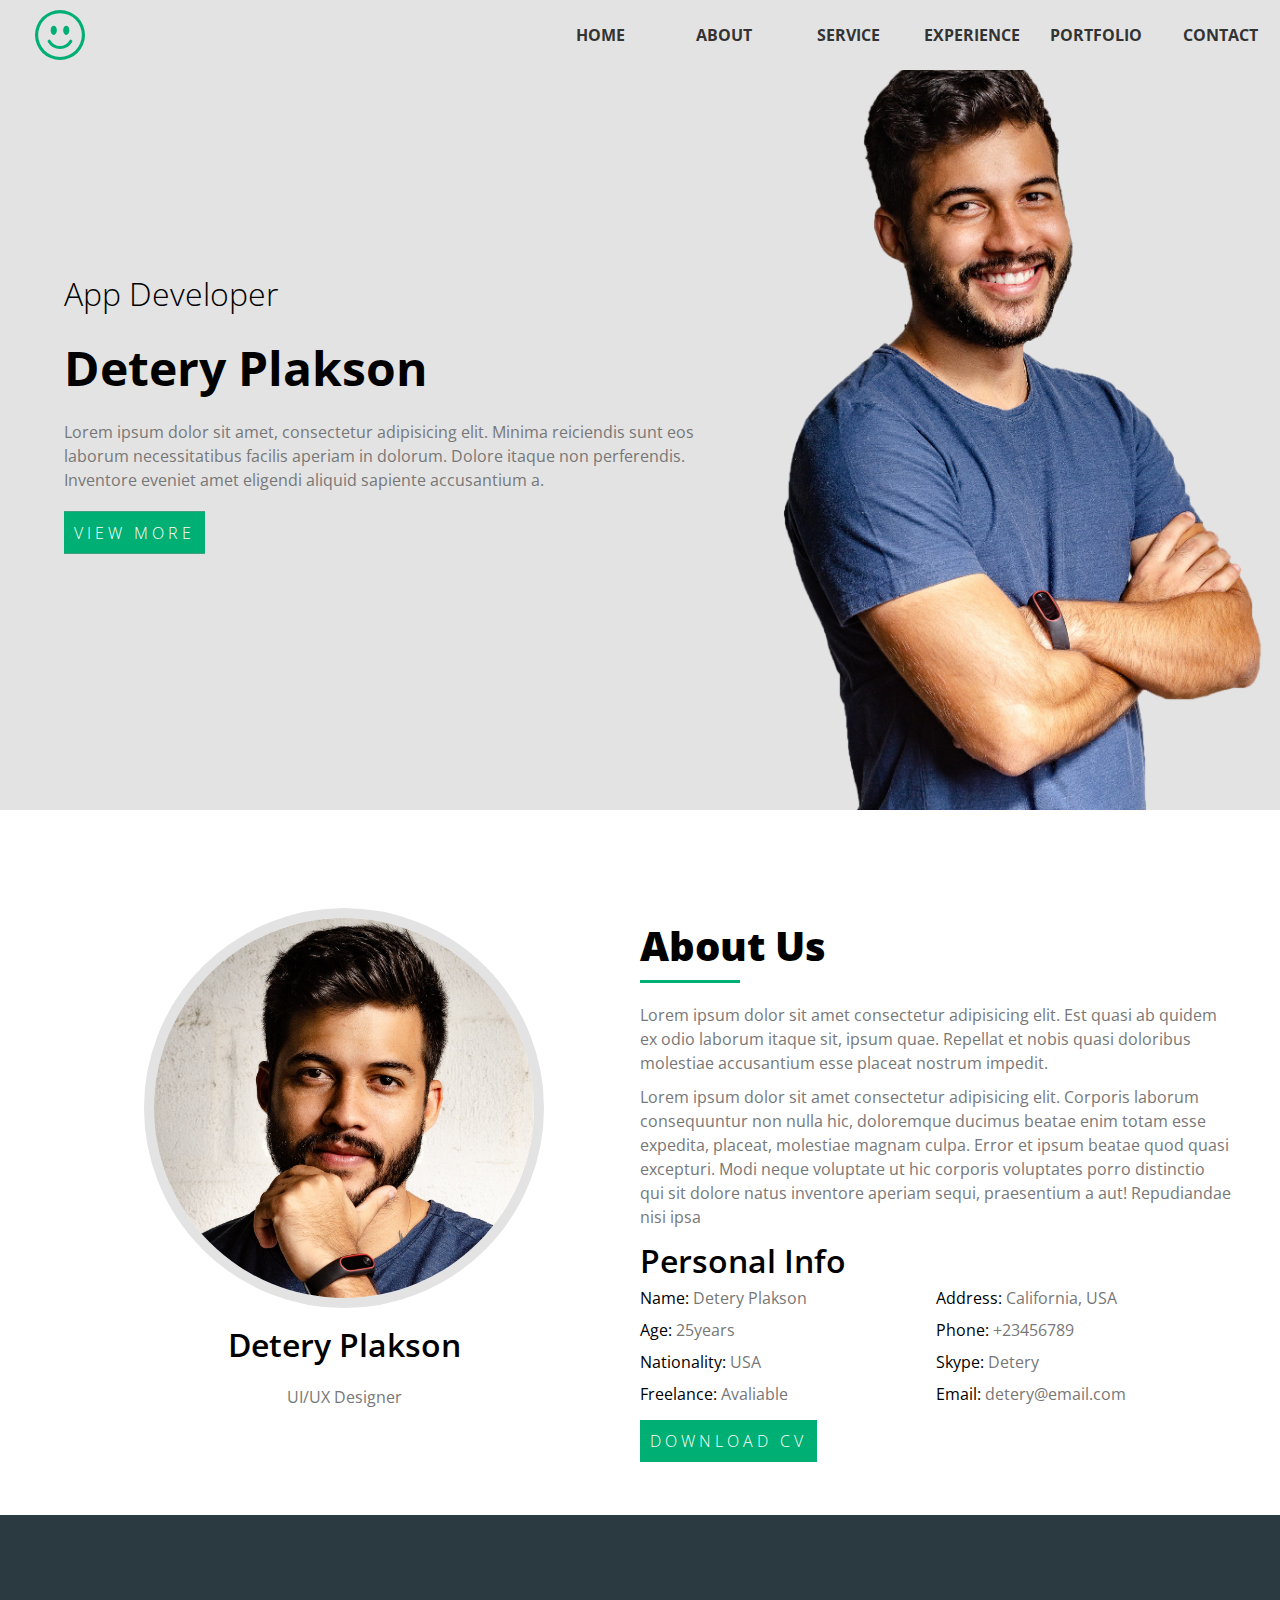
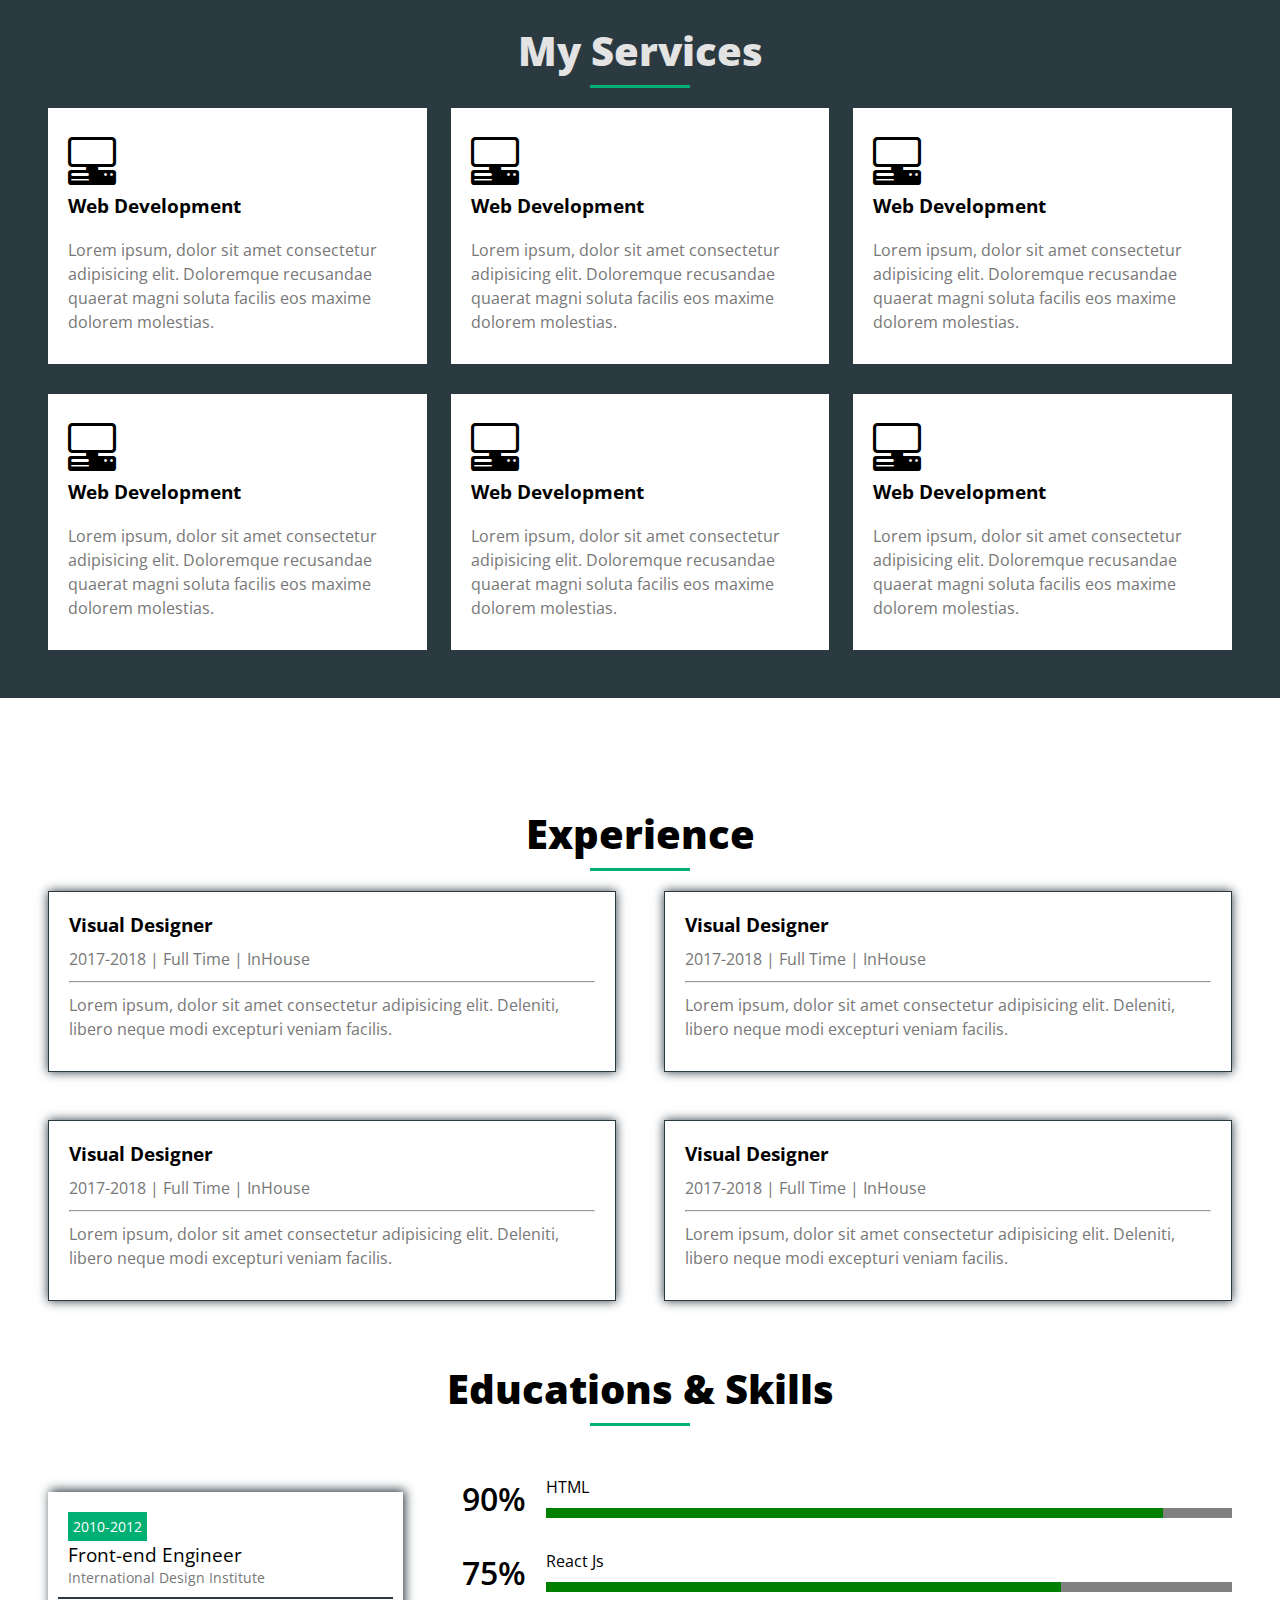
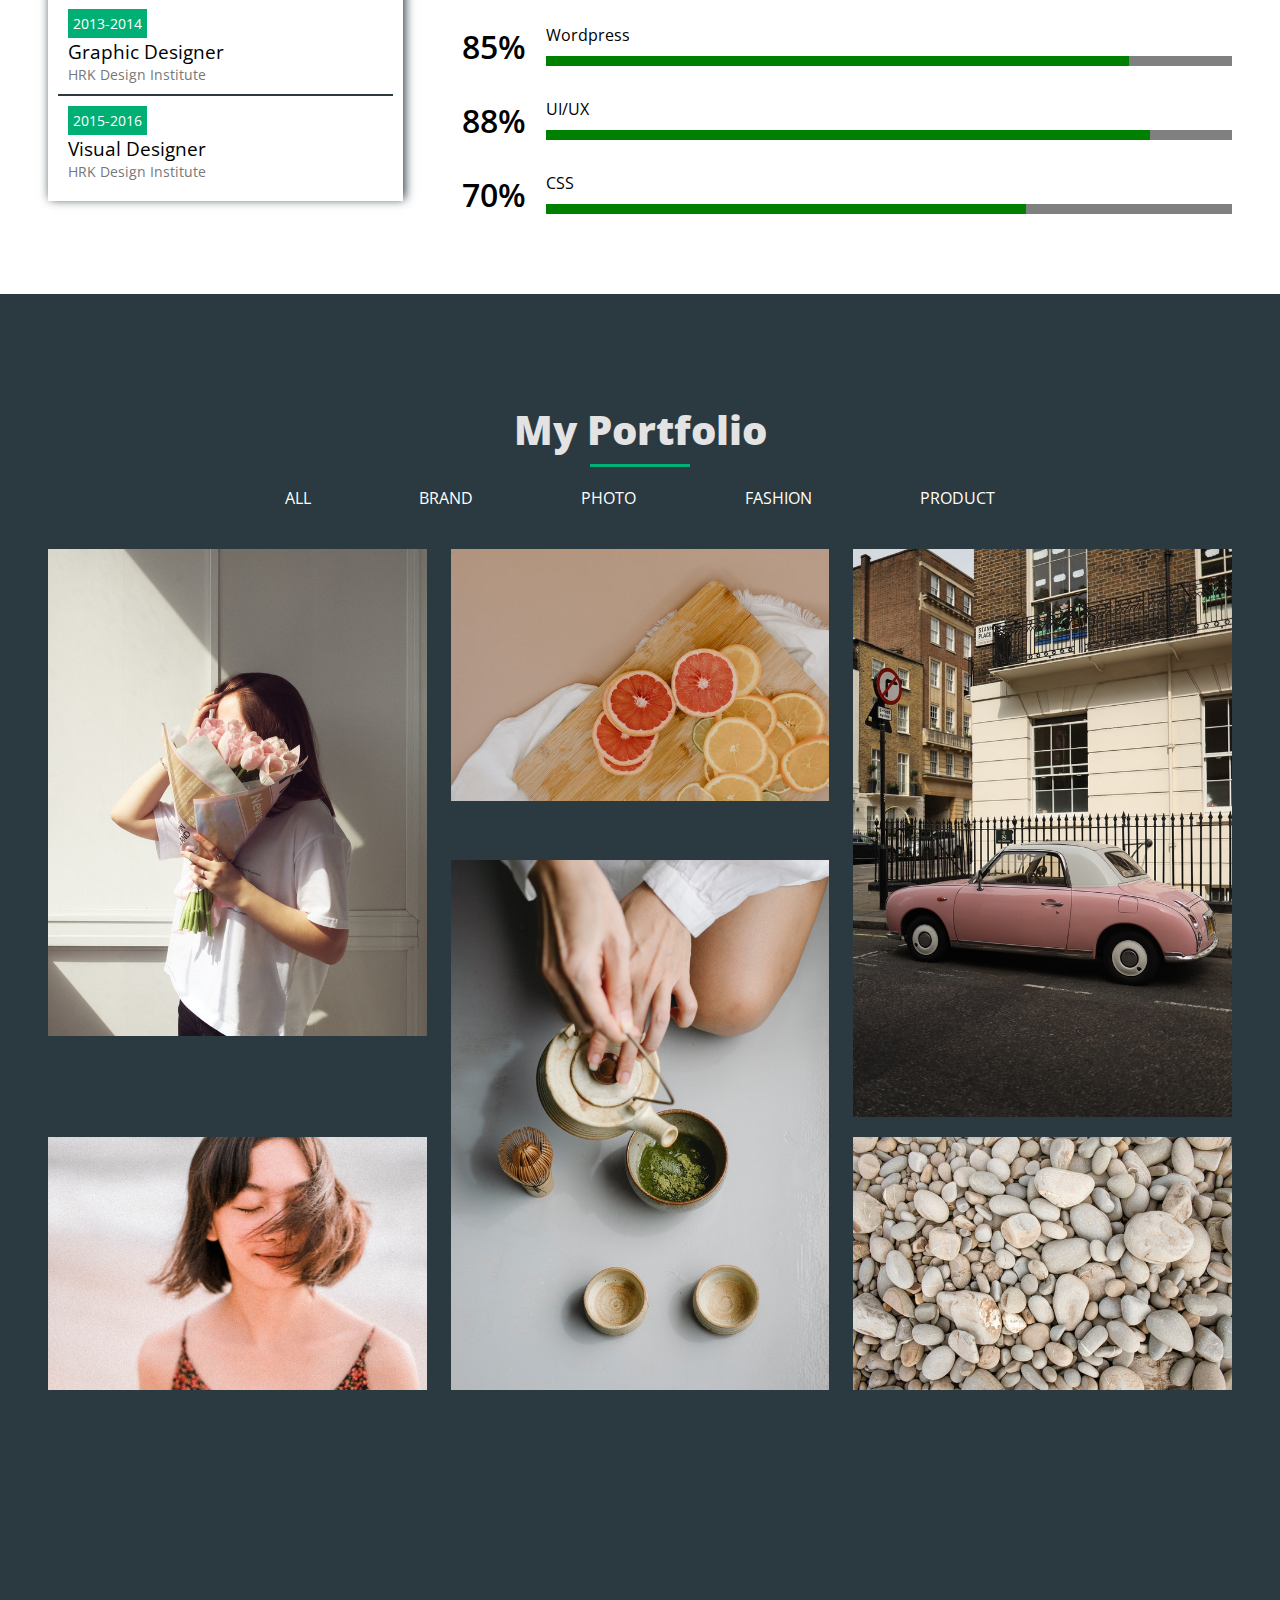
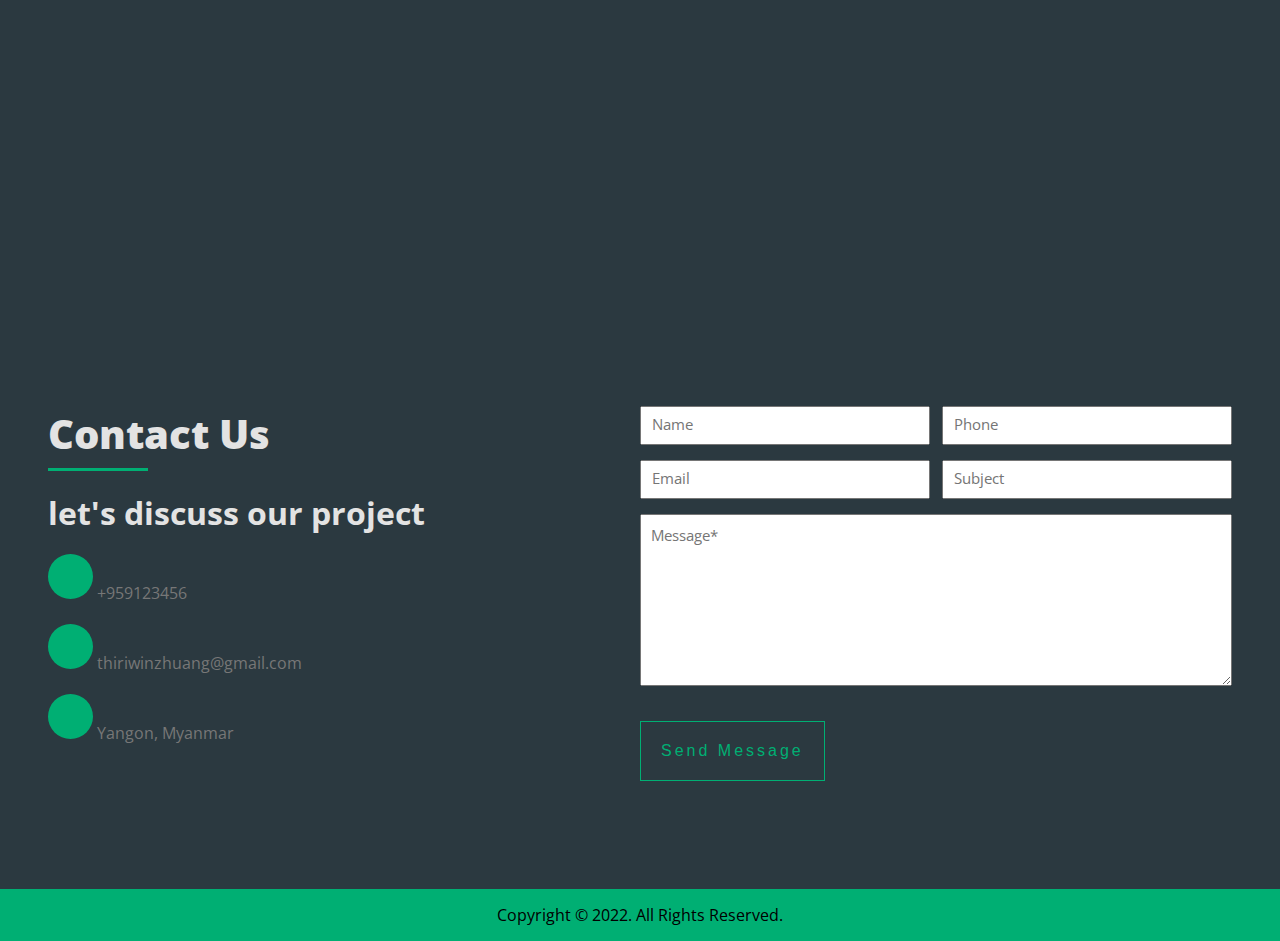
<file: sample-2/index.html>
<!DOCTYPE html>
<html lang="en">

<head>
    <meta charset="UTF-8">
    <meta http-equiv="X-UA-Compatible" content="IE=edge">
    <meta name="viewport" content="width=device-width, initial-scale=1.0">
    <title>Sample 2</title>
    <!-- fontaweome cdn -->
    <link rel="stylesheet" href="https://cdnjs.cloudflare.com/ajax/libs/font-awesome/6.1.1/css/all.min.css" integrity="sha512-KfkfwYDsLkIlwQp6LFnl8zNdLGxu9YAA1QvwINks4PhcElQSvqcyVLLD9aMhXd13uQjoXtEKNosOWaZqXgel0g==" crossorigin="anonymous" referrerpolicy="no-referrer" />
    <!-- site css -->
    <link rel="stylesheet" href="style.css">
</head>

<body>
    <header>
        <nav>
            <a href="#" class="navbar-logo">
                <svg xmlns="http://www.w3.org/2000/svg" width="16" height="16" fill="currentColor"
                    class="bi bi-emoji-smile" viewBox="0 0 16 16">
                    <path d="M8 15A7 7 0 1 1 8 1a7 7 0 0 1 0 14zm0 1A8 8 0 1 0 8 0a8 8 0 0 0 0 16z" />
                    <path
                        d="M4.285 9.567a.5.5 0 0 1 .683.183A3.498 3.498 0 0 0 8 11.5a3.498 3.498 0 0 0 3.032-1.75.5.5 0 1 1 .866.5A4.498 4.498 0 0 1 8 12.5a4.498 4.498 0 0 1-3.898-2.25.5.5 0 0 1 .183-.683zM7 6.5C7 7.328 6.552 8 6 8s-1-.672-1-1.5S5.448 5 6 5s1 .672 1 1.5zm4 0c0 .828-.448 1.5-1 1.5s-1-.672-1-1.5S9.448 5 10 5s1 .672 1 1.5z" />
                </svg>
            </a>
            <button class="toggle">
                <i class="fa-solid fa-burger"></i>
            </button>
            <ul class="navbar-menu">
                <li><a href="#home">home</a></li>
                <li><a href="#about">about</a></li>
                <li><a href="#service">service</a></li>
                <li><a href="#experience">experience</a></li>
                <li><a href="#portfolio">portfolio</a></li>
                <li><a href="#contact">contact</a></li>
            </ul>
        </nav>
        <div class="banner" id="home">
            <div class="banner-content">
                <h1>App Developer</h1>
                <p class="name">Detery Plakson</p>
                <p class="para">Lorem ipsum dolor sit amet, consectetur adipisicing elit. Minima reiciendis sunt eos
                    laborum necessitatibus facilis aperiam in dolorum. Dolore itaque non perferendis. Inventore eveniet
                    amet eligendi aliquid sapiente accusantium a.</p>
                <a href="#" class="btn">view more</a>
            </div>
        </div>
    </header>

    <!-- About -->
    <section class="about" id="about">
        <div class="about-img">
            <img src="img/pexels-italo-melo-2379003.jpg" alt="">
            <p>Detery Plakson</p>
            <p>UI/UX Designer</p>
        </div>
        <div class="about-content">
            <h1 class="title">About Us</h1>
            <p class="para">
                Lorem ipsum dolor sit amet consectetur adipisicing elit. Est quasi ab quidem ex odio laborum itaque sit,
                ipsum quae. Repellat et nobis quasi doloribus molestiae accusantium esse placeat nostrum impedit.
            </p>
            <p class="para">
                Lorem ipsum dolor sit amet consectetur adipisicing elit. Corporis laborum consequuntur non nulla hic,
                doloremque ducimus beatae enim totam esse expedita, placeat, molestiae magnam culpa. Error et ipsum
                beatae quod quasi excepturi. Modi neque voluptate ut hic corporis voluptates porro distinctio qui sit
                dolore natus inventore aperiam sequi, praesentium a aut! Repudiandae nisi ipsa
            </p>
            <h2 class="sub-title">Personal Info</h2>
            <div class="personal-info">
                <div>
                    <label for="name">Name:</label>
                    <span>Detery Plakson</span>
                </div>
                <div>
                    <label for="address">Address:</label>
                    <span>California, USA</span>
                </div>
                <div>
                    <label for="address">Age:</label>
                    <span>25years</span>
                </div>
                <div>
                    <label for="address">Phone:</label>
                    <span>+23456789</span>
                </div>
                <div>
                    <label for="">Nationality:</label>
                    <span>USA</span>
                </div>
                <div>
                    <label for="">Skype:</label>
                    <span>Detery</span>
                </div>
                <div>
                    <label for="">Freelance:</label>
                    <span>Avaliable</span>
                </div>
                <div>
                    <label for="">Email:</label>
                    <span>detery@email.com</span>
                </div>
            </div>
            <a href="#" class="btn">Download cv</a>
        </div>
    </section>

    <!-- service -->
    <section class="service bg-dark" id="service">
        <h1 class="title text-white">my services</h1>
        <div class="service-content">
            <div class="box bg-white">
                <i class="bi bi-pc-display-horizontal"></i>
                <h3 class="box-title">web development</h3>
                <p class="para">
                    Lorem ipsum, dolor sit amet consectetur adipisicing elit. Doloremque recusandae quaerat magni soluta
                    facilis eos maxime dolorem molestias.
                </p>
            </div>
            <div class="box bg-white">
                <i class="bi bi-pc-display-horizontal"></i>
                <h3 class="box-title">web development</h3>
                <p class="para">
                    Lorem ipsum, dolor sit amet consectetur adipisicing elit. Doloremque recusandae quaerat magni soluta
                    facilis eos maxime dolorem molestias.
                </p>
            </div>
            <div class="box bg-white">
                <i class="bi bi-pc-display-horizontal"></i>
                <h3 class="box-title">web development</h3>
                <p class="para">
                    Lorem ipsum, dolor sit amet consectetur adipisicing elit. Doloremque recusandae quaerat magni soluta
                    facilis eos maxime dolorem molestias.
                </p>
            </div>
            <div class="box bg-white">
                <i class="bi bi-pc-display-horizontal"></i>
                <h3 class="box-title">web development</h3>
                <p class="para">
                    Lorem ipsum, dolor sit amet consectetur adipisicing elit. Doloremque recusandae quaerat magni soluta
                    facilis eos maxime dolorem molestias.
                </p>
            </div>
            <div class="box bg-white">
                <i class="bi bi-pc-display-horizontal"></i>
                <h3 class="box-title">web development</h3>
                <p class="para">
                    Lorem ipsum, dolor sit amet consectetur adipisicing elit. Doloremque recusandae quaerat magni soluta
                    facilis eos maxime dolorem molestias.
                </p>
            </div>
            <div class="box bg-white">
                <i class="bi bi-pc-display-horizontal"></i>
                <h3 class="box-title">web development</h3>
                <p class="para">
                    Lorem ipsum, dolor sit amet consectetur adipisicing elit. Doloremque recusandae quaerat magni soluta
                    facilis eos maxime dolorem molestias.
                </p>
            </div>
        </div>
    </section>

    <section class="experience" id="experience">
        <h1 class="title">Experience</h1>
        <div class="experience-content">
            <div class="box">
                <h3>visual Designer</h3>
                <p class="para">2017-2018 | Full Time | InHouse</p>
                <hr>
                <p class="para">Lorem ipsum, dolor sit amet consectetur adipisicing elit. Deleniti, libero neque modi
                    excepturi veniam facilis.</p>
            </div>
            <div class="box">
                <h3>visual Designer</h3>
                <p class="para">2017-2018 | Full Time | InHouse</p>
                <hr>
                <p class="para">Lorem ipsum, dolor sit amet consectetur adipisicing elit. Deleniti, libero neque modi
                    excepturi veniam facilis.</p>
            </div>
            <div class="box">
                <h3>visual Designer</h3>
                <p class="para">2017-2018 | Full Time | InHouse</p>
                <hr>
                <p class="para">Lorem ipsum, dolor sit amet consectetur adipisicing elit. Deleniti, libero neque modi
                    excepturi veniam facilis.</p>
            </div>
            <div class="box">
                <h3>visual Designer</h3>
                <p class="para">2017-2018 | Full Time | InHouse</p>
                <hr>
                <p class="para">Lorem ipsum, dolor sit amet consectetur adipisicing elit. Deleniti, libero neque modi
                    excepturi veniam facilis.</p>
            </div>
        </div>
        <h1 class="title">educations & skills</h1>
        <div class="edu-skill">
            <div class="education">
                <ul>
                    <li>
                        <p class="year">2010-2012</p>
                        <p class="edu-title">Front-end Engineer</p>
                        <p class="edu-class">International Design Institute</p>
                    </li>
                    <li>
                        <p class="year">2013-2014</p>
                        <p class="edu-title">Graphic Designer</p>
                        <p class="edu-class">HRK Design Institute</p>
                    </li>
                    <li>
                        <p class="year">2015-2016</p>
                        <p class="edu-title">Visual Designer</p>
                        <p class="edu-class">HRK Design Institute</p>
                    </li>
                </ul>
            </div>
            <div class="skill">
                <div class="progress">
                    <label for="" class="percent">90%</label>
                    <div class="progress-bar">
                        <span>HTML</span>
                        <progress max="100" value="90"></progress>
                    </div>
                </div>
                <div class="progress">
                    <label for="" class="percent">75%</label>
                    <div class="progress-bar">
                        <span>React Js</span>
                        <progress max="100" value="75"></progress>
                    </div>
                </div>
                <div class="progress">
                    <label for="" class="percent">85%</label>
                    <div class="progress-bar">
                        <span>Wordpress</span>
                        <progress max="100" value="85"></progress>
                    </div>
                </div>
                <div class="progress">
                    <label for="" class="percent">88%</label>
                    <div class="progress-bar">
                        <span>UI/UX</span>
                        <progress max="100" value="88"></progress>
                    </div>
                </div>
                <div class="progress">
                    <label for="" class="percent">70%</label>
                    <div class="progress-bar">
                        <span>CSS</span>
                        <progress max="100" value="70"></progress>
                    </div>
                </div>
            </div>
        </div>
    </section>

    <section class="portfolio bg-dark text-white" id="portfolio">
        <h1 class="title">my portfolio</h1>
        <ul class="section-nav">
            <li><a href="#">All</a></li>
            <li><a href="#">Brand</a></li>
            <li><a href="#">Photo</a></li>
            <li><a href="#">Fashion</a></li>
            <li><a href="#">Product</a></li>
        </ul>
        <div class="portfolio-content">
            <div class="row">
                <img src="img/1.jpg" alt="">
                <img src="img/2.jpg" alt="">
            </div>
            <div class="row">
                <img src="img/3.jpg" alt="">
                <img src="img/4.jpg" alt="">
            </div>
            <div class="row">
                <img src="img/6.jpg" alt="">
                <img src="img/5.jpg" alt="">
            </div>
        </div>
    </section>

    <section class="contact bg-dark text-white" id="contact">
        <iframe src="https://www.google.com/maps/embed?pb=!1m23!1m12!1m3!1d13490.837007344973!2d96.11883059599037!3d16.819197447164886!2m3!1f0!2f0!3f0!3m2!1i1024!2i768!4f13.1!4m8!3e6!4m0!4m5!1s0x30c1eb3208718157%3A0xdcc0ac24b8b4e4eb!2sYangon!3m2!1d16.816188999999998!2d96.1209974!5e0!3m2!1sen!2smm!4v1654169146264!5m2!1sen!2smm" width="100%" height="450" style="border:0;" allowfullscreen="" loading="lazy" referrerpolicy="no-referrer-when-downgrade"></iframe>
        <div class="contact-content">
            <h1 class="title">contact us</h1>
            <h1>let's discuss our project</h1>
            <p class="text-gray">
                <i class="fa-brands fa-facebook-f"></i>
                +959123456
            </p>
            <p class="text-gray">
                <i class="fa-solid fa-envelope"></i>
                thiriwinzhuang@gmail.com
            </p>
            <p class="text-gray">
                <i class="fa-solid fa-location-dot"></i>
                Yangon, Myanmar
            </p>
        </div>
        <div class="contact-form">
            <form action="">
                <input type="text" placeholder="Name">
                <input type="number" placeholder="Phone">
                <input type="email" placeholder="Email">
                <input type="text" placeholder="Subject">
                <textarea name="message" id="" cols="30" rows="10" placeholder="Message*"></textarea>
                <button type="submit">Send Message</button>
            </form>
        </div>
    </section>

    <!-- footer -->
    <footer>
        <p>Copyright &copy; 2022. All Rights Reserved.</p>
    </footer>

    <!-- up -->
    <div id="up">
        <i class="fa-solid fa-arrow-up"></i>
    </div>
    <script src="script.js"></script>
</body>

</html>
</file>
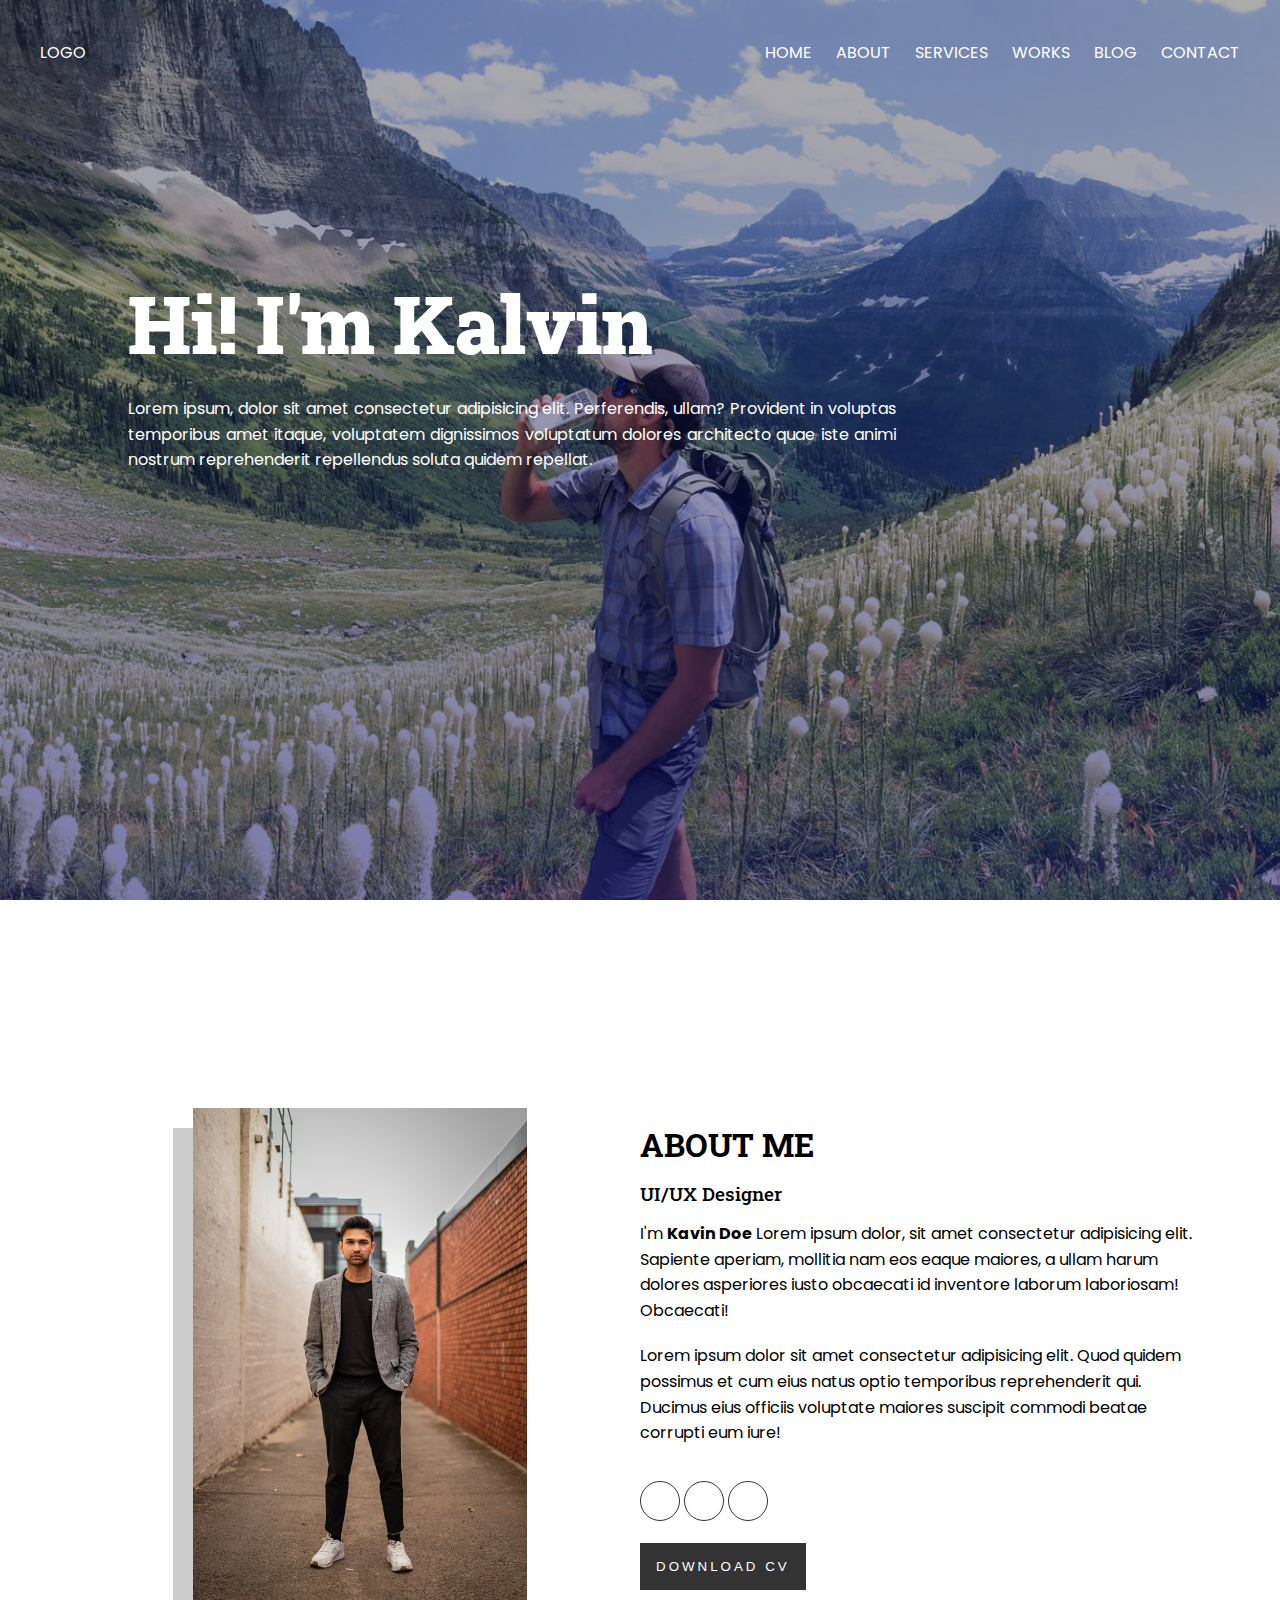
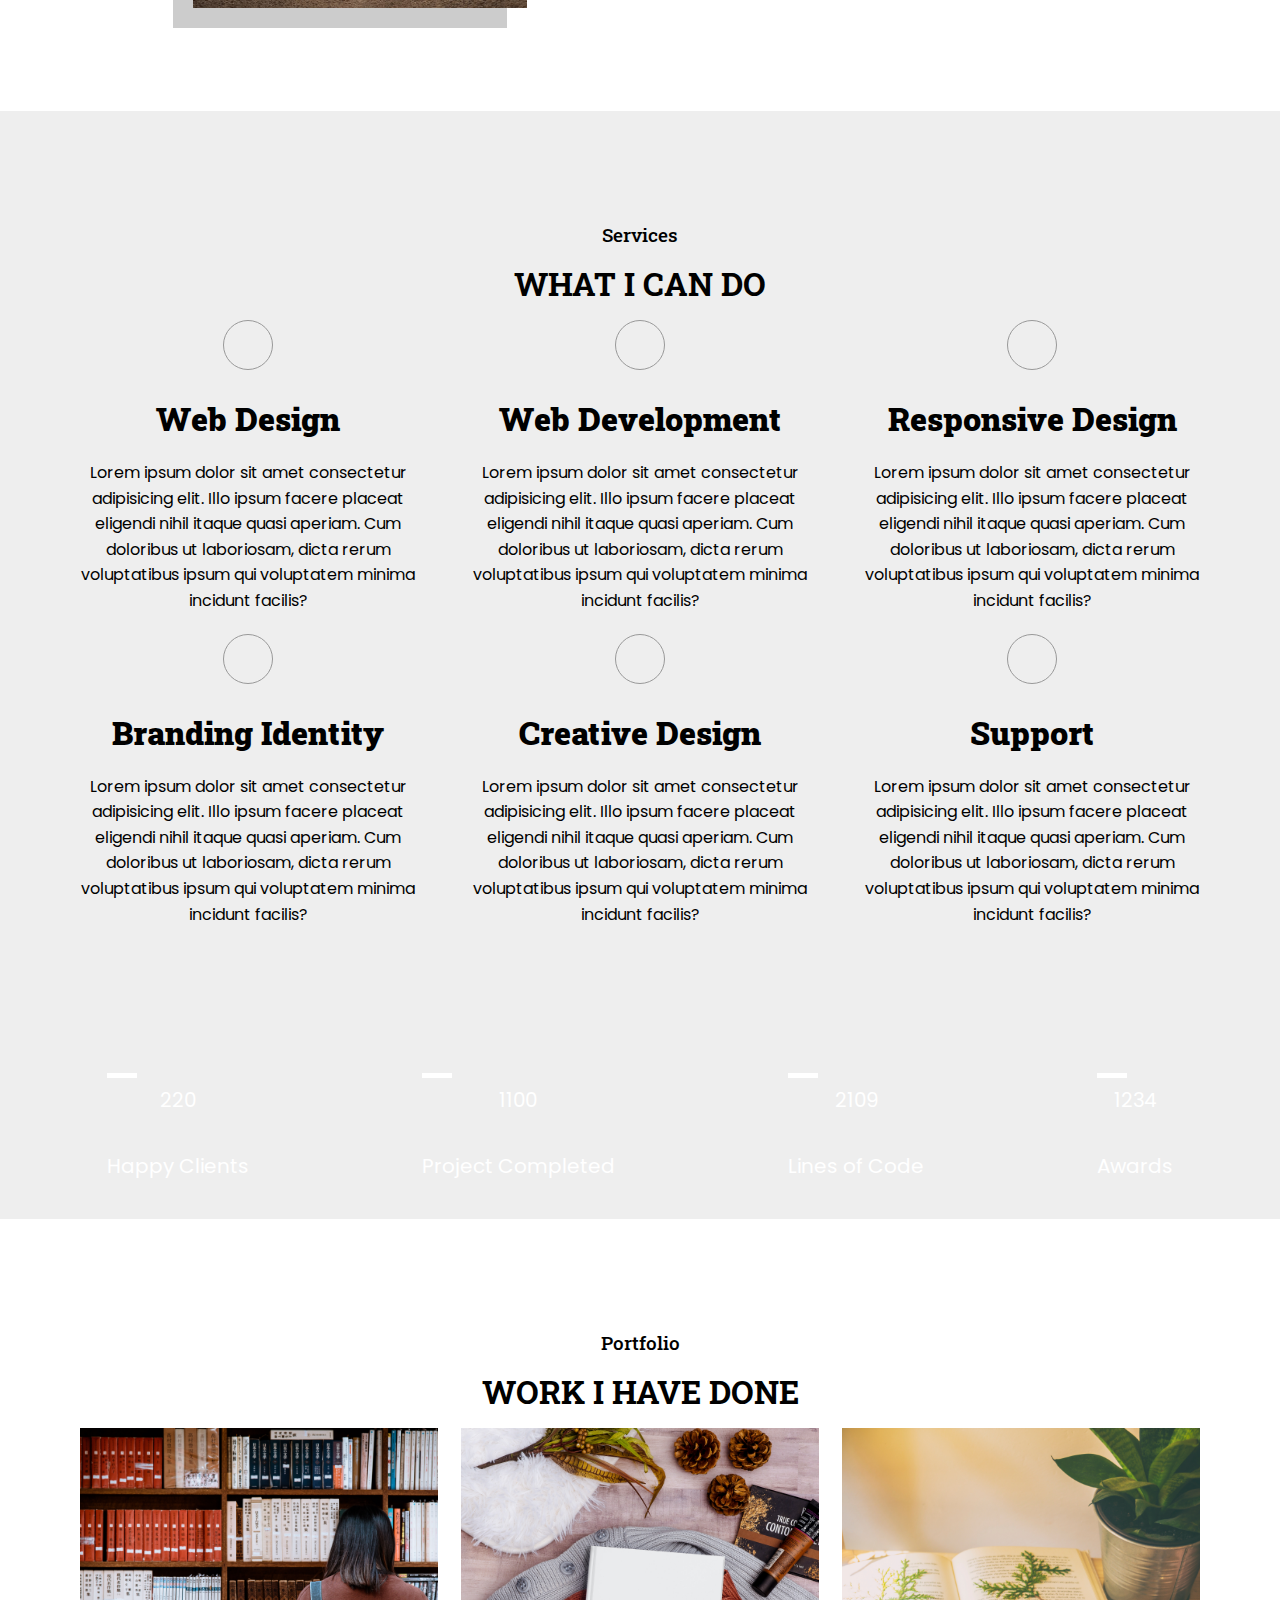
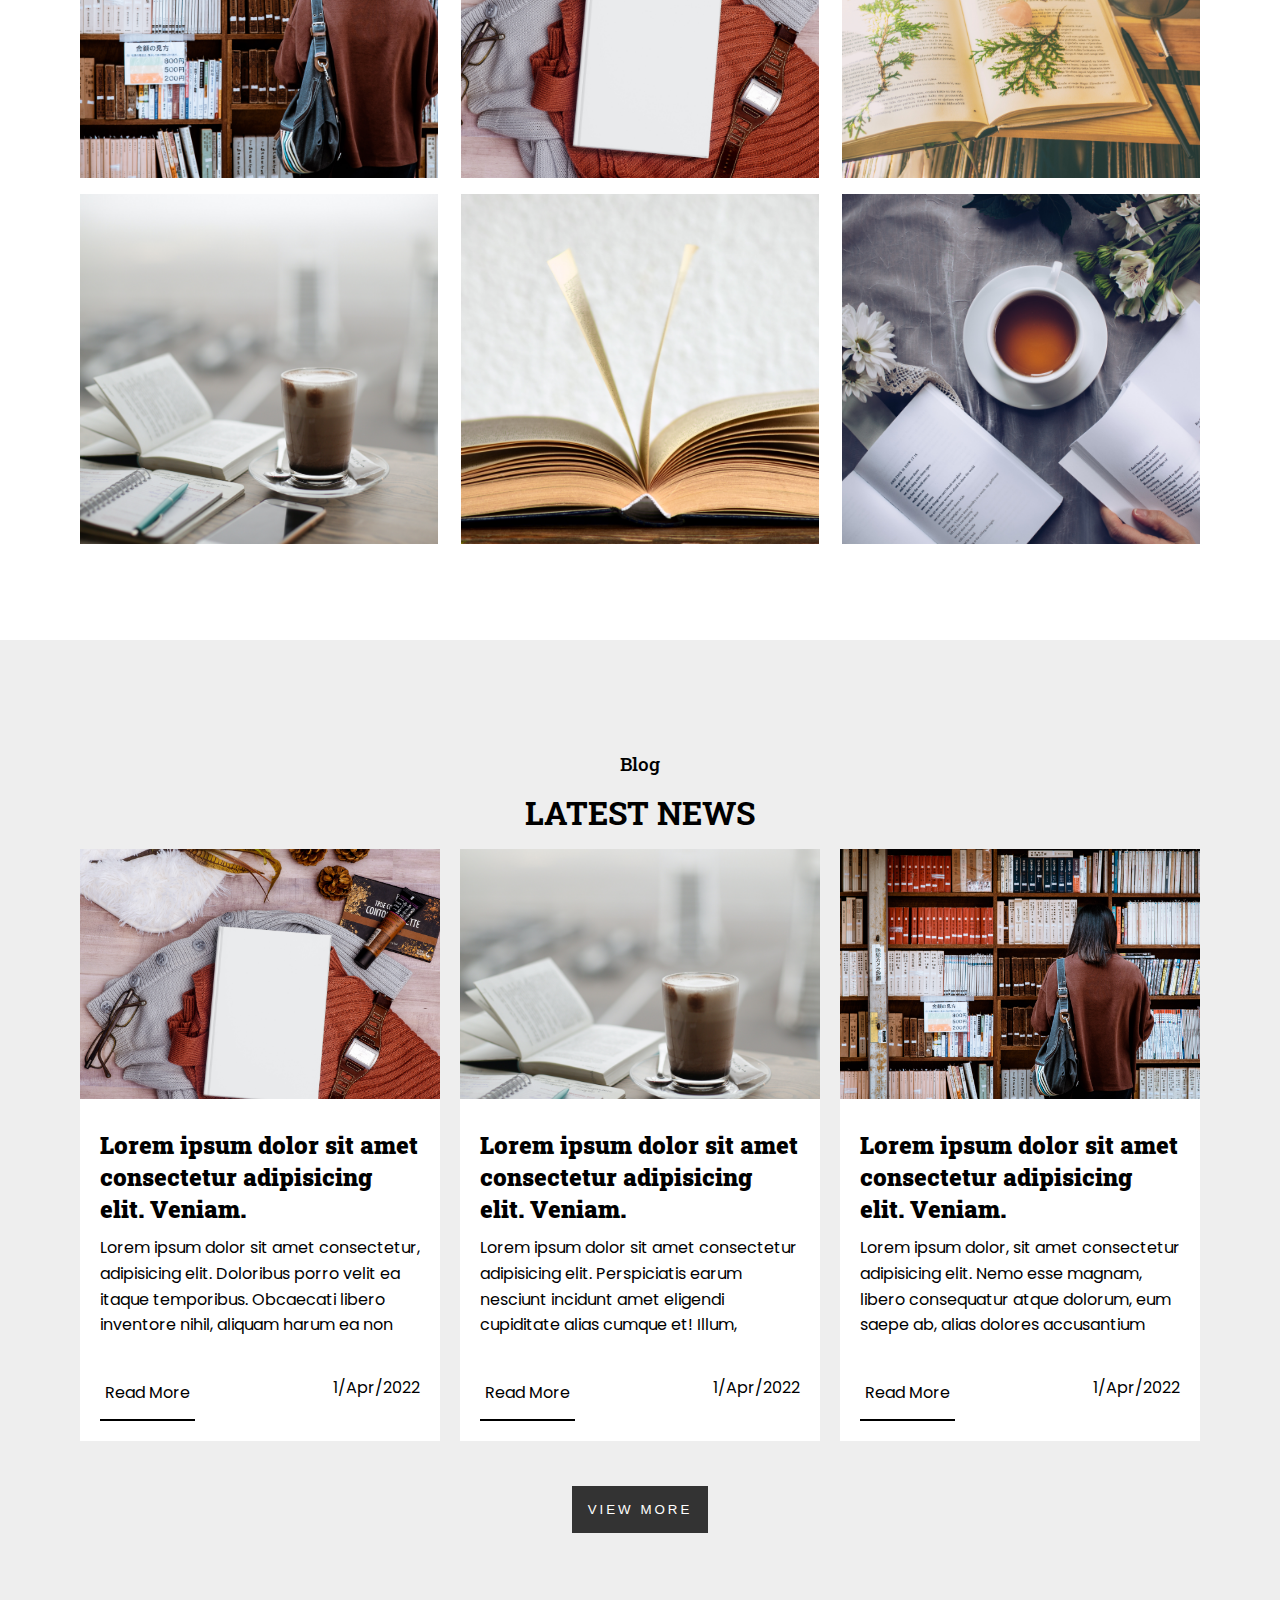
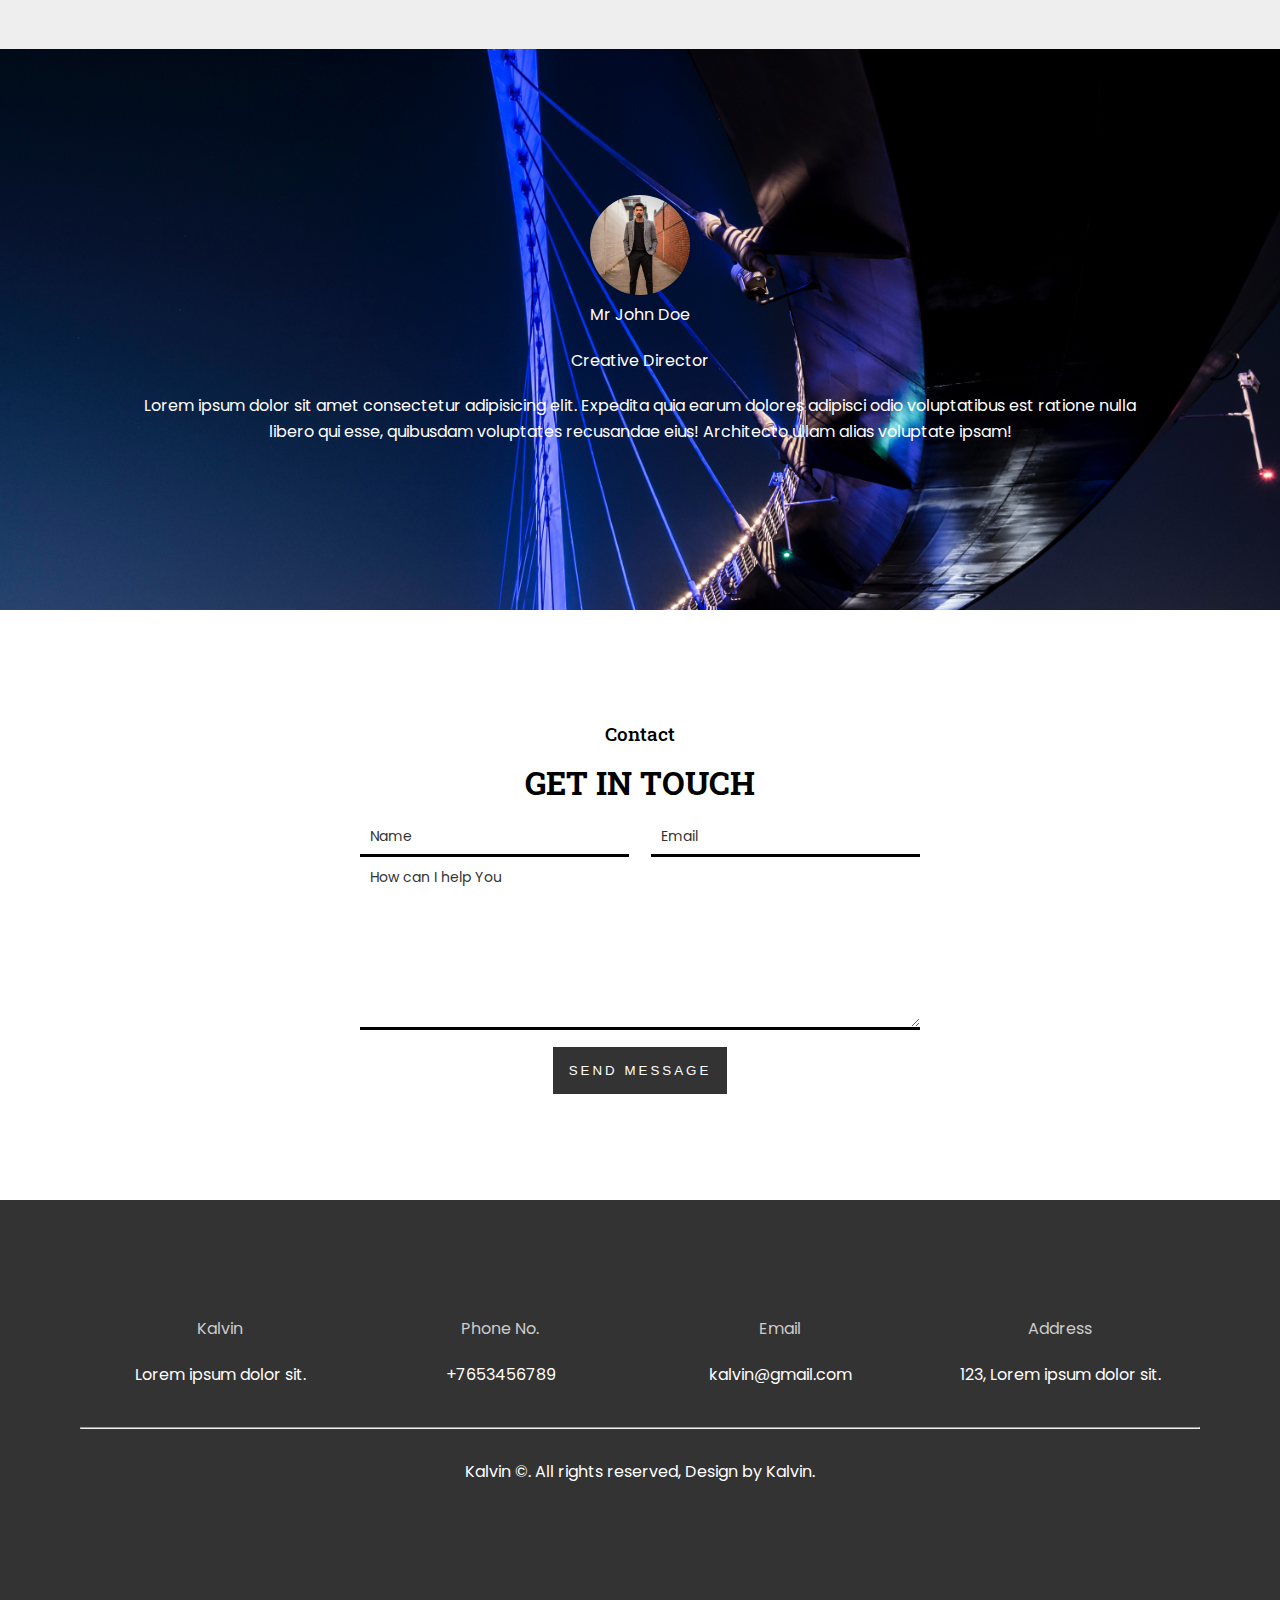
<file: sample-3/index.html>
<!DOCTYPE html>
<html lang="en">

<head>
    <meta charset="UTF-8">
    <meta http-equiv="X-UA-Compatible" content="IE=edge">
    <meta name="viewport" content="width=device-width, initial-scale=1.0">
    <title>Portfolio</title>
    <link rel="shortcut icon" href="#" type="image/x-icon">
    <!-- Fontawesome css -->
    <link rel="stylesheet" href="https://cdnjs.cloudflare.com/ajax/libs/font-awesome/6.1.1/css/all.min.css"
        integrity="sha512-KfkfwYDsLkIlwQp6LFnl8zNdLGxu9YAA1QvwINks4PhcElQSvqcyVLLD9aMhXd13uQjoXtEKNosOWaZqXgel0g=="
        crossorigin="anonymous" referrerpolicy="no-referrer" />

    <!-- owl carousel css -->
    <link rel="stylesheet" href="https://cdnjs.cloudflare.com/ajax/libs/OwlCarousel2/2.3.4/assets/owl.carousel.min.css"
        integrity="sha512-tS3S5qG0BlhnQROyJXvNjeEM4UpMXHrQfTGmbQ1gKmelCxlSEBUaxhRBj/EFTzpbP4RVSrpEikbmdJobCvhE3g=="
        crossorigin="anonymous" referrerpolicy="no-referrer" />
    <link rel="stylesheet"
        href="https://cdnjs.cloudflare.com/ajax/libs/OwlCarousel2/2.3.4/assets/owl.theme.default.min.css"
        integrity="sha512-sMXtMNL1zRzolHYKEujM2AqCLUR9F2C4/05cdbxjjLSRvMQIciEPCQZo++nk7go3BtSuK9kfa/s+a4f4i5pLkw=="
        crossorigin="anonymous" referrerpolicy="no-referrer" />

    <!-- Custom css -->
    <link rel="stylesheet" href="css/style.css">
</head>

<body>
    <header id="home">
        <!-- Navbar -->
        <nav class="navbar">
            <a href="#" class="navbar-logo">Logo</a>
            <button class="toggle">
                <i class="fa-solid fa-bars"></i>
            </button>
            <ul class="navbar-menu">
                <li>
                    <a href="#home">Home</a>
                </li>
                <li>
                    <a href="#about">About</a>
                </li>
                <li>
                    <a href="#service">services</a>
                </li>
                <li>
                    <a href="#work">works</a>
                </li>
                <li>
                    <a href="#blog">blog</a>
                </li>
                <li>
                    <a href="#contact">contact</a>
                </li>
            </ul>
        </nav>
        <!-- Banner -->
        <div class="banner">
            <h1 class="banner-title">Hi! I'm Kalvin</h1>
            <p class="banner-para">
                Lorem ipsum, dolor sit amet consectetur adipisicing elit. Perferendis, ullam? Provident in voluptas
                temporibus amet itaque, voluptatem dignissimos voluptatum dolores architecto quae iste animi nostrum
                reprehenderit repellendus soluta quidem repellat.
            </p>
        </div>
    </header>

    <!-- about -->
    <div class="container">
        <section class="about" id="about">
            <div class="about-img">
                <img src="img/mitchell-luo-ymo_yC_N_2o-unsplash.jpg" alt="">
            </div>
            <div class="about-content">
                <h1 class="title">About Me</h1>
                <h1 class="sub-title">UI/UX Designer</h1>
                <p>
                    I'm
                    <strong>Kavin Doe</strong>
                    Lorem ipsum dolor, sit amet consectetur adipisicing elit. Sapiente aperiam, mollitia nam eos eaque
                    maiores, a ullam harum dolores asperiores iusto obcaecati id inventore laborum laboriosam!
                    Obcaecati!
                </p>
                <p>
                    Lorem ipsum dolor sit amet consectetur adipisicing elit. Quod quidem possimus et cum eius natus
                    optio temporibus reprehenderit qui. Ducimus eius officiis voluptate maiores suscipit commodi beatae
                    corrupti eum iure!
                </p>
                <div class="about-social">
                    <i class="fa-brands fa-facebook-f"></i>
                    <i class="fa-brands fa-twitter"></i>
                    <i class="fa-brands fa-google"></i>
                </div>
                <button class="btn">Download CV</button>
            </div>
        </section>
    </div>

    <!-- service -->
    <section class="service bg-gray" id="service">
        <div class="container">
            <h1 class="sub-title">Services</h1>
            <h1 class="title">What i can do</h1>
            <div class="service-content">
                <div class="box">
                    <i class="fa-solid fa-laptop"></i>
                    <h1 class="box-title">Web Design</h1>
                    <p>
                        Lorem ipsum dolor sit amet consectetur adipisicing elit. Illo ipsum facere placeat eligendi
                        nihil itaque quasi aperiam. Cum doloribus ut laboriosam, dicta rerum voluptatibus ipsum qui
                        voluptatem minima incidunt facilis?
                    </p>
                </div>
                <div class="box">
                    <i class="fa-solid fa-gears"></i>
                    <h1 class="box-title">Web Development</h1>
                    <p>
                        Lorem ipsum dolor sit amet consectetur adipisicing elit. Illo ipsum facere placeat eligendi
                        nihil itaque quasi aperiam. Cum doloribus ut laboriosam, dicta rerum voluptatibus ipsum qui
                        voluptatem minima incidunt facilis?
                    </p>
                </div>
                <div class="box">
                    <i class="fa-solid fa-mobile-screen"></i>
                    <h1 class="box-title">Responsive Design</h1>
                    <p>
                        Lorem ipsum dolor sit amet consectetur adipisicing elit. Illo ipsum facere placeat eligendi
                        nihil itaque quasi aperiam. Cum doloribus ut laboriosam, dicta rerum voluptatibus ipsum qui
                        voluptatem minima incidunt facilis?
                    </p>
                </div>
                <div class="box">
                    <i class="fa-solid fa-plane"></i>
                    <h1 class="box-title">Branding Identity</h1>
                    <p>
                        Lorem ipsum dolor sit amet consectetur adipisicing elit. Illo ipsum facere placeat eligendi
                        nihil itaque quasi aperiam. Cum doloribus ut laboriosam, dicta rerum voluptatibus ipsum qui
                        voluptatem minima incidunt facilis?
                    </p>
                </div>
                <div class="box">
                    <i class="fa-solid fa-pen"></i>
                    <h1 class="box-title">Creative Design</h1>
                    <p>
                        Lorem ipsum dolor sit amet consectetur adipisicing elit. Illo ipsum facere placeat eligendi
                        nihil itaque quasi aperiam. Cum doloribus ut laboriosam, dicta rerum voluptatibus ipsum qui
                        voluptatem minima incidunt facilis?
                    </p>
                </div>
                <div class="box">
                    <i class="fa-solid fa-circle-notch"></i>
                    <h1 class="box-title">Support</h1>
                    <p>
                        Lorem ipsum dolor sit amet consectetur adipisicing elit. Illo ipsum facere placeat eligendi
                        nihil itaque quasi aperiam. Cum doloribus ut laboriosam, dicta rerum voluptatibus ipsum qui
                        voluptatem minima incidunt facilis?
                    </p>
                </div>
            </div>
        </div>

        <div class="service-complete">
            <div class="box">
                <i class="fa-solid fa-user-group"></i>
                <p>220</p>
                <p>Happy Clients</p>
            </div>
            <div class="box">
                <i class="fa-solid fa-diagram-project"></i>
                <p>1100</p>
                <p>Project Completed</p>
            </div>
            <div class="box">
                <i class="fa-solid fa-code"></i>
                <p>2109</p>
                <p>Lines of Code</p>
            </div>
            <div class="box">
                <i class="fa-solid fa-medal"></i>
                <p>1234</p>
                <p>Awards</p>
            </div>
        </div>
    </section>

    <!-- work -->
    <section class="work" id="work">
        <div class="container">
            <h1 class="sub-title">Portfolio</h1>
            <h1 class="title">Work I have done</h1>
            <div class="work-content">
                <div class="box">
                    <img src="img/pexels-abby-chung-1106468.jpg" alt="">
                    <div class="box-overlay">
                        <p>Application</p>
                        <i class="fa-solid fa-magnifying-glass"></i>
                    </div>
                </div>
                <div class="box">
                    <img src="img/pexels-adrienne-andersen-2237801.jpg" alt="">
                    <div class="box-overlay">
                        <p>Web design</p>
                        <i class="fa-solid fa-magnifying-glass"></i>
                    </div>
                </div>
                <div class="box">
                    <img src="img/pexels-alina-vilchenko-2099266.jpg" alt="">
                    <div class="box-overlay">
                        <p>Application</p>
                        <i class="fa-solid fa-magnifying-glass"></i>
                    </div>
                </div>
                <div class="box">
                    <img src="img/pexels-daria-obymaha-1684151.jpg" alt="">
                    <div class="box-overlay">
                        <p>Application</p>
                        <i class="fa-solid fa-magnifying-glass"></i>
                    </div>
                </div>
                <div class="box">
                    <img src="img/pexels-pixabay-415071.jpg" alt="">
                    <div class="box-overlay">
                        <p>Application</p>
                        <i class="fa-solid fa-magnifying-glass"></i>
                    </div>
                </div>
                <div class="box">
                    <img src="img/pexels-thought-catalog-904616.jpg" alt="">
                    <div class="box-overlay">
                        <p>Application</p>
                        <i class="fa-solid fa-magnifying-glass"></i>
                    </div>
                </div>
            </div>
        </div>
    </section>

    <!-- blog -->
    <section class="blog bg-gray" id="blog">
        <div class="container">
            <h1 class="sub-title">blog</h1>
            <h1 class="title">latest news</h1>
            <div class="blog-content">
                <div class="owl-carousel">
                    <div class="card">
                        <div class="card-img">
                            <img src="img/pexels-adrienne-andersen-2237801.jpg" alt="">
                        </div>
                        <div class="card-body">
                            <h2 class="card-title">Lorem ipsum dolor sit amet consectetur adipisicing elit. Veniam.</h2>
                            <p class="card-text">Lorem ipsum dolor sit amet consectetur, adipisicing elit. Doloribus
                                porro
                                velit ea itaque temporibus. Obcaecati libero inventore nihil, aliquam harum ea non
                                eligendi!
                                Nulla ab iusto culpa eaque harum consequatur!</p>
                        </div>
                        <div class="card-footer">
                            <a href="#">Read More</a>
                            <p>1/Apr/2022</p>
                        </div>
                    </div>
                    <div class="card">
                        <div class="card-img">
                            <img src="img/pexels-daria-obymaha-1684151.jpg" alt="">
                        </div>
                        <div class="card-body">
                            <h2 class="card-title">Lorem ipsum dolor sit amet consectetur adipisicing elit. Veniam.</h2>
                            <p class="card-text">Lorem ipsum dolor sit amet consectetur adipisicing elit. Perspiciatis
                                earum
                                nesciunt incidunt amet eligendi cupiditate alias cumque et! Illum, doloremque nesciunt.
                                Earum qui exercitationem quae?</p>
                        </div>
                        <div class="card-footer">
                            <a href="#">Read More</a>
                            <p>1/Apr/2022</p>
                        </div>
                    </div>
                    <div class="card">
                        <div class="card-img">
                            <img src="img/pexels-abby-chung-1106468.jpg" alt="">
                        </div>
                        <div class="card-body">
                            <h2 class="card-title">Lorem ipsum dolor sit amet consectetur adipisicing elit. Veniam.</h2>
                            <p class="card-text">Lorem ipsum dolor, sit amet consectetur adipisicing elit. Nemo esse
                                magnam,
                                libero consequatur atque dolorum, eum saepe ab, alias dolores accusantium sequi itaque
                                ex
                                repellendus! Consequatur minus perferendis magnam distinctio rem aliquid non et eos.
                                Repellat, provident maiores?</p>
                        </div>
                        <div class="card-footer">
                            <a href="#">Read More</a>
                            <p>1/Apr/2022</p>
                        </div>
                    </div>
                    <div class="card">
                        <div class="card-img">
                            <img src="img/pexels-adrienne-andersen-2237801.jpg" alt="">
                        </div>
                        <div class="card-body">
                            <h2 class="card-title">Lorem ipsum dolor sit amet consectetur adipisicing elit. Veniam.</h2>
                            <p class="card-text">Lorem ipsum dolor sit amet consectetur, adipisicing elit. Doloribus
                                porro
                                velit ea itaque temporibus. Obcaecati libero inventore nihil, aliquam harum ea non
                                eligendi!
                                Nulla ab iusto culpa eaque harum consequatur!</p>
                        </div>
                        <div class="card-footer">
                            <a href="#">Read More</a>
                            <p>1/Apr/2022</p>
                        </div>
                    </div>
                    <div class="card">
                        <div class="card-img">
                            <img src="img/pexels-daria-obymaha-1684151.jpg" alt="">
                        </div>
                        <div class="card-body">
                            <h2 class="card-title">Lorem ipsum dolor sit amet consectetur adipisicing elit. Veniam.</h2>
                            <p class="card-text">Lorem ipsum dolor sit amet consectetur adipisicing elit. Perspiciatis
                                earum
                                nesciunt incidunt amet eligendi cupiditate alias cumque et! Illum, doloremque nesciunt.
                                Earum qui exercitationem quae?</p>
                        </div>
                        <div class="card-footer">
                            <a href="#">Read More</a>
                            <p>1/Apr/2022</p>
                        </div>
                    </div>
                    <div class="card">
                        <div class="card-img">
                            <img src="img/pexels-abby-chung-1106468.jpg" alt="">
                        </div>
                        <div class="card-body">
                            <h2 class="card-title">Lorem ipsum dolor sit amet consectetur adipisicing elit. Veniam.</h2>
                            <p class="card-text">Lorem ipsum dolor, sit amet consectetur adipisicing elit. Nemo esse
                                magnam,
                                libero consequatur atque dolorum, eum saepe ab, alias dolores accusantium sequi itaque
                                ex
                                repellendus! Consequatur minus perferendis magnam distinctio rem aliquid non et eos.
                                Repellat, provident maiores?</p>
                        </div>
                        <div class="card-footer">
                            <a href="#">Read More</a>
                            <p>1/Apr/2022</p>
                        </div>
                    </div>
                </div>
            </div>
            <button class="btn">view more</button>
        </div>

        <div class="blog-client">
            <div class="container">
                <img src="img/mitchell-luo-ymo_yC_N_2o-unsplash.jpg" alt="">
                <p>Mr John Doe</p>
                <p>Creative Director</p>
                <p>Lorem ipsum dolor sit amet consectetur adipisicing elit. Expedita quia earum dolores adipisci
                    odio voluptatibus est ratione nulla libero qui esse, quibusdam voluptates recusandae eius!
                    Architecto ullam alias voluptate ipsam!</p>

            </div>
        </div>
    </section>

    <section class="contact" id="contact">
        <div class="container">
            <h1 class="sub-title">contact</h1>
            <h1 class="title">get in touch</h1>
            <form action="">
                <div class="form-input">
                    <input type="text" placeholder="Name">
                    <input type="email" placeholder="Email">
                </div>
                <div>
                    <textarea cols="30" rows="10" placeholder="How can I help You"></textarea>
                </div>
                <div style="text-align: center; margin-top:10px;">
                    <button class="btn">send message</button>
                </div>
            </form>
        </div>
    </section>

    <footer>
        <div class="container">
            <div class="info">
                <div class="box">
                    <p>Kalvin</p>
                    <p>Lorem ipsum dolor sit.</p>
                </div>
                <div class="box">
                    <p>Phone No.</p>
                    <p>+7653456789</p>
                </div>
                <div class="box">
                    <p>Email</p>
                    <p>kalvin@gmail.com</p>
                </div>
                <div class="box">
                    <p>Address</p>
                    <p>123, Lorem ipsum dolor sit.</p>
                </div>
            </div>
            <hr>
            <div class="copyright">
                Kalvin &copy;. All rights reserved, Design by Kalvin.
            </div>
        </div>
    </footer>
    <!-- <div class="owl-carousel">
        <div> Your Content 1</div>
        <div> Your Content 2</div>
        <div> Your Content 3</div>
        <div> Your Content 4</div>
        <div> Your Content 5</div>
        <div> Your Content 6</div>
        <div> Your Content 7</div>
      </div> -->

    <div id="up">
        <i class="fa-solid fa-arrow-up"></i>
    </div>

    <script src="js/script.js"></script>
    <!-- jquery -->
    <script src="https://code.jquery.com/jquery-3.6.0.min.js"
        integrity="sha256-/xUj+3OJU5yExlq6GSYGSHk7tPXikynS7ogEvDej/m4=" crossorigin="anonymous"></script>
    <!-- owl carousel -->
    <script src="https://cdnjs.cloudflare.com/ajax/libs/OwlCarousel2/2.3.4/owl.carousel.min.js"
        integrity="sha512-bPs7Ae6pVvhOSiIcyUClR7/q2OAsRiovw4vAkX+zJbw3ShAeeqezq50RIIcIURq7Oa20rW2n2q+fyXBNcU9lrw=="
        crossorigin="anonymous" referrerpolicy="no-referrer"></script>

    <script>
        $(document).ready(function () {
            $(".owl-carousel").owlCarousel({
                items: 3,
                margin: 20,
                loop: true,
                autoplay: true,
                autoplayTimeout: 3000,
                responsive: {
                    0: {
                        items:1,
                    },
                    768: {
                        items:2,
                    },
                    992: {
                        items:3
                    }
                }
            });
        });
    </script>
</body>

</html>
</file>
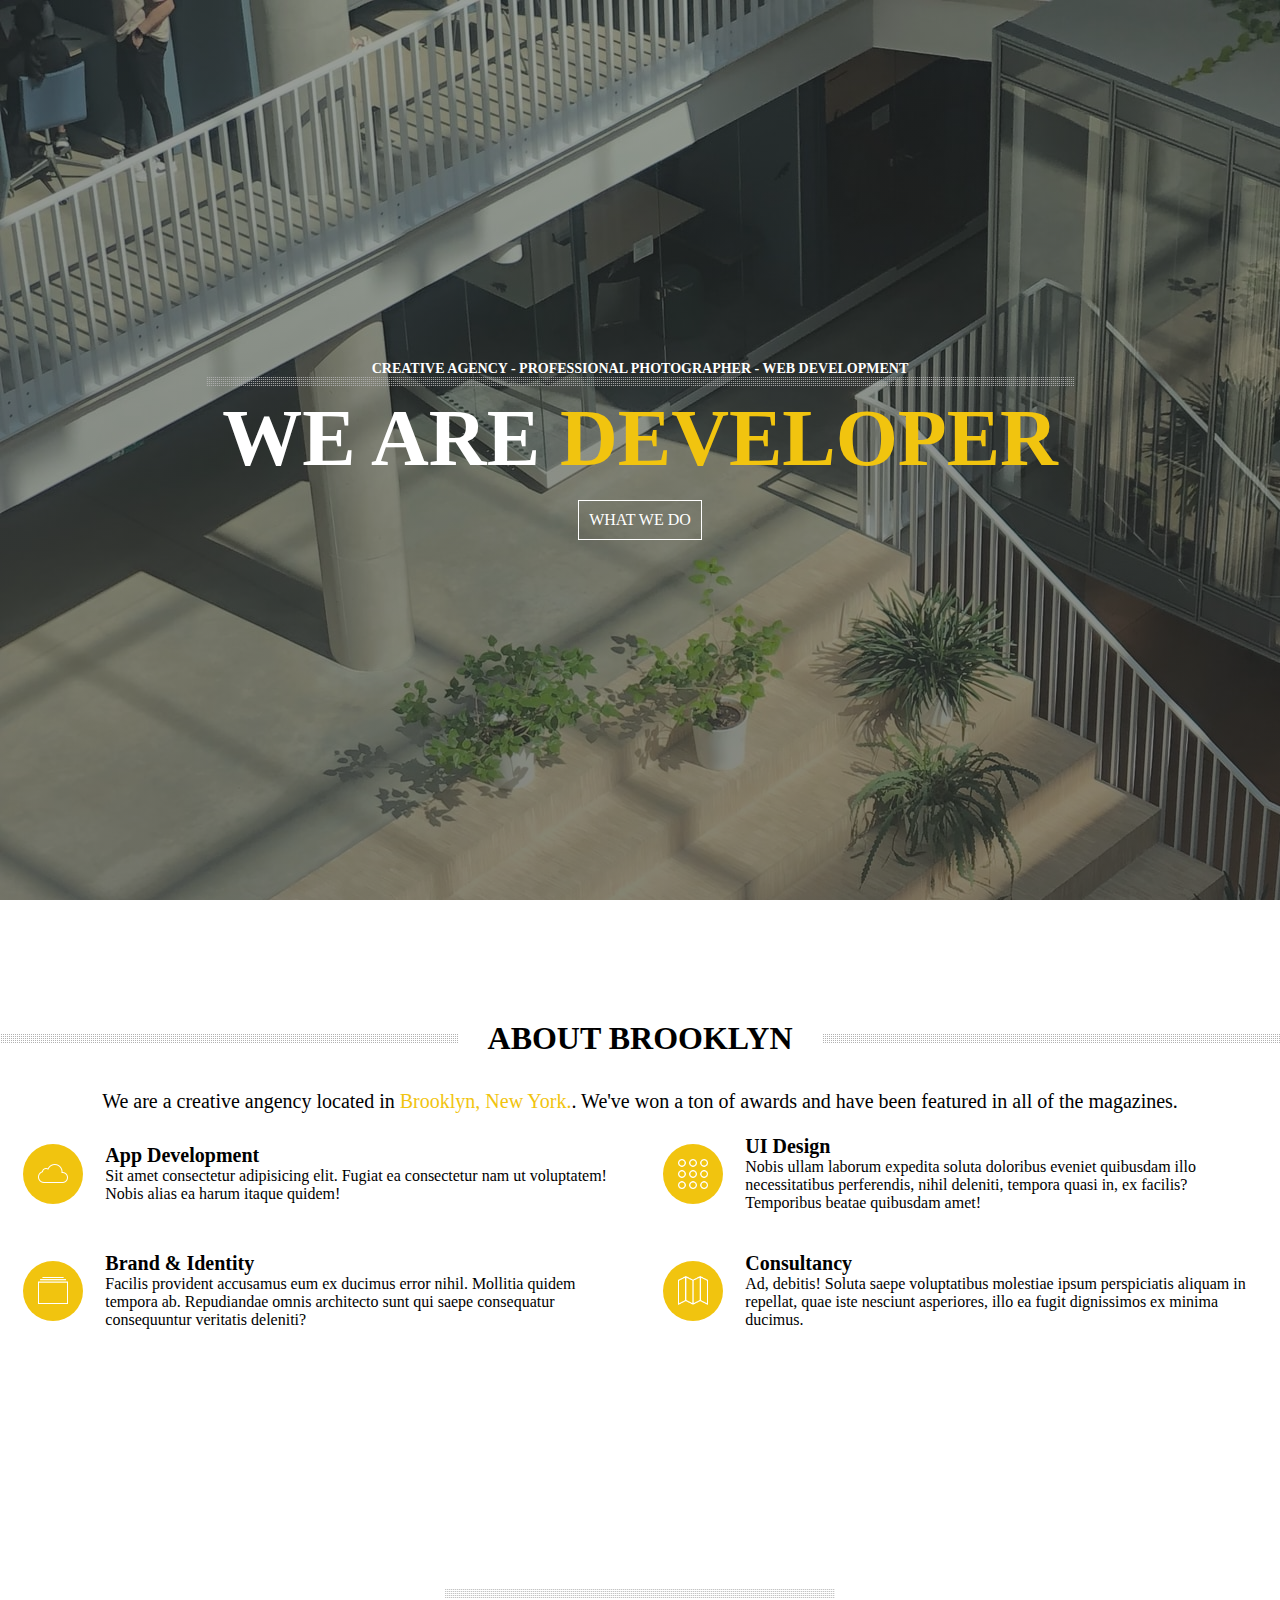
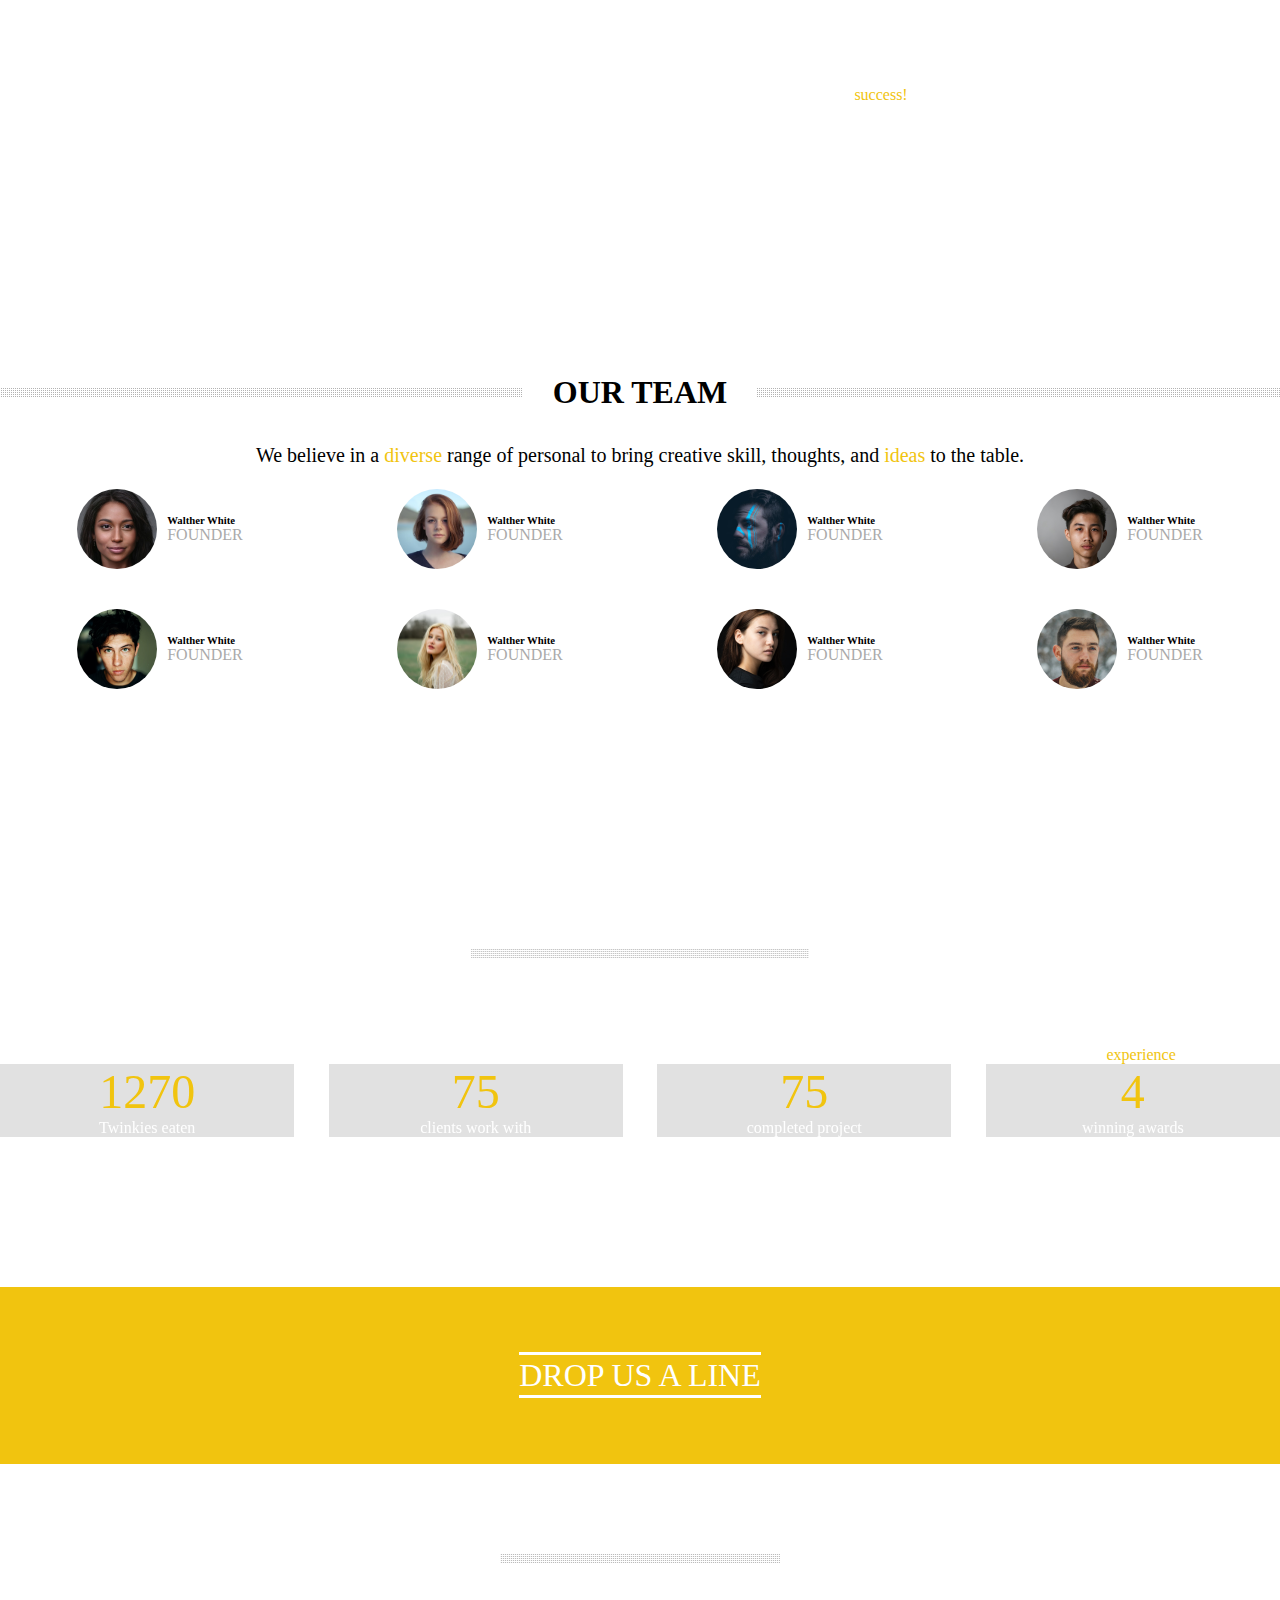
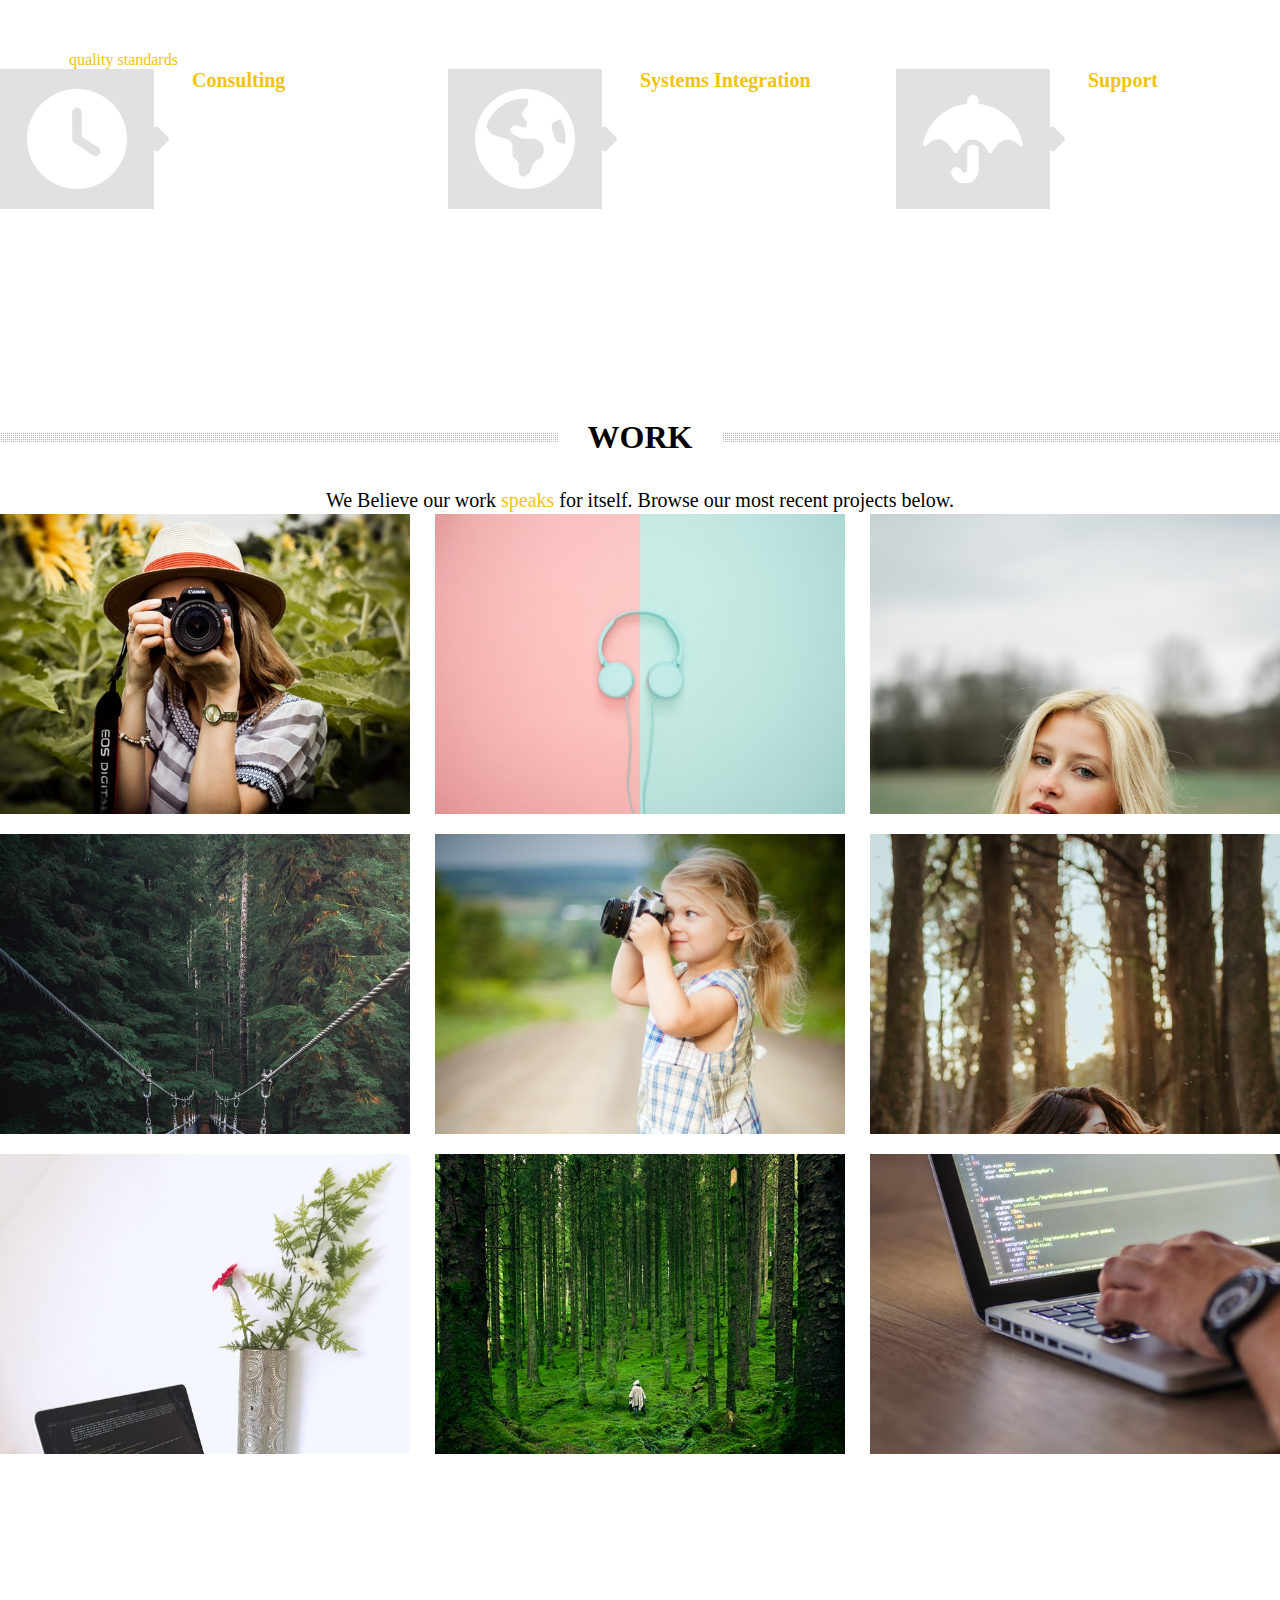
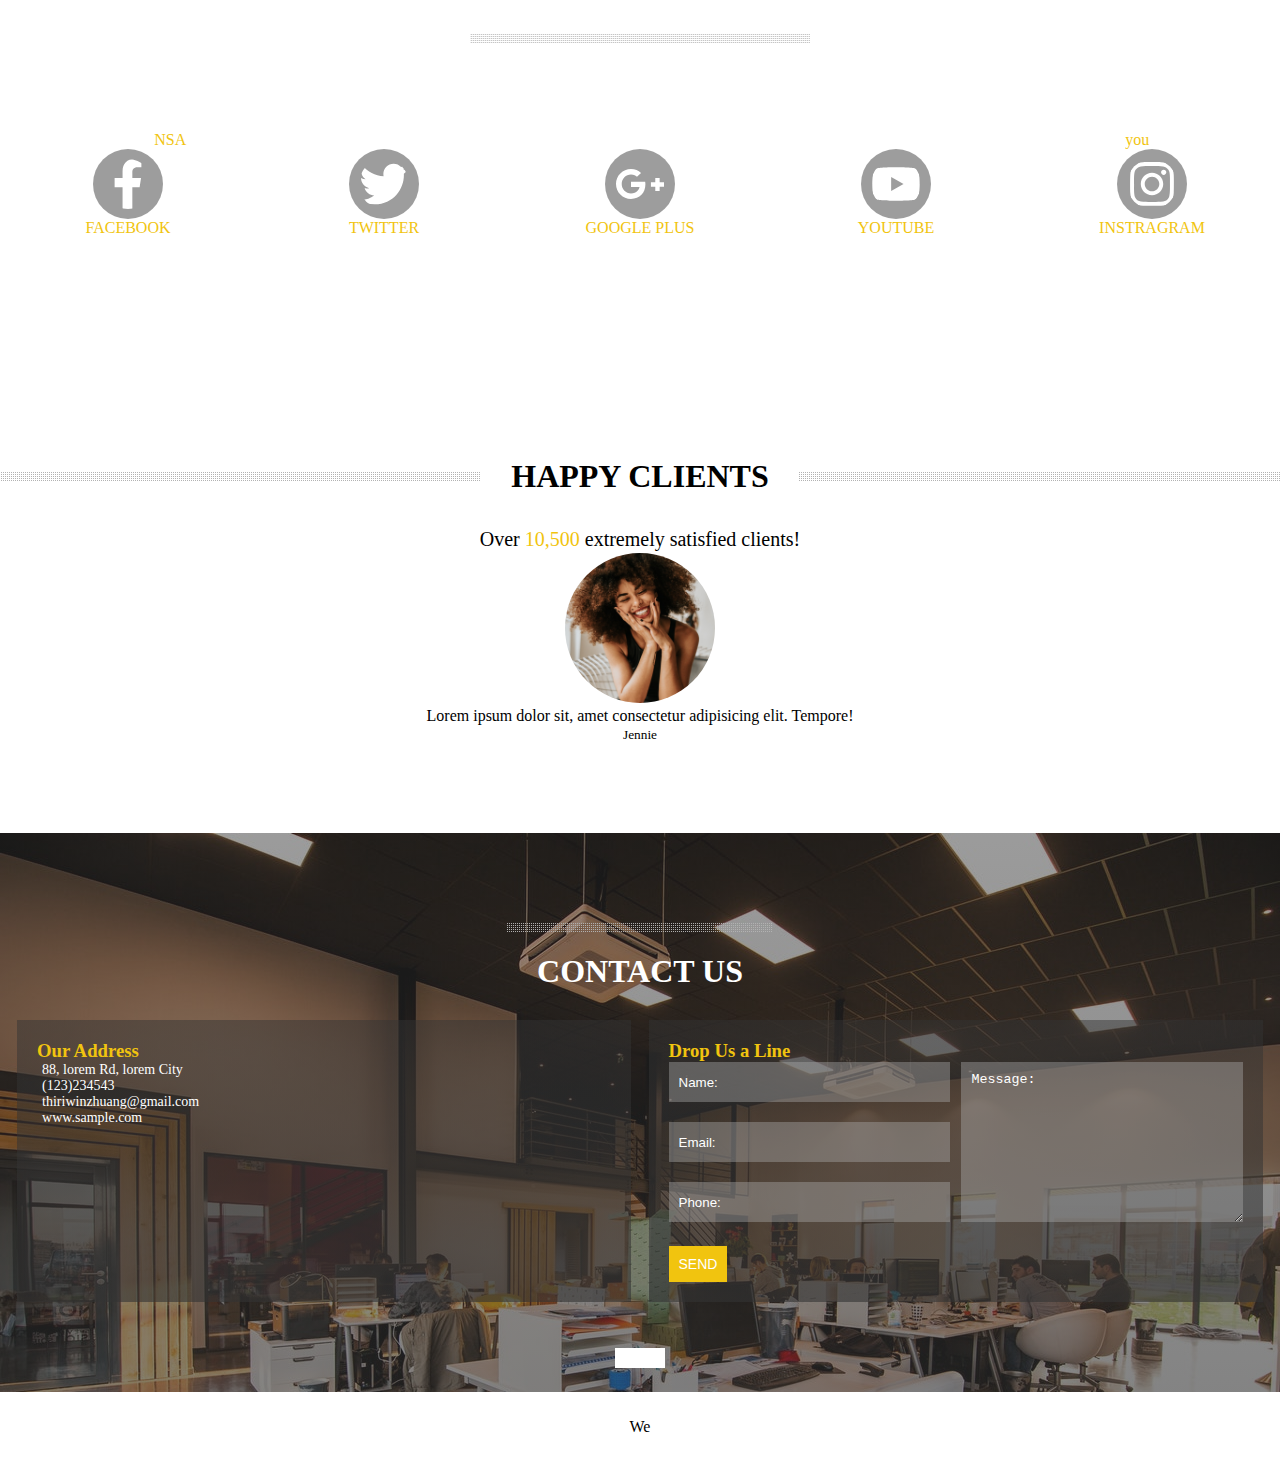
<file: sample-4/index.html>
<!DOCTYPE html>
<html lang="en">
    <head>
        <meta charset="UTF-8">
        <meta http-equiv="X-UA-Compatible" content="IE=edge">
        <meta name="viewport" content="width=device-width, initial-scale=1.0">
        <title>Sample 4</title>
        <!-- CSS only -->
        <link
        href="https://cdn.jsdelivr.net/npm/bootstrap@5.1.3/dist/css/bootstrap.min.css" rel="stylesheet" integrity="sha384-1BmE4kWBq78iYhFldvKuhfTAU6auU8tT94WrHftjDbrCEXSU1oBoqyl2QvZ6jIW3" crossorigin="anonymous">
        <!-- Fontawesome CDN -->
        <link rel="stylesheet" href="https://cdnjs.cloudflare.com/ajax/libs/font-awesome/6.1.1/css/all.min.css" integrity="sha512-KfkfwYDsLkIlwQp6LFnl8zNdLGxu9YAA1QvwINks4PhcElQSvqcyVLLD9aMhXd13uQjoXtEKNosOWaZqXgel0g==" crossorigin="anonymous" referrerpolicy="no-referrer"/>

        <link rel="stylesheet" href="style.css">
    </head>
    <body>
        <!-- header -->
        <section id="home">
            <header>
                <nav class="navbar">
                    <a href="#" class="navbar-logo">
                        <svg xmlns="http://www.w3.org/2000/svg" viewbox="0 0 512 512"><path d="M0 256C0 114.6 114.6 0 256 0C397.4 0 512 114.6 512 256C512 397.4 397.4 512 256 512C114.6 512 0 397.4 0 256zM164.1 325.5C158.3 318.8 148.2 318.1 141.5 323.9C134.8 329.7 134.1 339.8 139.9 346.5C162.1 372.1 200.9 400 255.1 400C311.1 400 349.8 372.1 372.1 346.5C377.9 339.8 377.2 329.7 370.5 323.9C363.8 318.1 353.7 318.8 347.9 325.5C329.9 346.2 299.4 368 255.1 368C212.6 368 182 346.2 164.1 325.5H164.1zM176.4 176C158.7 176 144.4 190.3 144.4 208C144.4 225.7 158.7 240 176.4 240C194 240 208.4 225.7 208.4 208C208.4 190.3 194 176 176.4 176zM336.4 240C354 240 368.4 225.7 368.4 208C368.4 190.3 354 176 336.4 176C318.7 176 304.4 190.3 304.4 208C304.4 225.7 318.7 240 336.4 240z"/></svg>
                    </a>
                    <div class="navbar-menu">
                        <ul>
                            <li><a class="selected" href="#home">home</a></li>
                            <li><a href="#about">about</a></li>
                            <li><a href="#team">team</a></li>
                            <li><a href="#service">service</a></li>
                            <li><a href="#work">work</a></li>
                            <li><a href="#client">clients</a></li>
                            <li><a href="#contact">contact</a></li>
                        </ul>
                    </div>
                </nav>
                <div class="banner">
                    <div class="banner-content">
                        <h1 class="banner-title">creative agency - professional photographer - web development</h1>
                        <div class="banner-text">
                            <h1 class="active">we are
                                <span class="site-color">Developer</span>
                            </h1>
                            <h1>we love to
                                <span class="site-color">design</span>
                            </h1>
                            <h1>we love
                                <span class="site-color">coding</span>
                            </h1>
                        </div>
                        <a href="#">What we do</a>
                    </div>
                </div>
            </header>
        </section>

        <!-- About -->
        <section class="about" id="about">
            <div class="container">
                <h1 class="section-title">
                    <span>about brooklyn</span>
                </h1>
                <p>
                    We are a creative angency located in
                    <span class="site-color">Brooklyn, New York.</span>. We've won a ton of awards and have been featured in all of the magazines.
                </p>
                <div class="about-content">
                    <div class="box">
                        <div class="box-img">
                            <img src="img/app-development.png" alt="">
                        </div>
                        <div class="box-content">
                            <h1 class="content-title">App development</h1>
                            <p>Sit amet consectetur adipisicing elit. Fugiat ea consectetur nam ut voluptatem! Nobis alias ea harum itaque quidem!</p>
                        </div>
                    </div>
                    <div class="box">
                        <div class="box-img">
                            <img src="img/ui-design.png" alt="">
                        </div>
                        <div class="box-content">
                            <h1 class="content-title">UI design</h1>
                            <p>Nobis ullam laborum expedita soluta doloribus eveniet quibusdam illo necessitatibus perferendis, nihil deleniti, tempora quasi in, ex facilis? Temporibus beatae quibusdam amet!</p>
                        </div>
                    </div>
                    <div class="box">
                        <div class="box-img">
                            <img src="img/brand-identity.png" alt="">
                        </div>
                        <div class="box-content">
                            <h1 class="content-title">Brand & Identity</h1>
                            <p>Facilis provident accusamus eum ex ducimus error nihil. Mollitia quidem tempora ab. Repudiandae omnis architecto sunt qui saepe consequatur consequuntur veritatis deleniti?</p>
                        </div>
                    </div>
                    <div class="box">
                        <div class="box-img">
                            <img src="img/consultancy.png" alt="">
                        </div>
                        <div class="box-content">
                            <h1 class="content-title">Consultancy</h1>
                            <p>Ad, debitis! Soluta saepe voluptatibus molestiae ipsum perspiciatis aliquam in repellat, quae iste nesciunt asperiores, illo ea fugit dignissimos ex minima ducimus.</p>
                        </div>
                    </div>
                </div>
            </div>
            <div class="about-philosophy">
                <h1 class="title">
                    <span>our philosophy is</span>
                </h1>
                <p>Passion leads to design, design leads to performance, performance leads to
                    <span class="site-color">success!</span>
                </p>
            </div>
        </section>

        <!-- team -->
        <section class="team" id="team">
            <div class="container">
                <h1 class="section-title">
                    <span>our team</span>
                </h1>
                <p>We believe in a
                    <span class="site-color">diverse</span>
                    range of personal to bring creative skill, thoughts, and
                    <span class="site-color">ideas</span>
                    to the table.</p>
                <div class="team-box">
                    <div class="team-box-item">
                        <div class="team-box-img">
                            <img src="img/art-hauntington-jzY0KRJopEI-unsplash.jpg" alt="">
                        </div>
                        <div class="team-box-info">
                            <h6>Walther White</h6>
                            <p>Founder</p>
                        </div>
                    </div>
                    <div class="team-box-item">
                        <div class="team-box-img">
                            <img src="img/christopher-campbell-rDEOVtE7vOs-unsplash.jpg" alt="">
                        </div>
                        <div class="team-box-info">
                            <h6>Walther White</h6>
                            <p>Founder</p>
                        </div>
                    </div>
                    <div class="team-box-item">
                        <div class="team-box-img">
                            <img src="img/daniel-lincoln-NR705beN_CU-unsplash.jpg" alt="">
                        </div>
                        <div class="team-box-info">
                            <h6>Walther White</h6>
                            <p>Founder</p>
                        </div>
                    </div>
                    <div class="team-box-item">
                        <div class="team-box-img">
                            <img src="img/imansyah-muhamad-putera-n4KewLKFOZw-unsplash.jpg" alt="">
                        </div>
                        <div class="team-box-info">
                            <h6>Walther White</h6>
                            <p>Founder</p>
                        </div>
                    </div>
                    <div class="team-box-item">
                        <div class="team-box-img">
                            <img src="img/erik-lucatero-d2MSDujJl2g-unsplash.jpg" alt="">
                        </div>
                        <div class="team-box-info">
                            <h6>Walther White</h6>
                            <p>Founder</p>
                        </div>
                    </div>
                    <div class="team-box-item">
                        <div class="team-box-img">
                            <img src="img/jeffery-erhunse-Z9lbmEjyYjU-unsplash.jpg" alt="">
                        </div>
                        <div class="team-box-info">
                            <h6>Walther White</h6>
                            <p>Founder</p>
                        </div>
                    </div>
                    <div class="team-box-item">
                        <div class="team-box-img">
                            <img src="img/ospan-ali-6xv4A1VA1rU-unsplash.jpg" alt="">
                        </div>
                        <div class="team-box-info">
                            <h6>Walther White</h6>
                            <p>Founder</p>
                        </div>
                    </div>
                    <div class="team-box-item">
                        <div class="team-box-img">
                            <img src="img/radu-florin-JyVcAIUAcPM-unsplash.jpg" alt="">
                        </div>
                        <div class="team-box-info">
                            <h6>Walther White</h6>
                            <p>Founder</p>
                        </div>
                    </div>
                </div>
            </div>
        </section>

        <!-- fact -->
        <div class="fact">
            <div class="container">
                <h1 class="title">
                    <span>some fun facts</span>
                </h1>
                <p>
                    Each completed project makes us even more hungry, hungry for more disign, more code and at least some more twinkies. As a result we deliver a better web
                    <span class="site-color">experience</span>.
                </p>
                <div class="fact-numbers">
                    <div class="fact-box">
                        <p class="site-color">1270</p>
                        <p>Twinkies eaten</p>
                    </div>
                    <div class="fact-box">
                        <p class="site-color">75</p>
                        <p>clients work with</p>
                    </div>
                    <div class="fact-box">
                        <p class="site-color">75</p>
                        <p>completed project</p>
                    </div>
                    <div class="fact-box">
                        <p class="site-color">4</p>
                        <p>winning awards</p>
                    </div>
                </div>
            </div>
        </div>

        <!-- line -->
        <div class="line">
            <a href="#">drop us a line</a>
        </div>

        <!-- service -->
        <section class="service" id="service">
            <div class="container">
                <h1 class="title">
                    <span>Our service</span>
                </h1>
                <p>Our
                    <span class="site-color">quality standards</span>apply also in terms of service, technical expertise and advice. Our dedicated employees are happy to assist you with know-how and experience in your daily business.</p>
                <div class="service-content">
                    <div class="service-box">
                        <div class="service-img">
                            <svg xmlns="http://www.w3.org/2000/svg" viewbox="0 0 512 512"><!--! Font Awesome Pro 6.1.1 by @fontawesome - https://fontawesome.com License - https://fontawesome.com/license (Commercial License) Copyright 2022 Fonticons, Inc. --><path d="M256 512C114.6 512 0 397.4 0 256C0 114.6 114.6 0 256 0C397.4 0 512 114.6 512 256C512 397.4 397.4 512 256 512zM232 256C232 264 236 271.5 242.7 275.1L338.7 339.1C349.7 347.3 364.6 344.3 371.1 333.3C379.3 322.3 376.3 307.4 365.3 300L280 243.2V120C280 106.7 269.3 96 255.1 96C242.7 96 231.1 106.7 231.1 120L232 256z"/></svg>
                            <svg xmlns="http://www.w3.org/2000/svg" viewbox="0 0 256 512"><!--! Font Awesome Pro 6.1.1 by @fontawesome - https://fontawesome.com License - https://fontawesome.com/license (Commercial License) Copyright 2022 Fonticons, Inc. --><path d="M118.6 105.4l128 127.1C252.9 239.6 256 247.8 256 255.1s-3.125 16.38-9.375 22.63l-128 127.1c-9.156 9.156-22.91 11.9-34.88 6.943S64 396.9 64 383.1V128c0-12.94 7.781-24.62 19.75-29.58S109.5 96.23 118.6 105.4z"/></svg>
                        </div>
                        <div class="service-info">
                            <h1 class="content-title site-color">Consulting</h1>
                            <p>Lorem ipsum dolor, sit amet consectetur adipisicing elit. Exercitationem dolore accusantium cumque.</p>
                        </div>
                    </div>
                    <div class="service-box">
                        <div class="service-img">
                            <svg xmlns="http://www.w3.org/2000/svg" viewbox="0 0 512 512"><!--! Font Awesome Pro 6.1.1 by @fontawesome - https://fontawesome.com License - https://fontawesome.com/license (Commercial License) Copyright 2022 Fonticons, Inc. --><path d="M512 256C512 397.4 397.4 512 256 512C114.6 512 0 397.4 0 256C0 114.6 114.6 0 256 0C397.4 0 512 114.6 512 256zM57.71 192.1L67.07 209.4C75.36 223.9 88.99 234.6 105.1 239.2L162.1 255.7C180.2 260.6 192 276.3 192 294.2V334.1C192 345.1 198.2 355.1 208 359.1C217.8 364.9 224 374.9 224 385.9V424.9C224 440.5 238.9 451.7 253.9 447.4C270.1 442.8 282.5 429.1 286.6 413.7L289.4 402.5C293.6 385.6 304.6 371.1 319.7 362.4L327.8 357.8C342.8 349.3 352 333.4 352 316.1V307.9C352 295.1 346.9 282.9 337.9 273.9L334.1 270.1C325.1 261.1 312.8 255.1 300.1 255.1H256.1C245.9 255.1 234.9 253.1 225.2 247.6L190.7 227.8C186.4 225.4 183.1 221.4 181.6 216.7C178.4 207.1 182.7 196.7 191.7 192.1L197.7 189.2C204.3 185.9 211.9 185.3 218.1 187.7L242.2 195.4C250.3 198.1 259.3 195 264.1 187.9C268.8 180.8 268.3 171.5 262.9 165L249.3 148.8C239.3 136.8 239.4 119.3 249.6 107.5L265.3 89.12C274.1 78.85 275.5 64.16 268.8 52.42L266.4 48.26C262.1 48.09 259.5 48 256 48C163.1 48 84.4 108.9 57.71 192.1L57.71 192.1zM437.6 154.5L412 164.8C396.3 171.1 388.2 188.5 393.5 204.6L410.4 255.3C413.9 265.7 422.4 273.6 433 276.3L462.2 283.5C463.4 274.5 464 265.3 464 256C464 219.2 454.4 184.6 437.6 154.5H437.6z"/></svg>
                            <svg xmlns="http://www.w3.org/2000/svg" viewbox="0 0 256 512"><!--! Font Awesome Pro 6.1.1 by @fontawesome - https://fontawesome.com License - https://fontawesome.com/license (Commercial License) Copyright 2022 Fonticons, Inc. --><path d="M118.6 105.4l128 127.1C252.9 239.6 256 247.8 256 255.1s-3.125 16.38-9.375 22.63l-128 127.1c-9.156 9.156-22.91 11.9-34.88 6.943S64 396.9 64 383.1V128c0-12.94 7.781-24.62 19.75-29.58S109.5 96.23 118.6 105.4z"/></svg>
                        </div>
                        <div class="service-info">
                            <h1 class="content-title site-color">Systems Integration</h1>
                            <p>Lorem ipsum dolor, sit amet consectetur adipisicing elit. Exercitationem dolore accusantium cumque.</p>
                        </div>
                    </div>
                    <div class="service-box">
                        <div class="service-img">
                            <svg xmlns="http://www.w3.org/2000/svg" viewbox="0 0 576 512"><!--! Font Awesome Pro 6.1.1 by @fontawesome - https://fontawesome.com License - https://fontawesome.com/license (Commercial License) Copyright 2022 Fonticons, Inc. --><path d="M255.1 301.7v130.3c0 8.814-7.188 16-16 16c-7.814 0-13.19-5.314-15.1-10.69c-5.906-16.72-24.1-25.41-40.81-19.5c-16.69 5.875-25.41 24.19-19.5 40.79C175.8 490.6 206.2 512 239.1 512C284.1 512 320 476.1 320 431.1v-130.3c-9.094-7.908-19.81-13.61-32-13.61C275.7 288.1 265.6 292.9 255.1 301.7zM575.7 280.9C547.1 144.5 437.3 62.61 320 49.91V32.01c0-17.69-14.31-32.01-32-32.01S255.1 14.31 255.1 32.01v17.91C138.3 62.61 29.48 144.5 .2949 280.9C-1.926 290.1 8.795 302.1 18.98 292.2c52-55.01 107.7-52.39 158.6 37.01c5.312 9.502 14.91 8.625 19.72 0C217.5 293.9 242.2 256 287.1 256c58.5 0 88.19 68.82 90.69 73.2c4.812 8.625 14.41 9.502 19.72 0c51-89.52 107.1-91.39 158.6-37.01C567.3 302.2 577.9 290.1 575.7 280.9z"/></svg>
                            <svg xmlns="http://www.w3.org/2000/svg" viewbox="0 0 256 512"><!--! Font Awesome Pro 6.1.1 by @fontawesome - https://fontawesome.com License - https://fontawesome.com/license (Commercial License) Copyright 2022 Fonticons, Inc. --><path d="M118.6 105.4l128 127.1C252.9 239.6 256 247.8 256 255.1s-3.125 16.38-9.375 22.63l-128 127.1c-9.156 9.156-22.91 11.9-34.88 6.943S64 396.9 64 383.1V128c0-12.94 7.781-24.62 19.75-29.58S109.5 96.23 118.6 105.4z"/></svg>
                        </div>
                        <div class="service-info">
                            <h1 class="content-title site-color">Support</h1>
                            <p>Lorem ipsum dolor, sit amet consectetur adipisicing elit. Exercitationem dolore accusantium cumque.</p>
                        </div>
                    </div>
                </div>
            </div>
        </section>

        <section class="work" id="work">
            <div class="container">
                <h1 class="section-title">
                    <span>work</span>
                </h1>
                <p>We Believe our work
                    <span class="site-color">speaks</span>
                    for itself. Browse our most recent projects below.</p>
                <div class="work-content">
                    <div class="work-box">
                        <div class="work-img">
                            <img src="img/pexels-andre-furtado-1264210.jpg" alt="">
                        </div>
                        <div class="work-overlay">
                            <h4>camera</h4>
                            <p>photography</p>
                        </div>
                    </div>
                    <div class="work-box">
                        <div class="work-img">
                            <img src="img/pexels-moose-photos-1037992.jpg" alt="">
                        </div>
                        <div class="work-overlay">
                            <h4>camera</h4>
                            <p>photography</p>
                        </div>
                    </div>
                    <div class="work-box">
                        <div class="work-img">
                            <img src="img/jeffery-erhunse-Z9lbmEjyYjU-unsplash.jpg" alt="">
                        </div>
                        <div class="work-overlay">
                            <h4>camera</h4>
                            <p>photography</p>
                        </div>
                    </div>
                    <div class="work-box">
                        <div class="work-img">
                            <img src="img/pexels-jacob-colvin-1761279.jpg" alt="">
                        </div>
                        <div class="work-overlay">
                            <h4>camera</h4>
                            <p>photography</p>
                        </div>
                    </div>
                    <div class="work-box">
                        <div class="work-img">
                            <img src="img/pexels-jessica-lewis-creative-189857.jpg" alt="">
                        </div>
                        <div class="work-overlay">
                            <h4>camera</h4>
                            <p>photography</p>
                        </div>
                    </div>
                    <div class="work-box">
                        <div class="work-img">
                            <img src="img/pexels-juliana-stein-1898555.jpg" alt="">
                        </div>
                        <div class="work-overlay">
                            <h4>camera</h4>
                            <p>photography</p>
                        </div>
                    </div>
                    <div class="work-box">
                        <div class="work-img">
                            <img src="img/pexels-julien-brion-102061.jpg" alt="">
                        </div>
                        <div class="work-overlay">
                            <h4>camera</h4>
                            <p>photography</p>
                        </div>
                    </div>
                    <div class="work-box">
                        <div class="work-img">
                            <img src="img/pexels-luis-del-río-15286.jpg" alt="">
                        </div>
                        <div class="work-overlay">
                            <h4>camera</h4>
                            <p>photography</p>
                        </div>
                    </div>
                    <div class="work-box">
                        <div class="work-img">
                            <img src="img/pexels-lukas-574071.jpg" alt="">
                        </div>
                        <div class="work-overlay">
                            <h4>camera</h4>
                            <p>photography</p>
                        </div>
                    </div>
                </div>
            </div>
        </section>

        <div class="connected">
            <div class="container">
                <h1 class="title">
                    <span>get connected</span>
                </h1>
                <p>
                    The
                    <span class="site-color">NSA</span>
                    already takes care of our social media profiles, for everyone else who wants to get connected with us regularly, go not hesitate, we are waiting for
                    <span class="site-color">you</span>!
                </p>
                <div class="connected-content">
                    <div class="connected-box">
                        <div class="connected-img">
                            <svg xmlns="http://www.w3.org/2000/svg" viewbox="0 0 320 512"><!--! Font Awesome Pro 6.1.1 by @fontawesome - https://fontawesome.com License - https://fontawesome.com/license (Commercial License) Copyright 2022 Fonticons, Inc. --><path d="M279.14 288l14.22-92.66h-88.91v-60.13c0-25.35 12.42-50.06 52.24-50.06h40.42V6.26S260.43 0 225.36 0c-73.22 0-121.08 44.38-121.08 124.72v70.62H22.89V288h81.39v224h100.17V288z"/></svg>
                        </div>
                        <div class="connected-info">
                            <p class="site-color">facebook</p>
                            <p>Join the Conversation</p>
                        </div>
                    </div>
                    <div class="connected-box">
                        <div class="connected-img">
                            <svg xmlns="http://www.w3.org/2000/svg" viewbox="0 0 512 512"><!--! Font Awesome Pro 6.1.1 by @fontawesome - https://fontawesome.com License - https://fontawesome.com/license (Commercial License) Copyright 2022 Fonticons, Inc. --><path d="M459.37 151.716c.325 4.548.325 9.097.325 13.645 0 138.72-105.583 298.558-298.558 298.558-59.452 0-114.68-17.219-161.137-47.106 8.447.974 16.568 1.299 25.34 1.299 49.055 0 94.213-16.568 130.274-44.832-46.132-.975-84.792-31.188-98.112-72.772 6.498.974 12.995 1.624 19.818 1.624 9.421 0 18.843-1.3 27.614-3.573-48.081-9.747-84.143-51.98-84.143-102.985v-1.299c13.969 7.797 30.214 12.67 47.431 13.319-28.264-18.843-46.781-51.005-46.781-87.391 0-19.492 5.197-37.36 14.294-52.954 51.655 63.675 129.3 105.258 216.365 109.807-1.624-7.797-2.599-15.918-2.599-24.04 0-57.828 46.782-104.934 104.934-104.934 30.213 0 57.502 12.67 76.67 33.137 23.715-4.548 46.456-13.32 66.599-25.34-7.798 24.366-24.366 44.833-46.132 57.827 21.117-2.273 41.584-8.122 60.426-16.243-14.292 20.791-32.161 39.308-52.628 54.253z"/></svg>
                        </div>
                        <div class="connected-info">
                            <p class="site-color">twitter</p>
                            <p>get the latest news</p>
                        </div>
                    </div>
                    <div class="connected-box">
                        <div class="connected-img">
                            <svg xmlns="http://www.w3.org/2000/svg" viewbox="0 0 640 512"><!--! Font Awesome Pro 6.1.1 by @fontawesome - https://fontawesome.com License - https://fontawesome.com/license (Commercial License) Copyright 2022 Fonticons, Inc. --><path d="M386.061 228.496c1.834 9.692 3.143 19.384 3.143 31.956C389.204 370.205 315.599 448 204.8 448c-106.084 0-192-85.915-192-192s85.916-192 192-192c51.864 0 95.083 18.859 128.611 50.292l-52.126 50.03c-14.145-13.621-39.028-29.599-76.485-29.599-65.484 0-118.92 54.221-118.92 121.277 0 67.056 53.436 121.277 118.92 121.277 75.961 0 104.513-54.745 108.965-82.773H204.8v-66.009h181.261zm185.406 6.437V179.2h-56.001v55.733h-55.733v56.001h55.733v55.733h56.001v-55.733H627.2v-56.001h-55.733z"/></svg>
                        </div>
                        <div class="connected-info">
                            <p class="site-color">google plus</p>
                            <p>join our circle</p>
                        </div>
                    </div>
                    <div class="connected-box">
                        <div class="connected-img">
                            <svg xmlns="http://www.w3.org/2000/svg" viewbox="0 0 576 512"><!--! Font Awesome Pro 6.1.1 by @fontawesome - https://fontawesome.com License - https://fontawesome.com/license (Commercial License) Copyright 2022 Fonticons, Inc. --><path d="M549.655 124.083c-6.281-23.65-24.787-42.276-48.284-48.597C458.781 64 288 64 288 64S117.22 64 74.629 75.486c-23.497 6.322-42.003 24.947-48.284 48.597-11.412 42.867-11.412 132.305-11.412 132.305s0 89.438 11.412 132.305c6.281 23.65 24.787 41.5 48.284 47.821C117.22 448 288 448 288 448s170.78 0 213.371-11.486c23.497-6.321 42.003-24.171 48.284-47.821 11.412-42.867 11.412-132.305 11.412-132.305s0-89.438-11.412-132.305zm-317.51 213.508V175.185l142.739 81.205-142.739 81.201z"/></svg>
                        </div>
                        <div class="connected-info">
                            <p class="site-color">youtube</p>
                            <p>view exclusive video</p>
                        </div>
                    </div>
                    <div class="connected-box">
                        <div class="connected-img">
                            <svg xmlns="http://www.w3.org/2000/svg" viewbox="0 0 448 512"><!--! Font Awesome Pro 6.1.1 by @fontawesome - https://fontawesome.com License - https://fontawesome.com/license (Commercial License) Copyright 2022 Fonticons, Inc. --><path d="M224.1 141c-63.6 0-114.9 51.3-114.9 114.9s51.3 114.9 114.9 114.9S339 319.5 339 255.9 287.7 141 224.1 141zm0 189.6c-41.1 0-74.7-33.5-74.7-74.7s33.5-74.7 74.7-74.7 74.7 33.5 74.7 74.7-33.6 74.7-74.7 74.7zm146.4-194.3c0 14.9-12 26.8-26.8 26.8-14.9 0-26.8-12-26.8-26.8s12-26.8 26.8-26.8 26.8 12 26.8 26.8zm76.1 27.2c-1.7-35.9-9.9-67.7-36.2-93.9-26.2-26.2-58-34.4-93.9-36.2-37-2.1-147.9-2.1-184.9 0-35.8 1.7-67.6 9.9-93.9 36.1s-34.4 58-36.2 93.9c-2.1 37-2.1 147.9 0 184.9 1.7 35.9 9.9 67.7 36.2 93.9s58 34.4 93.9 36.2c37 2.1 147.9 2.1 184.9 0 35.9-1.7 67.7-9.9 93.9-36.2 26.2-26.2 34.4-58 36.2-93.9 2.1-37 2.1-147.8 0-184.8zM398.8 388c-7.8 19.6-22.9 34.7-42.6 42.6-29.5 11.7-99.5 9-132.1 9s-102.7 2.6-132.1-9c-19.6-7.8-34.7-22.9-42.6-42.6-11.7-29.5-9-99.5-9-132.1s-2.6-102.7 9-132.1c7.8-19.6 22.9-34.7 42.6-42.6 29.5-11.7 99.5-9 132.1-9s102.7-2.6 132.1 9c19.6 7.8 34.7 22.9 42.6 42.6 11.7 29.5 9 99.5 9 132.1s2.7 102.7-9 132.1z"/></svg>
                        </div>
                        <div class="connected-info">
                            <p class="site-color">instragram</p>
                            <p>get latest images</p>
                        </div>
                    </div>
                </div>
            </div>
        </div>

        <section class="client" id="client">
            <div class="container">
                <h1 class="section-title">
                    <span>happy clients</span>
                </h1>
                <p>
                    Over
                    <span class="site-color">10,500</span>
                    extremely satisfied clients!
                </p>
                <div class="client-box active">
                    <img src="img/pexels-guilherme-almeida-1858175.jpg" alt="" class="client-img">
                    <p>Lorem ipsum dolor sit, amet consectetur adipisicing elit. Tempore!</p>
                    <small>Jennie</small>
                </div>
                <div class="client-box">
                    <img src="img/pexels-nathan-cowley-1300402.jpg" alt="" class="client-img">
                    <p>Lorem ipsum dolor sit, amet consectetur adipisicing elit. Qui, iure.</p>
                    <small>Daniel</small>
                </div>
            </div>
        </section>

        <section class="contact" id="contact">
            <div class="container">
                <h1 class="title">
                    <span>contact us</span>
                </h1>
                <div class="contact-content">
                    <div class="contact-info">
                        <h3 class="site-color">Our Address</h3>
                        <p>
                            <i class="fa-solid fa-house-chimney"></i>
                            88, lorem Rd, lorem City
                        </p>
                        <p>
                            <i class="fa-solid fa-phone"></i>
                            (123)234543
                        </p>
                        <p>
                            <i class="fa-solid fa-envelope"></i>
                            <a href="mailto:thiriwinzhuang@gmail.com">thiriwinzhuang@gmail.com</a>
                        </p>
                        <p>
                            <i class="fa-brands fa-safari"></i>
                            www.sample.com
                        </p>
                    </div>
                    <div class="contact-form">
                        <h3 class="site-color">Drop Us a Line</h3>
                        <form action="">
                            <div>
                                <input type="text" placeholder="Name:">
                                <input type="email" placeholder="Email:">
                                <input type="number" placeholder="Phone:">
                            </div>
                            <div>
                                <textarea name="message" id="message" cols="30" rows="10" placeholder="Message:"></textarea>
                            </div>
                            <div>
                                <button type="submit">SEND</button>
                            </div>
                        </form>
                    </div>
                </div>
            </div>
        </section>

        <footer>
            <p>We
                <i class="site-color fa-solid fa-heart"></i>
            </p>
        </footer>

        <div id="up">
            <i class="fa-solid fa-angle-up"></i>
        </div>


        <script src="script.js"></script>
    </body>
</html>
</file>
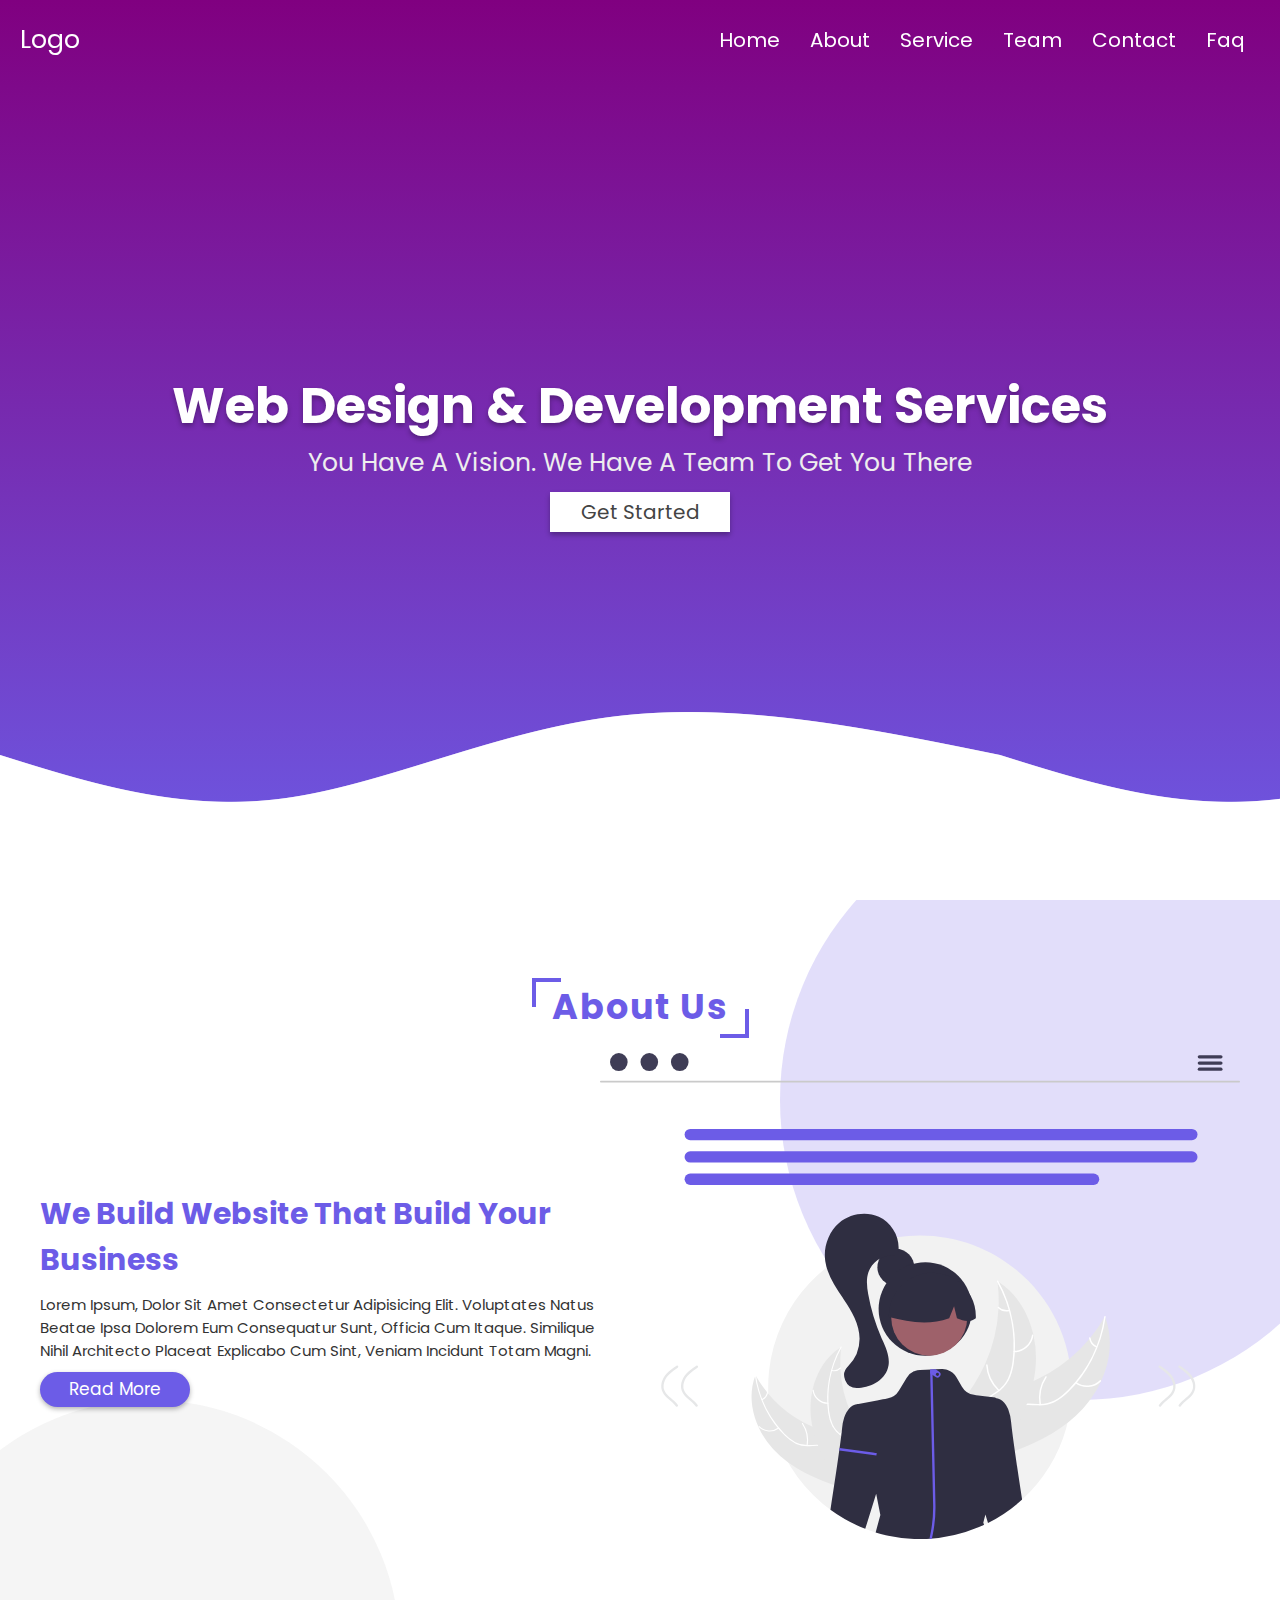
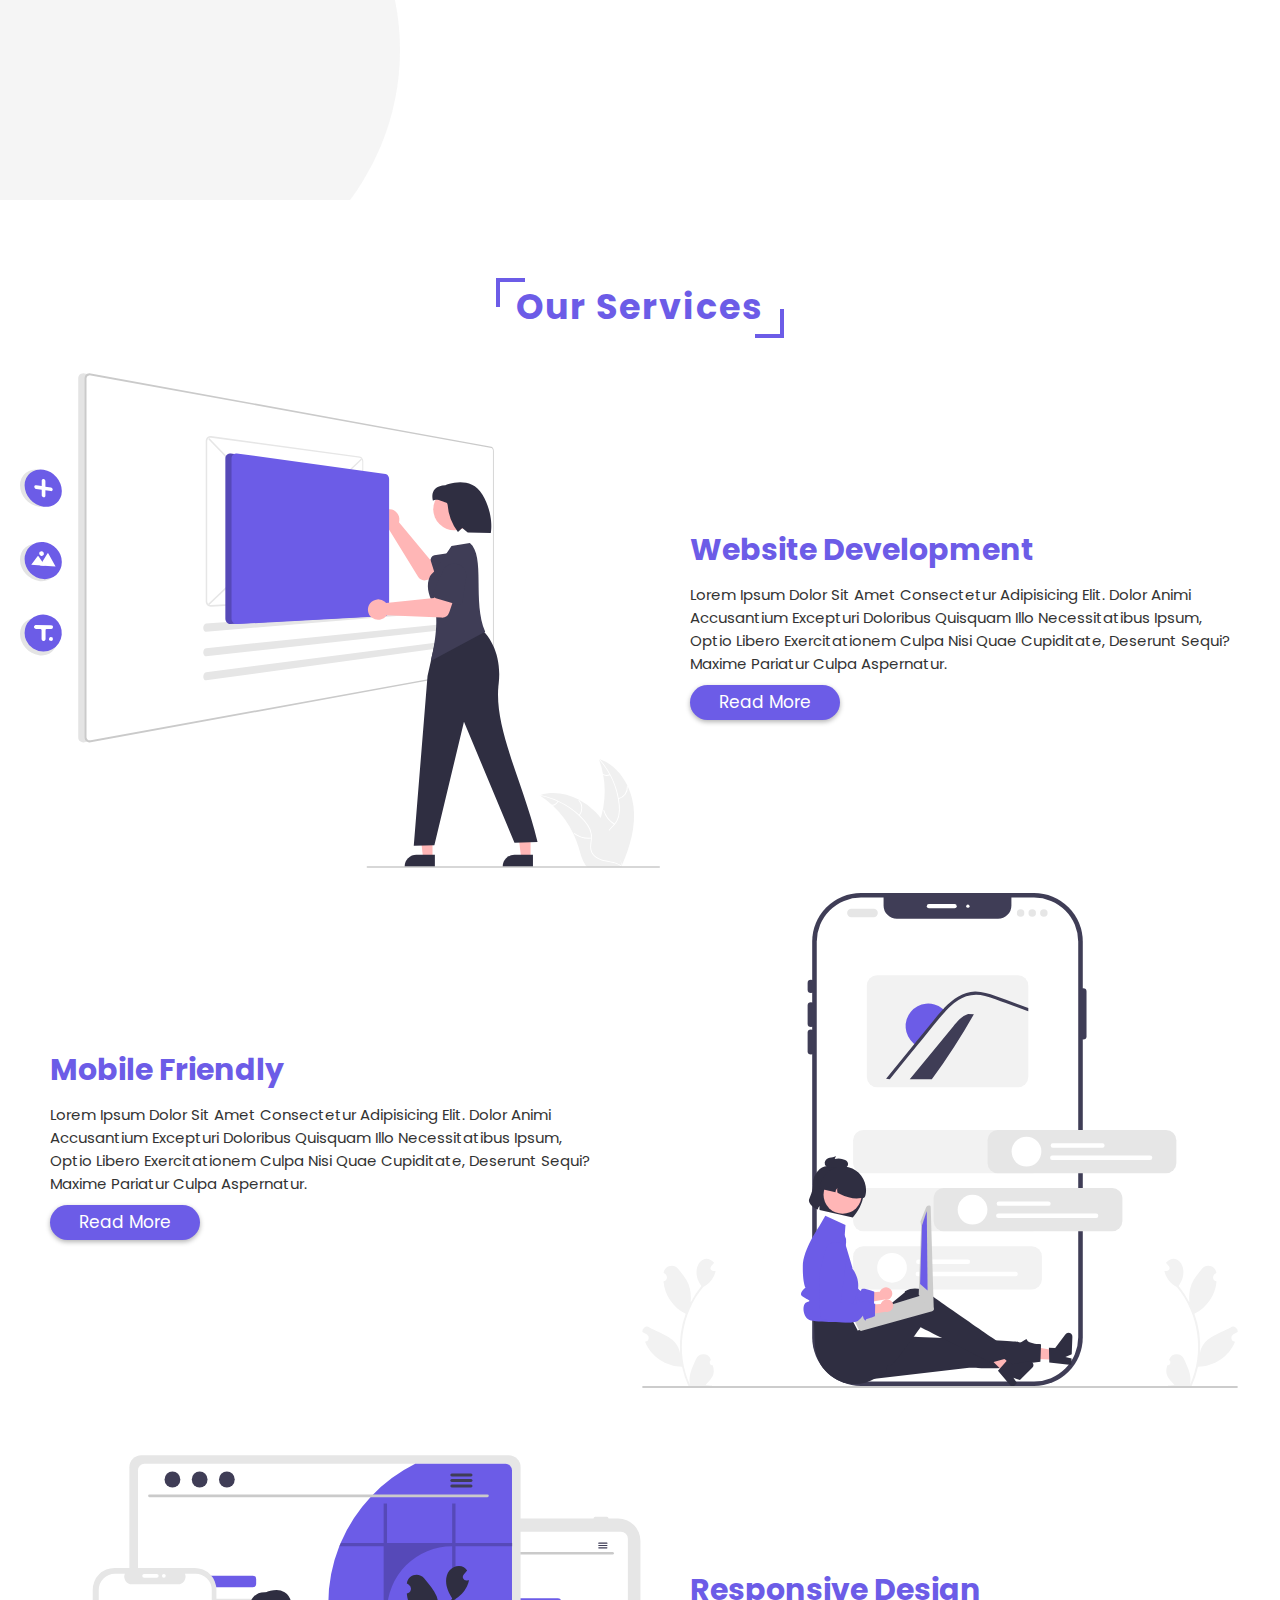
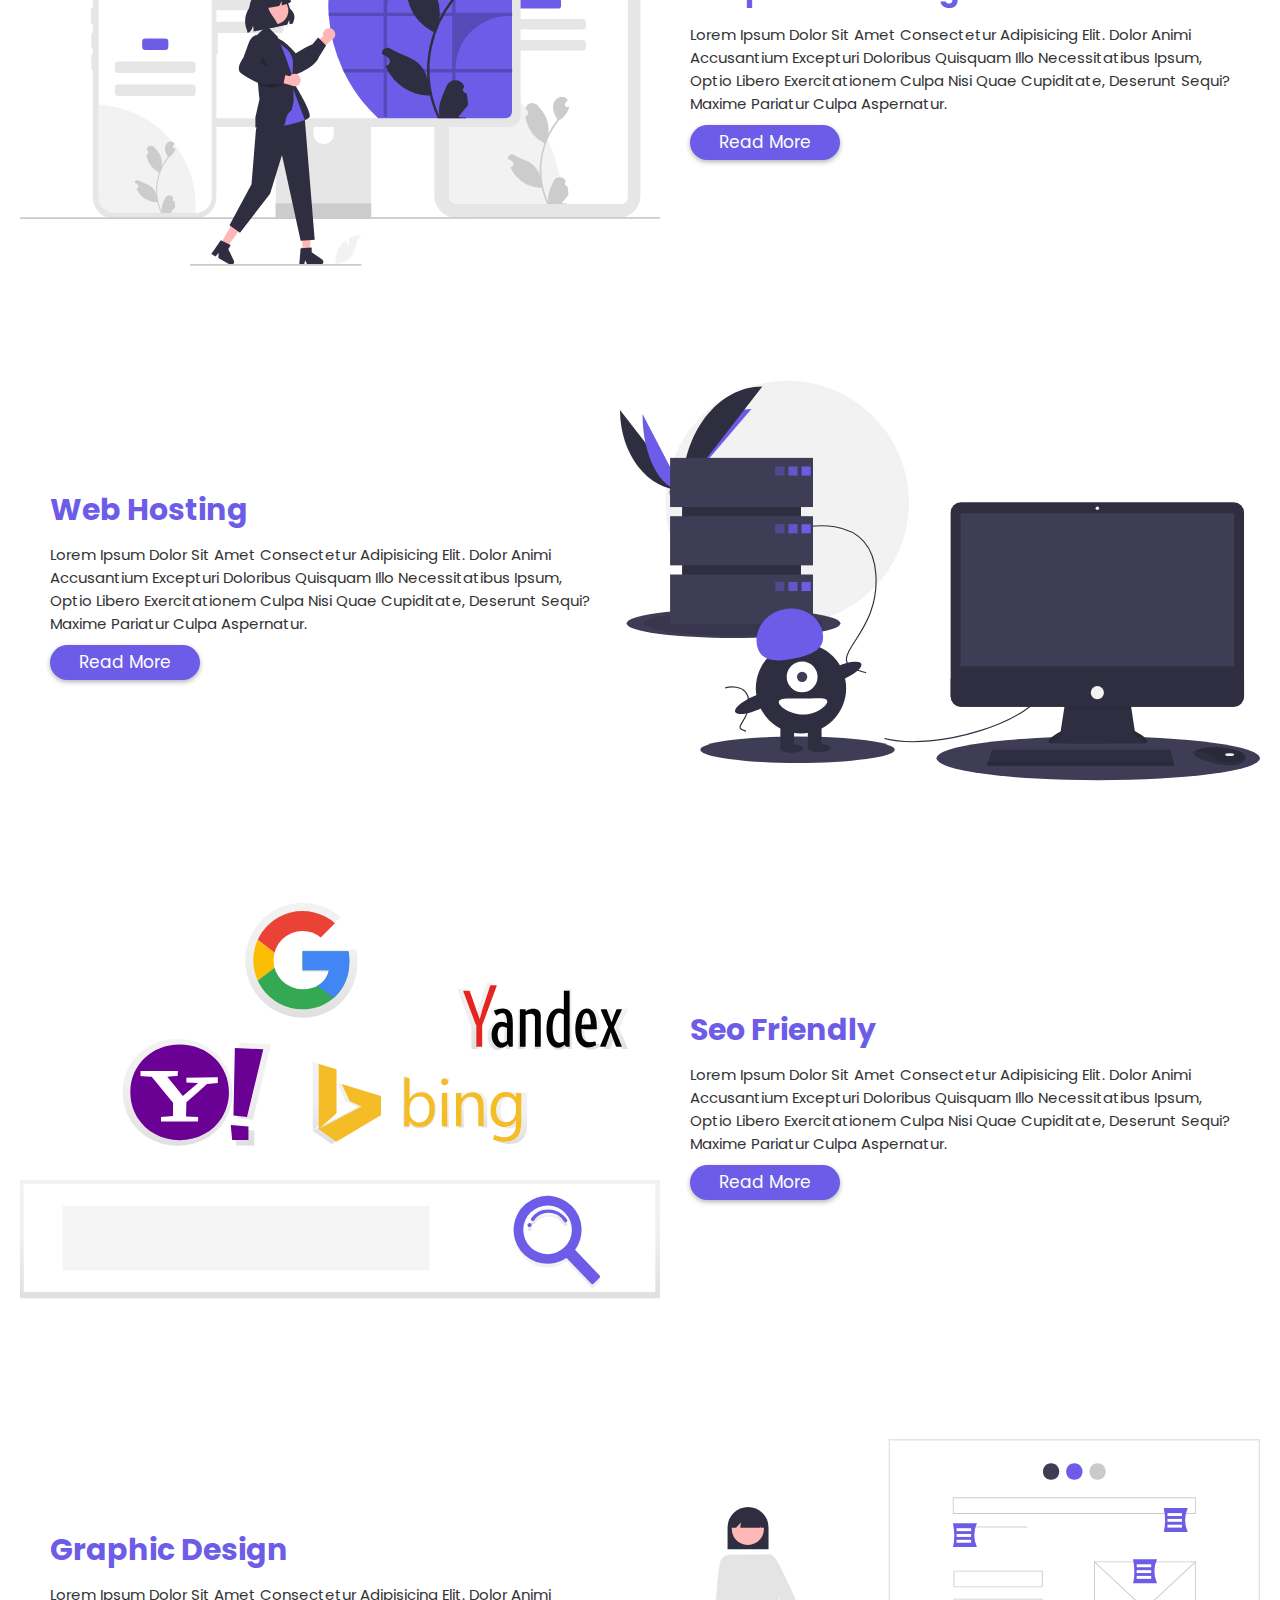
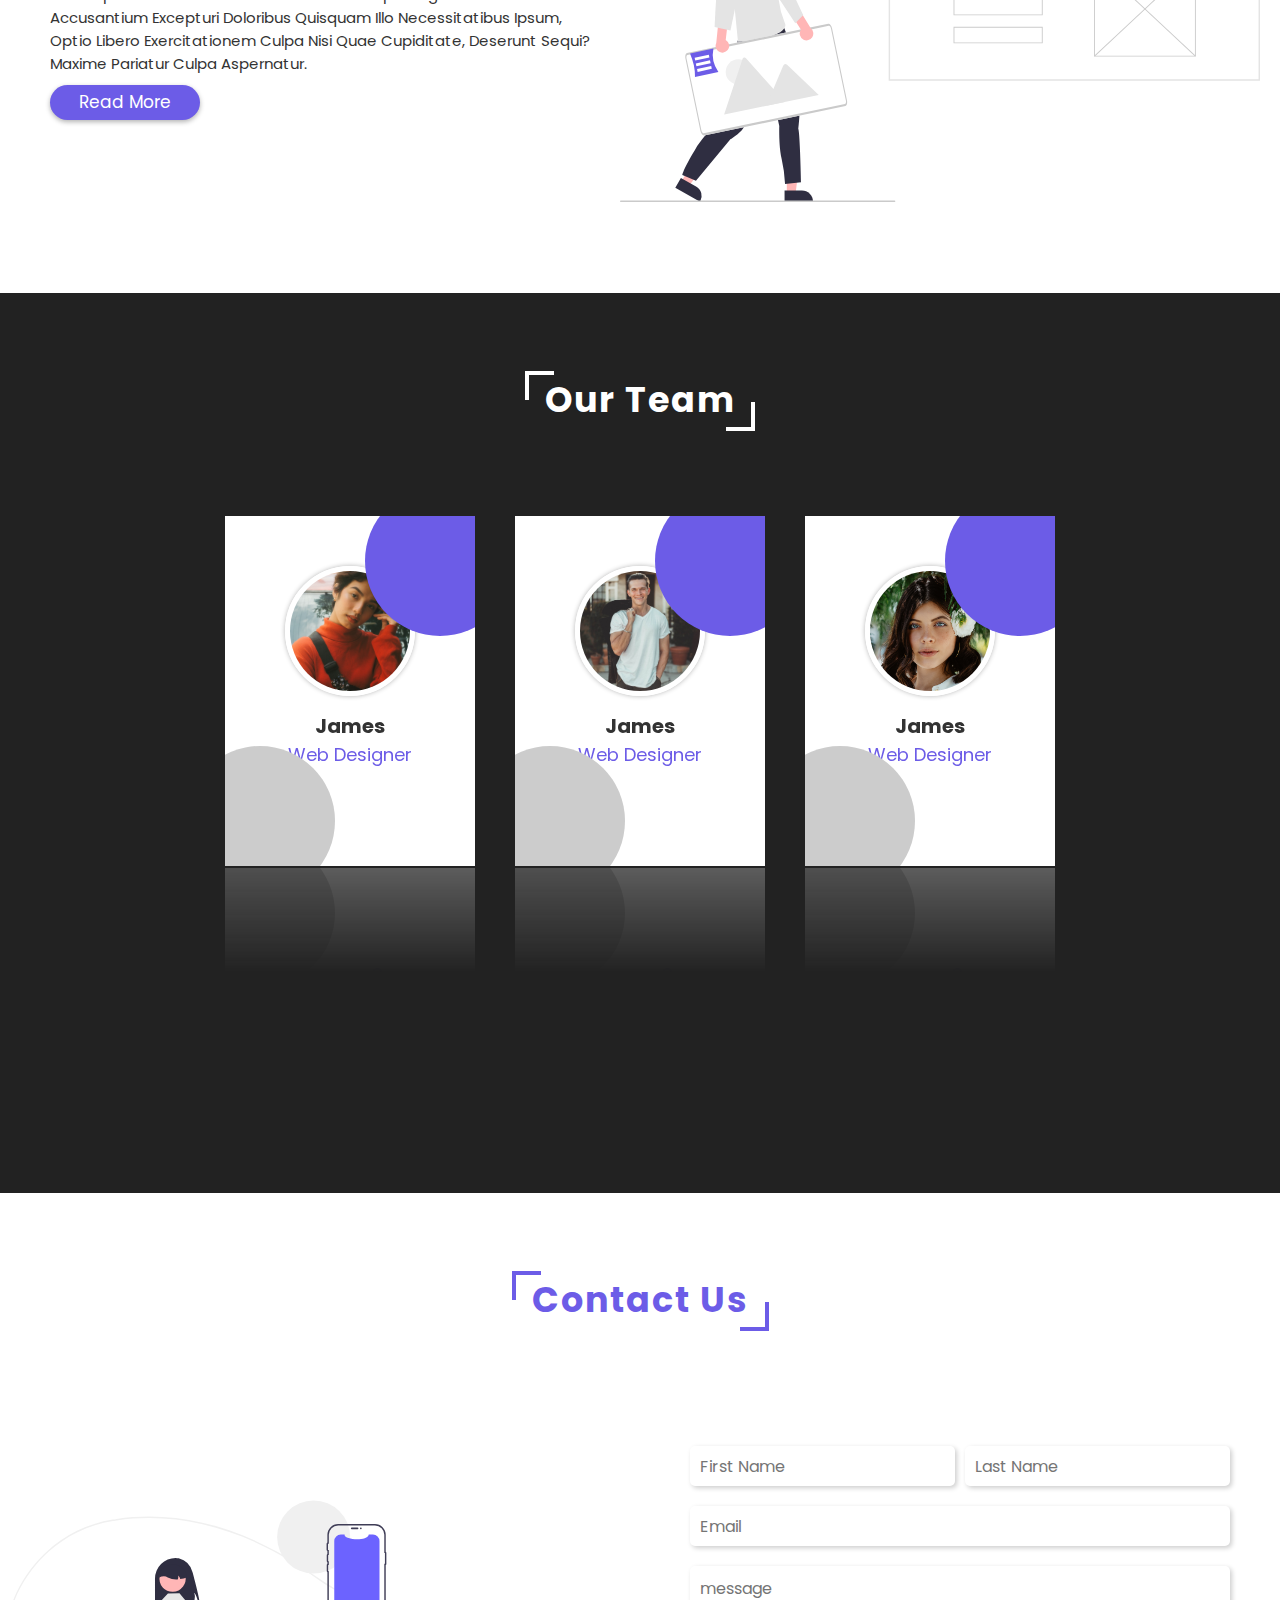
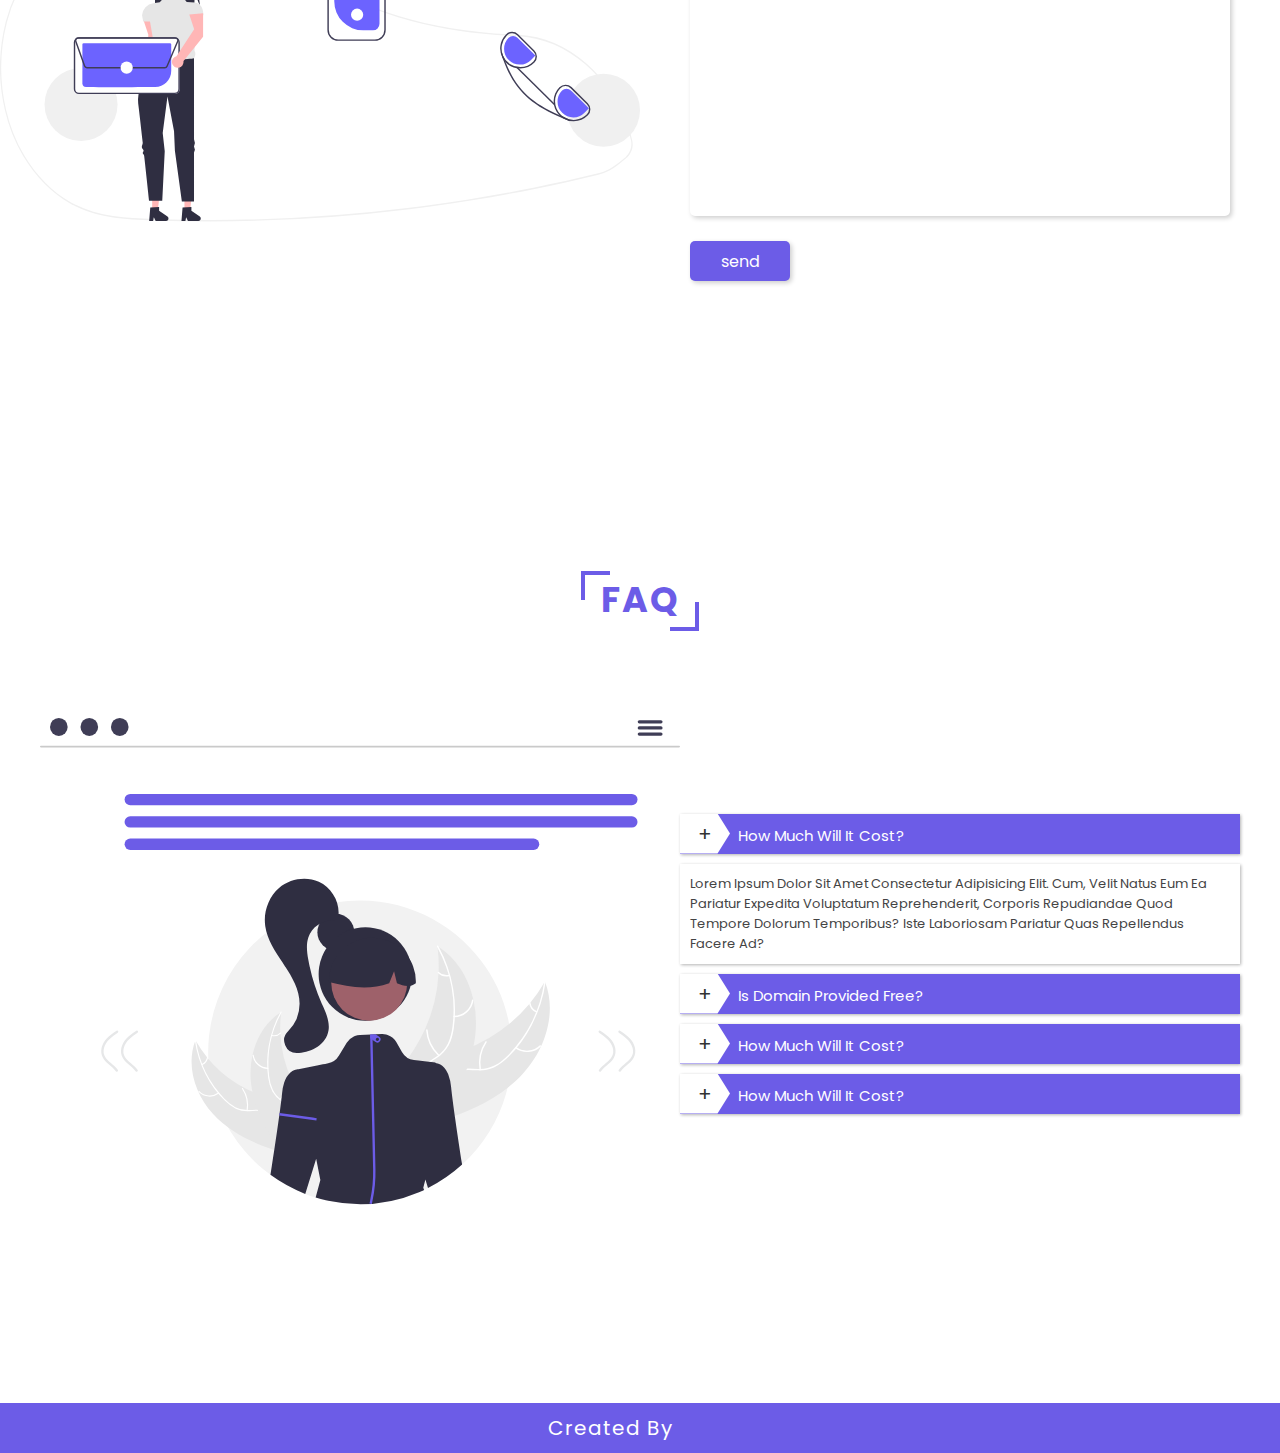
<file: sample-5/index.html>
<!DOCTYPE html>
<html lang="en">

<head>
    <meta charset="UTF-8">
    <meta http-equiv="X-UA-Compatible" content="IE=edge">
    <meta name="viewport" content="width=device-width, initial-scale=1.0">
    <title>Sample 5</title>
    <!-- fontawesome cdn -->
    <link rel="stylesheet" href="https://cdnjs.cloudflare.com/ajax/libs/font-awesome/6.1.1/css/all.min.css"
        integrity="sha512-KfkfwYDsLkIlwQp6LFnl8zNdLGxu9YAA1QvwINks4PhcElQSvqcyVLLD9aMhXd13uQjoXtEKNosOWaZqXgel0g=="
        crossorigin="anonymous" referrerpolicy="no-referrer" />
    <!-- custom css -->
    <link rel="stylesheet" href="style.css">
</head>

<body>
    <!-- header -->
    <header class="header">
        <a href="#" class="logo">Logo</a>
        <div class="toggle">
            <i class="fa-solid fa-bars"></i>
        </div>
        <nav class="navbar">
            <ul>
                <li><a href="#home">home</a></li>
                <li><a href="#about">about</a></li>
                <li><a href="#service">service</a></li>
                <li><a href="#team">team</a></li>
                <li><a href="#contact">contact</a></li>
                <li><a href="#faq">faq</a></li>
            </ul>
        </nav>
    </header>

    <!-- home -->
    <section id="home" class="home">

        <h1 class="banner">web design & development services</h1>
        <h3 class="slogan">you have a vision. we have a team to get you there</h3>
        <a href="#"><button>get started</button></a>

        <div class="wave wave1"></div>
        <div class="wave wave2"></div>
        <div class="wave wave3"></div>

        <div class="fa-solid fa-cog nut-1"></div>
        <div class="fa-solid fa-cog nut-2"></div>
    </section>

    <!-- about -->
    <section class="about" id="about">
        <h1 class="heading">about us</h1>
        <div class="row">
            <div class="content">
                <h3>We build website that build your business</h3>
                <p>Lorem ipsum, dolor sit amet consectetur adipisicing elit. Voluptates natus beatae ipsa dolorem eum
                    consequatur sunt, officia cum itaque. Similique nihil architecto placeat explicabo cum sint, veniam
                    incidunt totam magni.</p>
                <a href="#"><button class="btn">read more</button></a>
            </div>
            <div class="image">
                <img src="img/about.svg" alt="about.png">
            </div>
        </div>
    </section>

    <!-- service -->
    <section id="service" class="service">

        <h1 class="heading">our services</h1>

        <div class="row">
            <div class="image">
                <img src="img/img1.svg" alt="">
            </div>
            <div class="content">
                <h3>website development</h3>
                <p>Lorem ipsum dolor sit amet consectetur adipisicing elit. Dolor animi accusantium excepturi doloribus
                    quisquam illo necessitatibus ipsum, optio libero exercitationem culpa nisi quae cupiditate, deserunt
                    sequi? Maxime pariatur culpa aspernatur.</p>
                <a href="#"><button class="btn">read more</button></a>
            </div>
        </div>

        <div class="row">
            <div class="content">
                <h3>mobile friendly</h3>
                <p>Lorem ipsum dolor sit amet consectetur adipisicing elit. Dolor animi accusantium excepturi doloribus
                    quisquam illo necessitatibus ipsum, optio libero exercitationem culpa nisi quae cupiditate, deserunt
                    sequi? Maxime pariatur culpa aspernatur.</p>
                <a href="#"><button class="btn">read more</button></a>
            </div>
            <div class="image">
                <img src="img/img2.svg" alt="">
            </div>
        </div>

        <div class="row">
            <div class="image">
                <img src="img/img3.svg" alt="">
            </div>
            <div class="content">
                <h3>responsive design</h3>
                <p>Lorem ipsum dolor sit amet consectetur adipisicing elit. Dolor animi accusantium excepturi doloribus
                    quisquam illo necessitatibus ipsum, optio libero exercitationem culpa nisi quae cupiditate, deserunt
                    sequi? Maxime pariatur culpa aspernatur.</p>
                <a href="#"><button class="btn">read more</button></a>
            </div>
        </div>

        <div class="row">
            <div class="content">
                <h3>web hosting</h3>
                <p>Lorem ipsum dolor sit amet consectetur adipisicing elit. Dolor animi accusantium excepturi doloribus
                    quisquam illo necessitatibus ipsum, optio libero exercitationem culpa nisi quae cupiditate, deserunt
                    sequi? Maxime pariatur culpa aspernatur.</p>
                <a href="#"><button class="btn">read more</button></a>
            </div>
            <div class="image">
                <img src="img/img4.svg" alt="">
            </div>
        </div>

        <div class="row">
            <div class="image">
                <img src="img/img5.svg" alt="">
            </div>
            <div class="content">
                <h3>seo friendly</h3>
                <p>Lorem ipsum dolor sit amet consectetur adipisicing elit. Dolor animi accusantium excepturi doloribus
                    quisquam illo necessitatibus ipsum, optio libero exercitationem culpa nisi quae cupiditate, deserunt
                    sequi? Maxime pariatur culpa aspernatur.</p>
                <a href="#"><button class="btn">read more</button></a>
            </div>
        </div>

        <div class="row">
            <div class="content">
                <h3>graphic design</h3>
                <p>Lorem ipsum dolor sit amet consectetur adipisicing elit. Dolor animi accusantium excepturi doloribus
                    quisquam illo necessitatibus ipsum, optio libero exercitationem culpa nisi quae cupiditate, deserunt
                    sequi? Maxime pariatur culpa aspernatur.</p>
                <a href="#"><button class="btn">read more</button></a>
            </div>
            <div class="image">
                <img src="img/img7.svg" alt="">
            </div>
        </div>

    </section>


    <!-- team -->
    <section id="team" class="team">
        <h1 class="heading">our team</h1>
        <div class="row">
            <div class="card">
                <div class="image">
                    <img src="img/pic1.jpg" alt="">
                </div>
                <div class="info">
                    <h3>James</h3>
                    <span>web designer</span>
                    <div class="icons">
                        <a href="#" class="fa-brands fa-facebook"></a>
                        <a href="#" class="fa-brands fa-twitter"></a>
                        <a href="#" class="fa-brands fa-instagram"></a>
                    </div>
                </div>
            </div>
            <div class="card">
                <div class="image">
                    <img src="img/pic2.jpg" alt="">
                </div>
                <div class="info">
                    <h3>James</h3>
                    <span>web designer</span>
                    <div class="icons">
                        <a href="#" class="fa-brands fa-facebook"></a>
                        <a href="#" class="fa-brands fa-twitter"></a>
                        <a href="#" class="fa-brands fa-instagram"></a>
                    </div>
                </div>
            </div>
            <div class="card">
                <div class="image">
                    <img src="img/pic3.jpg" alt="">
                </div>
                <div class="info">
                    <h3>James</h3>
                    <span>web designer</span>
                    <div class="icons">
                        <a href="#" class="fa-brands fa-facebook"></a>
                        <a href="#" class="fa-brands fa-twitter"></a>
                        <a href="#" class="fa-brands fa-instagram"></a>
                    </div>
                </div>
            </div>
        </div>
    </section>

    <!-- contact -->
    <section id="contact" class="contact">
        <h1 class="heading">contact us</h1>
        <div class="row">
            <div class="image">
                <img src="img/contact.svg" alt="">
            </div>
            <div class="form-container">
                <form action="">
                    <div class="input">
                        <input type="text" placeholder="First Name">
                        <input type="text" placeholder="Last Name">
                    </div>
                    <input type="email" placeholder="Email">
                    <textarea name="" id="" cols="30" rows="10" placeholder="message"></textarea>
                    <input type="submit" value="send">
                </form>
            </div>
        </div>
    </section>

    <!-- FAQ -->
    <section class="faq" id="faq">
        <h1 class="heading">FAQ</h1>
        <div class="row">

            <div class="image">
                <img src="img/about.svg" alt="">
            </div>

            <div class="accordion-container">
                <div class="accordion">
                    <div class="accordion-header">
                        <span>+</span>
                        <h3>how much will it cost?</h3>
                    </div>
                    <div class="accordion-body">
                        <p>Lorem ipsum dolor sit amet consectetur adipisicing elit. Cum, velit natus eum ea pariatur
                            expedita voluptatum reprehenderit, corporis repudiandae quod tempore dolorum temporibus?
                            Iste laboriosam pariatur quas repellendus facere ad?</p>
                    </div>
                </div>

                <div class="accordion">
                    <div class="accordion-header">
                        <span>+</span>
                        <h3>is domain provided free?</h3>
                    </div>
                    <div class="accordion-body">
                        <p>Lorem ipsum dolor sit amet consectetur adipisicing elit. Cum, velit natus eum ea pariatur
                            expedita voluptatum reprehenderit, corporis repudiandae quod tempore dolorum temporibus?
                            Iste laboriosam pariatur quas repellendus facere ad?</p>
                    </div>
                </div>

                <div class="accordion">
                    <div class="accordion-header">
                        <span>+</span>
                        <h3>how much will it cost?</h3>
                    </div>
                    <div class="accordion-body">
                        <p>Lorem ipsum dolor sit amet consectetur adipisicing elit. Cum, velit natus eum ea pariatur
                            expedita voluptatum reprehenderit, corporis repudiandae quod tempore dolorum temporibus?
                            Iste laboriosam pariatur quas repellendus facere ad?</p>
                    </div>
                </div>

                <div class="accordion">
                    <div class="accordion-header">
                        <span>+</span>
                        <h3>how much will it cost?</h3>
                    </div>
                    <div class="accordion-body">
                        <p>Lorem ipsum dolor sit amet consectetur adipisicing elit. Cum, velit natus eum ea pariatur
                            expedita voluptatum reprehenderit, corporis repudiandae quod tempore dolorum temporibus?
                            Iste laboriosam pariatur quas repellendus facere ad?</p>
                    </div>
                </div>
            </div>

        </div>
    </section>


    <!-- footer -->
    <footer class="footer">
        <h1>created by </h1>
        <div class="icons">
            <a href="#" class="fa-brands fa-facebook"></a>
            <a href="#" class="fa-brands fa-twitter"></a>
            <a href="#" class="fa-brands fa-instagram"></a>
        </div>
    </footer>


    <!-- js -->
    <script src="script.js"></script>
</body>

</html>
</file>
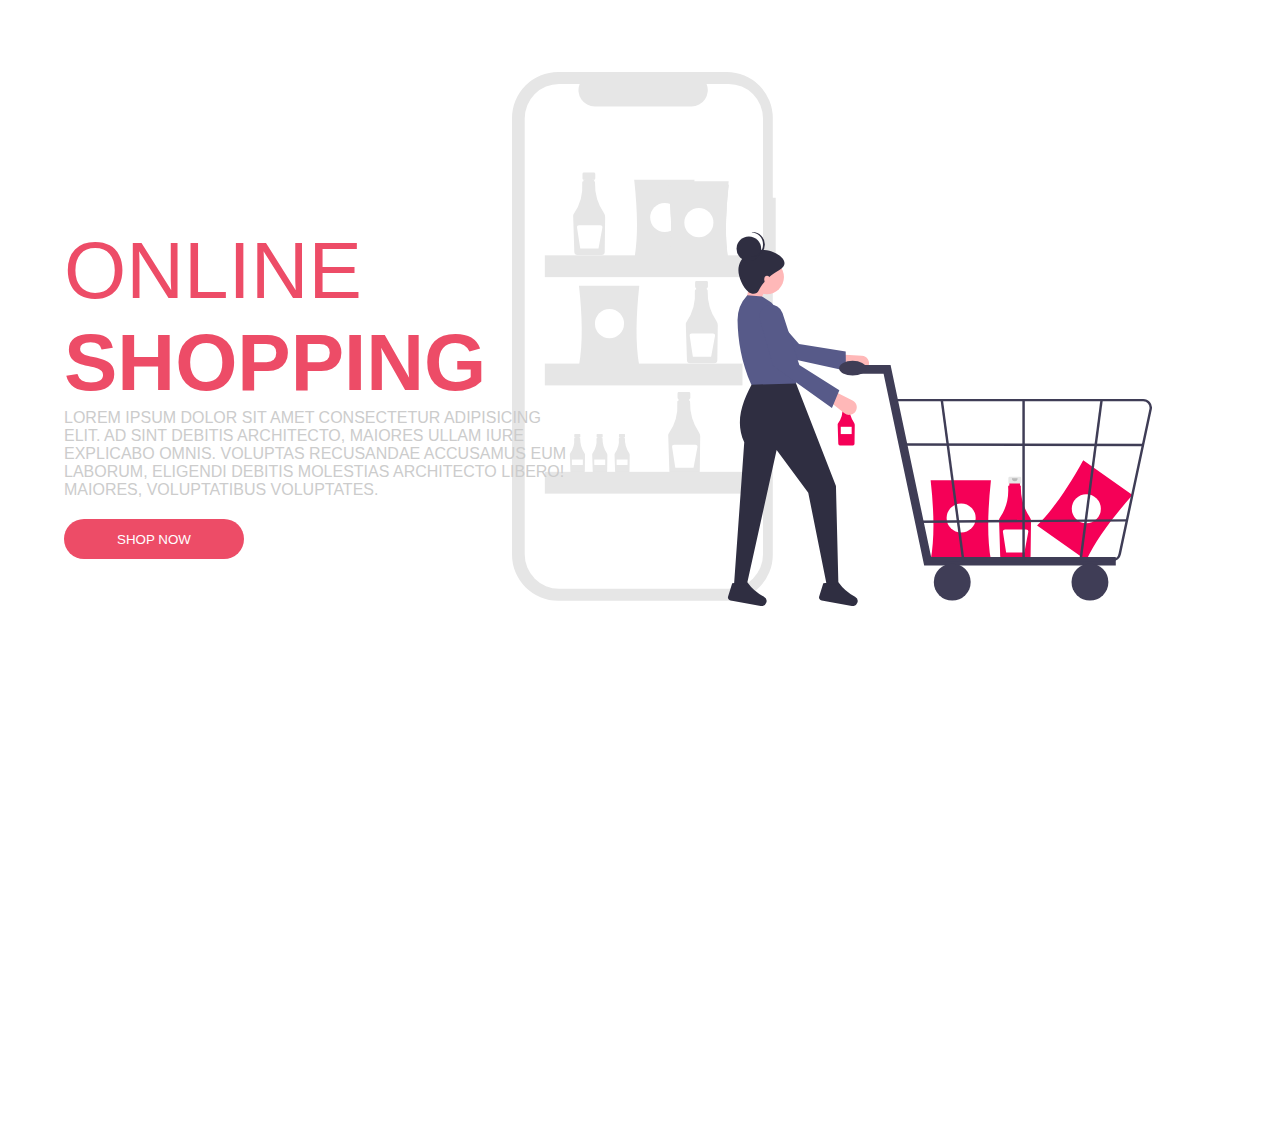
<file: sample-6/index.html>
<!DOCTYPE html>
<html lang="en">
<head>
    <meta charset="UTF-8">
    <meta http-equiv="X-UA-Compatible" content="IE=edge">
    <meta name="viewport" content="width=device-width, initial-scale=1.0">
    <title>Sample-6</title>
    <!-- fontawesome cdn -->
    <link rel="stylesheet" href="https://cdnjs.cloudflare.com/ajax/libs/font-awesome/6.1.1/css/all.min.css" integrity="sha512-KfkfwYDsLkIlwQp6LFnl8zNdLGxu9YAA1QvwINks4PhcElQSvqcyVLLD9aMhXd13uQjoXtEKNosOWaZqXgel0g==" crossorigin="anonymous" referrerpolicy="no-referrer" />
    <!-- custom css -->
    <link rel="stylesheet" href="style.css">
</head>
<body>
    <header>
        <nav>
            <ul>
                <li><a href="#">home</a></li>
                <li><a href="#">about</a></li>
                <li><a href="#">cart</a></li>
                <li><a href="#">categories</a></li>
                <li><a href="#">login</a></li>
            </ul>
        </nav>
        <div class="fa-solid fa-bars toggle"></div>
    </header>

    <section id="home">
        <div class="content">
            <h2>online</h2>
            <h1>shopping</h1>
            <p>Lorem ipsum dolor sit amet consectetur adipisicing elit. Ad sint debitis architecto, maiores ullam iure explicabo omnis. Voluptas recusandae accusamus eum laborum, eligendi debitis molestias architecto libero! Maiores, voluptatibus voluptates.</p>
            <a href="#"><button>shop now <i class="fa-solid fa-shopping-cart"></i></button></a>
            <div class="icons">
                <a href="#" class="fa-brands fa-facebook"></a>
                <a href="#" class="fa-brands fa-twitter"></a>
                <a href="#" class="fa-brands fa-instagram"></a>
            </div>
        </div>
        <div class="image">
            <img src="img/undraw_shopping_app_flsj.svg" alt="">
        </div>
    </section>


    <script src="script.js"></script>
</body>
</html>
</file>
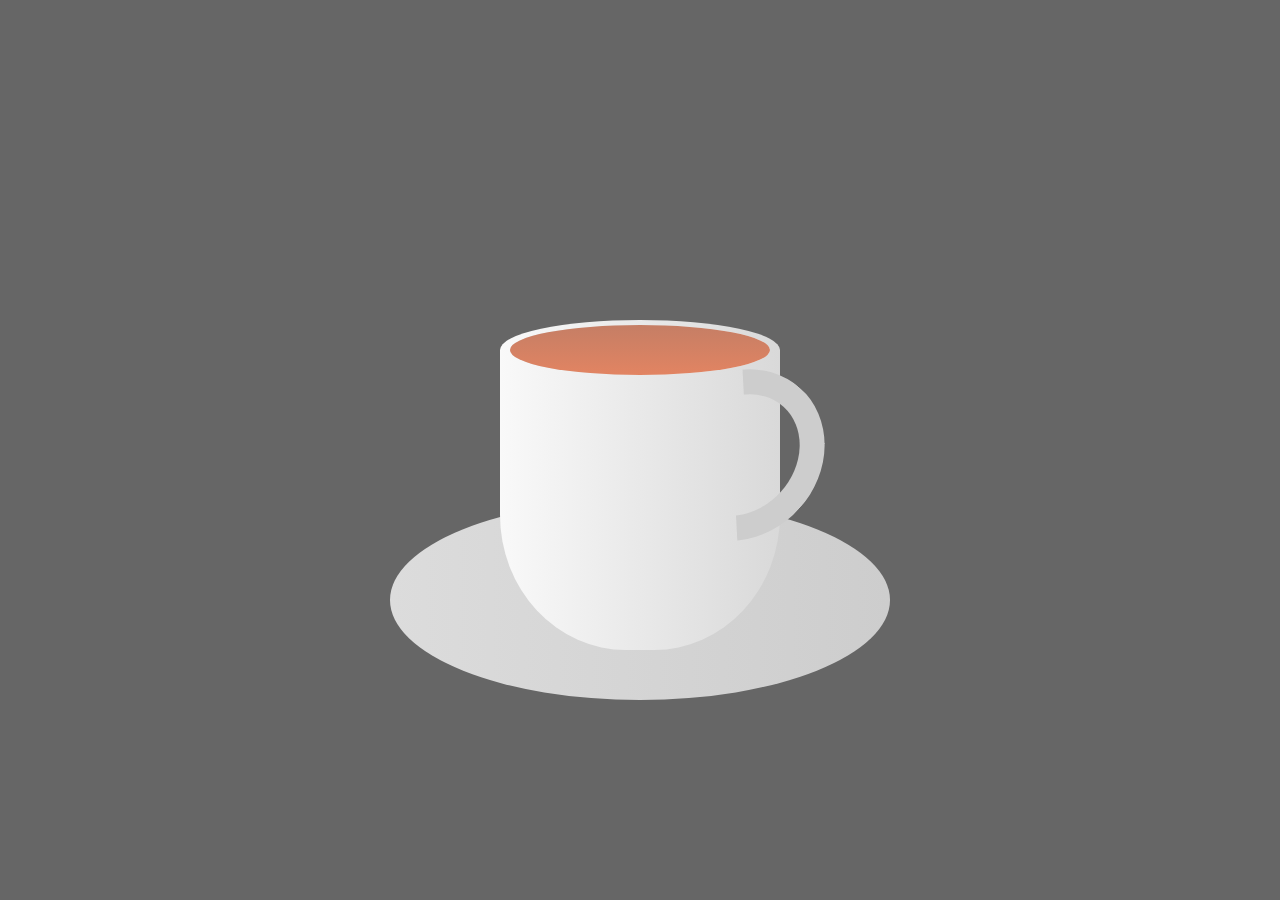
<file: coffee.html>
<!DOCTYPE html>
<html lang="en">
<head>
    <meta charset="UTF-8">
    <meta http-equiv="X-UA-Compatible" content="IE=edge">
    <meta name="viewport" content="width=device-width, initial-scale=1.0">
    <title>Hot Coffee</title>
    <style>
        * {
            margin: 0;
            padding: 0;
            box-sizing: border-box;
        }
        body {
            display: flex;
            align-items: center;
            justify-content: center;
            min-height: 100vh;
            background-color: #666;
        }
        .container {
            position: relative;
            top: 50px;
        }
        .cup {
            position: relative;
            width: 280px;
            height: 300px;
            background: linear-gradient(to right, #f9f9f9, #d9d9d9);
            border-radius: 0% 0% 45% 45%;
        }
        .top {
            position: absolute;
            top: -30px;
            left: 0;
            width: 100%;
            height: 60px;
            background: linear-gradient(to right, #f9f9f9, #d9d9d9);
            border-radius: 50%;
        }
        .circle {
            position: absolute;
            top: 5px;
            left: 10px;
            width: calc(100% - 20px);
            height: 50px;
            background: linear-gradient(to left, #f9f9f9, #d9d9d9);
            border-radius: 50%;

        }
        .tea {
            position: absolute;
            top: 0;
            left: 0;
            width: 100%;
            height: 100%;
            background: linear-gradient(#c57e65, #e28462);
            border-radius: 50%;
        }
        .handle {
            position: absolute;
            right: -50px;
            top: 40px;
            width: 160px;
            height: 180px;
            border: 25px solid #cdcdcd;
            border-left-color: transparent;
            border-bottom-color: transparent;
            border-radius: 50%;
            transform: rotate(42deg);
        }
        .plate {
            position: absolute;
            bottom: -50px;
            left: 50%;
            transform: translateX(-50%);
            width: 500px;
            height: 200px;
            background: linear-gradient(to right, #dcdcdc, #cdcdcd);
            border-radius: 50%;
        }
        .vapour {
            position: relative;
            display: flex;
            z-index: 1;
            padding: 0 20px;
        }
        .vapour span {
            position: relative;
            bottom: 50px;
            display: block;
            margin: 0 2px 70px;
            min-width: 8px;
            height: 120px;
            background-color: #fff;
            border-radius: 50%;
            animation: animate 5s linear infinite;
            opacity: 0;
            filter: blur(8px);
            animation-delay: calc(var(--i) * -0.5s);
        }
        @keyframes animate {
            0% {
                transform: translate(0) scaleX(1);
                opacity: 0;
            }
            15% {
                opacity: 1;
            }
            50% {
                transform: translateY(-150px) scaleX(5);
            }
            75% {
                opacity: 0;
            }
            100% {
                transform: translateY(-300px) scaleX(10);
            }
        }
    </style>
</head>
<body>
    <div class="container">
        <div class="plate"></div>
        <div class="cup">
            <div class="top">
                <div class="vapour">
                    <span style="--i:1;"></span>
                    <span style="--i:9;"></span>
                    <span style="--i:2;"></span>
                    <span style="--i:7;"></span>
                    <span style="--i:6;"></span>
                    <span style="--i:1;"></span>
                    <span style="--i:6;"></span>
                    <span style="--i:3;"></span>
                    <span style="--i:6;"></span>
                    <span style="--i:8;"></span>
                    <span style="--i:9;"></span>
                    <span style="--i:3;"></span>
                    <span style="--i:9;"></span>
                    <span style="--i:3;"></span>
                    <span style="--i:4;"></span>
                    <span style="--i:5;"></span>
                    <span style="--i:6;"></span>
                    <span style="--i:7;"></span>
                </div>
                <div class="circle">
                    <div class="tea">
                        <div class="handle"></div>
                    </div>
                </div>
            </div>
        </div>
    </div>
</body>
</html>
</file>
<file: sample-3/css/style.css>
/* Global CSS */
@import url('https://fonts.googleapis.com/css2?family=Poppins:ital,wght@0,100;0,200;0,300;0,400;0,500;0,600;0,700;0,800;0,900;1,100;1,200;1,300;1,400;1,500;1,600;1,700;1,800;1,900&family=Roboto+Slab:wght@100;200;300;400;500;600;700;800;900&display=swap');

h1,
h2,
h3,
h4,
h5,
h6 {
    font-family: 'Roboto Slab';
    font-weight: 900;
}

body {
    font-family: Poppins;
}

* {
    padding: 0;
    margin: 0;
    box-sizing: border-box;
}

.container {
    padding: 6rem 5rem;
}

.title {
    text-transform: uppercase;
    font-weight: 700;
    font-size: 2rem;
    margin: 15px 0px;
}

.sub-title {
    font-weight: 500;
    font-size: 1.2rem;
    margin: 15px 0px;
    text-transform: capitalize;
}

p {
    padding-bottom: 20px;
    line-height: 1.6rem;
}

.btn {
    border: 1px solid #333;
    background-color: #333;
    color: #fff;
    padding: 15px;
    text-transform: uppercase;
    letter-spacing: 3px;
    transition: all 0.5s;
}

.btn:hover {
    background-color: #fff;
    color: #333;
}

.bg-gray {
    background-color: #eee;
}

/* Navbar */
.navbar {
    display: flex;
    justify-content: space-between;
    padding: 30px;
    flex-wrap: wrap;
}

.fixed-top {
    position: fixed;
    top: 0;
    width: 100%;
    transition: all 0.5s ease-in;
    background-color: rgba(255, 255, 255, 0.9);
    z-index: 4;
}
.fixed-top a {
    color: #000 !important;
}
.navbar a {
    color: #fff;
    text-decoration: none;
    text-transform: uppercase;
    padding: 10px;
    display: block;
    transition: all 0.5s;
}
.navbar a:hover {
    color: #bbb;
}

.navbar-menu li {
    list-style: none;
    display: inline-block;
}

.toggle {
    background-color: transparent;
    border: 0;
    font-size: 25px;
    display: none;
}

/* header */
header {
    height: 100vh;
    background: linear-gradient(rgba(0, 0, 0, 0.3),
            rgba(0, 0, 111, 0.5)),
        url("../img/boxed-water-is-better-d6V11M2Igak-unsplash.jpg");
    background-position: center;
    background-size: cover;
    position: relative;
}

/* banner */
.banner {
    color: #fff;
    position: absolute;
    width: 60%;
    left: 10%;
    top: 30%;
}

.banner-title {
    font-size: 5rem;
    margin-bottom: 20px;
    white-space: nowrap;
}

.banner-para {
    line-height: 1.6rem;
    text-align: justify;
}

/* About */
.about {
    display: flex;
    flex-wrap: wrap;
    padding-top: 7rem;
}
.about-img,
.about-content {
    width: 50%;
}

.about-img {
    text-align: center;
}

.about-img img {
    /* width: 100%; */
    height: 500px;
    object-fit: contain;
    box-shadow: -20px 20px #ccc;
}

.about-social {
    margin: 15px 0px;
}

.about-social i {
    border: 1px solid #333;
    width: 40px;
    height: 40px;
    text-align: center;
    line-height: 40px;
    display: inline-block;
    border-radius: 50%;
    transition: all 0.7s;
}

.about-social i:hover {
    color: #fff;
    background-color: #333;
}

/* Services */
.service .title,
.service .sub-title {
    text-align: center;
}

.service-content .box i {
    border: 1px solid #999;
    border-radius: 50%;
    display: inline-block;
    width: 50px;
    height: 50px;
    line-height: 50px;
    transition: all 0.3s;
}

.service-content .box i:hover {
    box-shadow: 0px 0px 5px 3px #999;
}

.service-content {
    display: flex;
    flex-wrap: wrap;
    justify-content: space-between;
}

.service-content .box {
    width: 30%;
    text-align: center;
}

.service-content .box .box-title {
    padding: 20px 0px;
}

.service-complete {
    width: 100%;
    /* height: 400px; */
    background-image: url('../img/pexels-reagan-787642.jpg');
    background-attachment: fixed;
    background-size: cover;
    display: flex;
    flex-wrap: wrap;
    justify-content: space-around;
    align-items: center;
    color: #fff;
    padding: 20px;
}

.service-complete .box {
    text-align: center;
    font-size: 20px;
}

.service-complete .box p {
    padding: 20px 0px;
}

.service-complete .box i::after {
    content: "";
    display: block;
    width: 30px;
    height: 5px;
    background-color: #fff;
    position: relative;
    top: 10px;

}

/* work */
.work .title,
.work .sub-title {
    text-align: center;
}

.work-content {
    display: flex;
    flex-wrap: wrap;
    justify-content: space-between;
    align-items: center;
    row-gap: 1rem;
}

.work-content .box {
    width: 32%;
    height: 350px;
    position: relative;
}

.work-content .box img {
    width: 100%;
    height: 100%;
    object-fit: cover;
}

.work-content .box .box-overlay {
    position: absolute;
    left: 40px;
    right: 40px;
    bottom: 40px;
    top: 40px;
    background-color: rgba(255, 255, 255, 0.8);
    transition: all 0.7s ease-in;
    opacity: 0;
    display: flex;
    flex-direction: column;
    justify-content: center;
    align-items: center;
    text-align: center;
}

.work-content .box .box-overlay p {
    transform: translateY(-20%);
    transition: all 0.7s ease-in;
    opacity: 0;
}

.work-content .box .box-overlay i {
    transform: translateY(20%);
    transition: all 0.7s ease-in;
    opacity: 0;
}

.work-content .box .box-overlay:hover p,
.work-content .box .box-overlay:hover i {
    transform: translateY(0);
    opacity: 1;
}

.work-content .box .box-overlay:hover {
    transform: scale(1.1);
    opacity: 1;
}

/* blog */
.blog h1 {
    text-align: center;
}

.blog-content {
    display: flex;
    flex-wrap: wrap;
    justify-content: space-between;
    align-items: flex-start;
}

.blog-content .card {
    /* width: 30%; */
    background-color: #fff;
}

.blog-content .card .card-body .card-text {
    height: 100px;
    overflow: hidden;
}

.blog-content .card .card-img {
    width: 100%;
    height: 250px;
    overflow: hidden;
}

.blog-content .card img {
    width: 100%;
    height: 100%;
    object-fit: cover;
    transition: all 0.7s;
}

.blog-content .card .card-title {
    margin: 10px 0px;
}

.blog-content .card .card-body,
.blog-content .card .card-footer {
    padding: 20px;
}

.blog-content .card .card-footer {
    display: flex;
    justify-content: space-between;
}

.blog-content .card .card-footer a {
    color: #000;
    text-decoration: none;
    border-bottom: 2px solid #000;
    padding: 5px;
}

.blog-content .card img:hover {
    transform: scale(1.2);
}

.blog .btn {
    display: block;
    margin: 20px auto;
}

.blog-client {
    text-align: center;
    background-image: url('../img/pexels-reagan-787642.jpg');
    background-size: cover;
    color: #fff;
    padding: 50px;
}

.blog-client img {
    width: 100px;
    height: 100px;
    border-radius: 50%;
    object-fit: cover;
}

/* contact */
.contact h1 {
    text-align: center;
}

.contact form {
    margin: 0 auto;
    width: 50%;
}

.contact form .form-input {
    display: flex;
    justify-content: space-between;
    flex-wrap: wrap;
}

form input {
    width: 48%;
}

form textarea {
    width: 100%;
}

form input,
form textarea {
    border: 0;
    border-bottom: 3px solid #000;
    padding: 10px;
}

form textarea:focus,
form input:focus {
    outline: 0;
}

input::placeholder,
textarea::placeholder {
    color: #333;
    font-family: Poppins;
    font-size: 14px;
}

/* footer */
footer {
    margin-top: 10px;
    background-color: #333;
    color: #fff;
}

footer .info {
    display: flex;
    justify-content: space-between;
    align-items: flex-start;
    text-align: center;
    flex-wrap: wrap;
}

footer .info .box {
    width: 25%;
    margin: 20px 0px;
}

footer .info p:first-child {
    color: #ccc;
}

footer .infor p:last-child {
    font-weight: 900;
}

footer .copyright {
    text-align: center;
    padding: 30px;
}

/* up */
#up {
    background-color: #333;
    border: 2px solid #fff;
    border-radius: 50%;
    width: 60px;
    height: 60px;
    position: fixed;
    right: 20px;
    bottom: 20px;
    text-align: center;
    color: #fff;
    cursor: pointer;
    opacity: 0;
    transition: all 0.6s;
}

#up i {
    line-height: 60px;
    font-size: 20px;
}

#up:hover {
    background-color: #fff;
    color: #333;
}


/********************  
Media Query
*********************/
@media (max-width: 992px) {

    /* Navbar */
    .toggle {
        display: block;
    }

    .navbar-menu {
        display: none;
        width: 100%;
    }

    .navbar-menu li {
        border: 1px solid green;
        display: block;
    }

    .toggle:hover+.navbar-menu {
        display: block;
    }

    /* about */
    .about-img,
    .about-content {
        width: 100%;
    }

    .about-content {
        margin-top: 20px;
    }

    /* service */
    .service-content .box {
        width: 40%;
    }

    /* work */
    .work-content .box {
        width: 48%;
    }

}

@media (max-width: 768px) {

    /* banner */
    .banner-title {
        font-size: 3rem;
    }

    .banner {
        width: 100%;
        top: 50%;
        left: 50%;
        transform: translate(-50%, -50%);
        padding: 2rem;
    }

    /* service */
    .service-content .box {
        width: 100%;
    }

    .service-complete .box {
        width: 40%;
    }

    /* work */
    .work-content .box {
        width: 100%;
    }

    /* footer */
    footer .info .box {
        width: 50%;
    }
}

@media (max-width:576px) {

    /* global */
    .container {
        padding: 1rem;
    }

    /* service */
    .service-complete .box {
        width: 100%;
    }

    /* footer */
    footer .info .box {
        width: 100%;
    }

    /* contact */
    form input {
        width: 100%;
    }
}
</file>
<file: sample-4/style.css>
* {
    padding: 0;
    margin: 0;
    box-sizing: border-box;
}

:root {
    --site-color: #F1C40F;
    --white: #fff;
    --gray: #aaa;
    scroll-behavior: smooth;
}

.site-color {
    color: var(--site-color);
}

.section-title {
    background-image: url(img/divider1.png);
    background-repeat: repeat-x;
    background-position: center center;
    background-attachment: scroll;
    text-align: center;
    text-transform: uppercase;
}

.section-title span {
    display: inline-block;
    padding: 30px;
    background-color: #fff;
}

.section-title+p {
    text-align: center;
    font-size: 20px;
    line-height: 28px;
}

.title {
    background-image: url('img/divider1.png');
    background-repeat: repeat-x;
    background-position: top center;
    display: inline-block;
    text-transform: uppercase;
    padding: 30px;
    text-align: center;
}

.about .container,
.team .container,
.service .container,
.work .container,
.connected .container,
.client .container,
.contact .container {
    padding: 90px 0px;
}

.content-title {
    text-transform: capitalize;
    font-size: 20px;
}

/* header */
header {
    background-size: cover;
    background: linear-gradient(#3333337A, #3333339A),
        url('img/krisjanis-kazaks-m0kgWpz0rDM-unsplash.jpg');

}

/* navbar */
.navbar {
    height: 70px;
    display: flex;
    justify-content: space-between;
    align-items: center;
    padding: 0px 20px;
    background-color: #cccccc8a;
    position: fixed;
    top: 0;
    width: 100%;
    transform: translateY(-70px);
    transition: all 0.7s ease-in-out;
    z-index: 5;
}

nav.active {
    transform: translateY(0);
}

.navbar-logo {
    width: 50px;
    height: 70px;
}

.navbar-logo svg {
    object-fit: cover;
}

.navbar-menu li {
    display: inline-block;
    height: 70px;
    list-style: none;
}

.navbar-menu li a {
    color: #333;
    text-decoration: none;
    display: block;
    line-height: 70px;
    width: 90px;
    text-align: center;
    text-transform: uppercase;
    position: relative;
    transition: all 0.5s;
}
.navbar-menu li a.selected {
    color: var(--site-color) !important;
}

.navbar-menu li a:hover {
    color: var(--site-color);
}

.navbar-menu li a::after {
    content: "";
    width: 3px;
    height: 3px;
    background-color: #333;
    display: inline-block;
    position: absolute;
    top: 50%;
    right: 0%;
    transform: translateY(-50%);
}

.navbar-menu li:nth-last-child(1) a::after {
    display: none;
}

/* banner */
.banner {
    height: 100vh;
    display: flex;
    justify-content: center;
    align-items: center;
    text-align: center;
}

.banner-title,
.banner-text {
    text-transform: uppercase;
}

.banner-text h1 {
    display: none;
    font-size: 5rem;
}

.banner-text .active {
    display: block;
}

.banner {
    padding: 2rem;
    color: var(--white);
}

.banner-title {
    font-size: 14px;
}

.banner-text {
    padding: 1rem;
    background-image: url('img/divider1.png');
    background-position: top;
    background-repeat: repeat-x;
}

.banner a {
    border: 1px solid var(--white);
    padding: 10px;
    display: inline-block;
    text-transform: uppercase;
    color: var(--white);
    text-decoration: none;
    transition: all 0.5s ease-in-out;
}

.banner a:hover {
    background-color: rgba(236, 236, 236, 0.3);
}

/* about */
.about-content {
    display: flex;
    flex-wrap: wrap;
    justify-content: space-between;
}

.about-content .box {
    width: 50%;
    display: flex;
    flex-wrap: wrap;
    justify-content: space-evenly;
    align-items: center;
    padding: 20px 0px;
}

.about-content .box .box-img {
    background-color: var(--site-color);
    width: 60px;
    height: 60px;
    border-radius: 50%;
    text-align: center;
    display: flex;
    justify-content: center;
    align-items: center;
}

.about-content .box .box-img img {
    width: 30px;
    height: 30px;
    object-fit: contain;
}

.about-content .box .box-content {
    width: 80%;
}

.about-philosophy {
    background: linear-gradient(#3333337A, #3333339A), url('img/christopher-gower-m_HRfLhgABo-unsplash.jpg');
    color: var(--white);
    background-attachment: fixed;
    text-align: center;
    background-size: cover;
    padding: 150px 0px;
}

/* team */
.team-box {
    display: flex;
    flex-wrap: wrap;
    justify-content: space-between;
}

.team-box-item {
    padding: 20px 0px;
    width: 25%;
    display: flex;
    justify-content: center;
    align-items: center;
}

.team-box-img {
    width: 80px;
    height: 80px;
}

.team-box-img img {
    width: 100%;
    height: 100%;
    border-radius: 100%;
    object-fit: cover;
}

.team-box-info {
    padding-left: 10px;
}

.team-box-info p {
    text-transform: uppercase;
    color: var(--gray);
}

/* fact */
.fact {
    text-align: center;
    color: var(--white);
    background: linear-gradient(#3333337A, #3333339A), url('img/sung-shin-RF6kEMbwl5Q-unsplash.jpg');
    background-attachment: fixed;
    padding: 150px 0px;
}

.fact-numbers {
    display: flex;
    flex-wrap: wrap;
    justify-content: space-between;
    align-items: center;
    row-gap: 10px;
}

.fact-box {
    background-color: #aaaaaa5a;
    backdrop-filter: blur(20px);
    -webkit-backdrop-filter: blur(20px);
    width: 23%;
}

.fact-box p:nth-of-type(1) {
    font-size: 3rem;
}

/* line */
.line {
    background-color: var(--site-color);
    padding: 70px;
    text-align: center;
}

.line a {
    color: var(--white);
    text-decoration: none;
    font-size: 2rem;
    text-transform: uppercase;
    position: relative;
}

.line a::before,
.line a::after {
    content: "";
    position: absolute;
    width: 100%;
    height: 3px;
    background-color: var(--white);
    display: inline-block;
    transform-origin: center;
    transition: all 0.5s ease-in-out;
}

.line a::before {
    top: -5px;
}

.line a::after {
    left: 0;
    bottom: -5px;
}

.line a:hover::before {
    top: 20px;
    transform: rotate(45deg);
}

.line a:hover::after {
    transform: rotate(-45deg);
    bottom: 20px;
}

/* service */
.service {
    text-align: center;
    color: var(--white);
    background: linear-gradient(#3333337A, #3333339A), url('img/andrew-neel-cckf4TsHAuw-unsplash.jpg');
    background-attachment: fixed;
}

.service-content {
    display: flex;
    flex-wrap: wrap;
    justify-content: space-between;
}

.service-box {
    width: 30%;
    display: flex;
    flex-wrap: wrap;
    justify-content: space-between;
}

.service-img {
    width: 40%;
    background-color: #aaaaaa5a;
    position: relative;
    display: flex;
    justify-content: center;
    align-items: center;
}

.service-img svg {
    width: 100px;
    padding: 20px 0px;
    fill: var(--white);
}

.service-img svg:last-child {
    width: 20px;
    fill: #aaaaaa5a;
    position: absolute;
    top: 50%;
    right: -15px;
    transform: translateY(-50%);
}

.service-info {
    width: 50%;
    text-align: left;
}

/* work */
.work-content {
    display: flex;
    flex-wrap: wrap;
    justify-content: space-between;
    row-gap: 20px;
}

.work-box {
    width: 32%;
    height: 300px;
    position: relative;
}

.work-box .work-img {
    width: 100%;
    height: 100%;
}

.work-box .work-img img {
    width: 100%;
    height: 100%;
    object-fit: cover;
    object-position: top;
}

.work-overlay {
    position: absolute;
    top: 0;
    left: 0;
    background-color: #F1C40F8A;
    width: 100%;
    height: 100%;
    display: flex;
    flex-direction: column;
    align-items: center;
    justify-content: center;
    text-transform: uppercase;
    color: var(--white);
    opacity: 0;
    transition: all 0.5s ease-in;
}

.work-box:hover .work-overlay {
    opacity: 1;
}

.work-overlay p:nth-child(2) {
    font-size: 10px;
}

/* connected */
.connected {
    text-align: center;
    color: var(--white);
    background: linear-gradient(#3333337A, #3333339A), url('img/pexels-alina-vilchenko-2099266.jpg');
    background-repeat: no-repeat;
    background-attachment: fixed;
    background-size: cover;
}

.connected-content {
    display: flex;
    flex-wrap: wrap;
    justify-content: space-between;
    align-items: center;
}

.connected-box {
    width: 20%;
}

.connected-img {
    width: 100%;
    height: 70px;
}

.connected-img:hover svg {
    background-color: var(--site-color);
}

.connected-img svg {
    width: 70px;
    height: 70px;
    padding: 10px;
    border-radius: 50%;
    background-color: #3333337A;
    fill: var(--white);
    transition: all 0.5s ease-in-out;
    cursor: pointer;
}

.connected-info p:nth-of-type(1) {
    text-transform: uppercase;
}

.connected-info p:nth-of-type(2) {
    font-size: 10px;
    text-transform: capitalize;
}

/* client */
.client {
    text-align: center;
}

.client-box {
    display: none;
}

.client-box img {
    width: 150px;
    height: 150px;
    object-fit: cover;
    border-radius: 50%;
}

.client .active {
    display: block;
}

/* contact */
.contact {
    text-align: center;
    color: white;
    background: linear-gradient(#3333337A, #3333339A), url('img/pexels-cadeau-maestro-1170412.jpg');
}

.contact-content {
    display: flex;
    flex-wrap: wrap;
    justify-content: space-evenly;
}

.contact-info,
.contact-form {
    text-align: left;
    width: 48%;
    padding: 20px;
    background: linear-gradient(#3333337A, #3333339A);
}

.contact-info i {
    margin-right: 5px;
}

.contact-info p {
    font-size: 14px;
}

.contact-info a {
    color: var(--white);
    text-decoration: none;
}

.contact-form form {
    display: flex;
    flex-wrap: wrap;
    justify-content: space-between;
}

.contact-form input {
    height: 40px;
    margin-bottom: 20px;
}

.contact-form textarea {
    height: 160px;
}

.contact-form form div {
    width: 49%;
}

.contact-form input,
.contact-form textarea {
    width: 100%;
    background-color: #aaaaaa6a;
    border: 0;
    outline: 0;
    padding: 10px;
    margin-bottom: 20px;
}

.contact-form input:focus,
.contact-form textarea:focus {
    background-color: #aaaaaa9a;
}

.contact-form input::placeholder,
.contact-form textarea::placeholder {
    color: var(--white);
}

.contact-form button {
    background-color: var(--site-color);
    color: var(--white);
    text-transform: uppercase;
    border: 0;
    font-size: 14px;
    padding: 10px;
}

.contact-form button:hover {
    background-color: #333;
}

/* footer */
footer {
    text-align: center;
    height: 70px;
}

footer p {
    line-height: 70px;
}

/* up */
#up {
    position: relative;
    bottom: 114px;
    left: 50%;
    transform: translateX(-50%);
    background-color: var(--white);
    padding: 10px 20px;
    width: 50px;
    cursor: pointer;
}

/****************** 
media query 
******************/
@media (max-width: 992px) {
    /* global */
    .section-title {
        background-image: none;
    }
    /* navbar */
    .navbar {
        display: none;
    }

    /* service */
    .service-content {
        row-gap: 20px;
    }

    .service-box {
        width: 100%;
    }

    /* work */
    .work-box {
        height: 250px;
    }
}

@media (max-width: 768px) {

    /* banner */
    .banner-title {
        display: none;
    }

    .banner-text h1 {
        font-size: 45px;
    }

    .banner-text {
        background-image: none;
    }

    /* About */
    .about-content .box {
        width: 100%;
    }

    /* team */
    .team-box-item {
        width: 50%;
    }

    /* fact */
    .fact-box {
        width: 48%;
    }

    /* work */
    .work-box {
        width: 48%;
        height: 200px;
    }

    /* connected */
    .connected-box {
        width: 50%;
    }

    /* contact */
    .contact-info,
    .contact-form {
        width: 100%;
    }
}

@media (max-width:576px) {
    .team-box-item {
        width: 100%;
    }

    /* fact */
    .fact-numbers {
        justify-content: center;
    }

    .fact-box {
        width: 70%;
    }

    /* service */
    .service-box {
        margin: 0px 30px;
    }

    .service-info,
    .service-img {
        width: 100%;
    }

    /* contact */
    .contact-form form div {
        width: 100%;
    }
}
</file>
<file: sample-5/style.css>
@import url('https://fonts.googleapis.com/css2?family=Poppins:ital,wght@0,100;0,200;0,300;0,400;0,500;0,600;0,700;0,800;0,900;1,100;1,200;1,300;1,400;1,500;1,600;1,700;1,800;1,900&display=swap');

:root {
    --color: #6c5ce7;
}
* {
    font-family: 'poppins', sans-serif;
    margin: 0;
    padding: 0;
    box-sizing: border-box;
    text-transform: capitalize;
    transition: all .2s linear;
    text-decoration: none;
}
html {
    font-size: 62.5%;
}
body {
    overflow-x: hidden;
}
.heading {
    margin: 2rem;
    padding-top: 6rem;
    display: inline-block;
    font-size: 3.5rem;
    color: var(--color);
    position: relative;
    letter-spacing: .2rem;
}
.heading::before, 
.heading::after {
    content: "";
    position: absolute;
    height: 2.5rem;
    width: 2.5rem;
}
.heading::before {
    border-top: .4rem solid var(--color);
    border-left: .4rem solid var(--color);
    top: 5.8rem;
    left: -2rem;
}
.heading::after {
    border-right: .4rem solid var(--color);
    border-bottom: .4rem solid var(--color);
    right: -2rem;
    bottom: -.5rem;
}

.btn {
    outline: none;
    border: none;
    border-radius: 5rem;
    background-color: var(--color);
    color: #fff;
    cursor: pointer;
    height: 3.5rem;
    width: 15rem;
    font-size: 1.7rem;
    box-shadow: 0 .2rem .5rem rgba(0,0,0,.3);
}
.btn:hover {
    letter-spacing: .1rem;
    opacity: .8;
}


/* header */

.header {
    display: flex;
    align-items: center;
    justify-content: space-between;
    width: 100%;
    padding: 1rem 2rem;
    position: fixed;
    top: 0;
    left: 0;
    z-index: 5;
}
.header .logo {
    font-size: 2.5rem;
    color: #fff;
}
.header .navbar ul {
    display: flex;
    align-items: center;
    justify-content: space-around;
    list-style-type: none;
}
.header .navbar ul li {
    margin: 1.5rem;
}
.header .navbar ul li a {
    color: #fff;
    font-size: 2rem;
}
.header .navbar ul li a:hover {
    color: #ccc;
}
.header .toggle {
    color: #fff;
    cursor: pointer;
    font-size: 3rem;
    display: none;
}

/* home */
#home {
    min-height: 100vh;
    min-width: 100vw;
    background: linear-gradient(purple, var(--color));
    display: flex;
    align-items: center;
    justify-content: center;
    flex-flow: column;
    text-align: center;
    padding: 1rem;
    position: relative;
    overflow: hidden !important;
}

.home .banner  {
    color: #fff;
    font-size: 5rem;
    text-shadow: 0 .3rem .5rem rgba(0, 0, 0, .3);
}
.home .slogan {
    color: #eee;
    font-size: 2.5rem;
    font-weight: 400;
}
.home button {
    height: 4rem;
    width: 18rem;
    background: #fff;
    color: #444;
    cursor: pointer;
    border: none;
    outline: none;
    margin-top: 1rem;
    font-size: 2rem;
    font-weight: 400;
    box-shadow: 0 .3rem .5rem rgba(0, 0, 0, .3);
}
.home button:hover {
    letter-spacing: 0.1rem;
}
.home .wave {
    position: absolute;
    bottom: -.5rem;
    left: 0;
    height: 30rem;
    width: 100%;
    background: url("img/wave.png");
    background-size: 100rem 100%;
    background-repeat: repeat-x;
    animation: waves 10s linear infinite;
}
.home .wave2 {
    animation-direction: reverse;
    opacity: .2;
}
.home .wave3 {
    animation-duration: 4s;
    opacity: .5;
}
.home .fa-cog {
    font-size: 30rem;
    position: absolute;
    opacity: .15;
    color: #fff;
    animation: rotate 10s linear  infinite ;
}
.home .nut-1 {
    top: 10%;
    left: -15rem;
}
.home .nut-2 {
    bottom: 23%;
    right: -13rem;
    animation-direction: reverse;
}
@keyframes rotate {
    100% {
        transform: rotate(360deg);
    }
}
@keyframes waves {
    0% {
        background-position-x: 0;
    }
    100% {
        background-position-x: 100rem;
    }
}

/* about */
.about {
    min-height: 100vh;
    width: 100vw;
    text-align: center;
    position: relative;
    overflow: hidden;
}
.about .row {
    display: flex;
    align-items: center;
    justify-content: space-around;
    padding: 0 4rem;
}
.about .row .content {
    text-align: left;
}
.about .row .content h3 {
    font-size: 3rem;
    color: var(--color);
}
.about .row .content p {
    font-size: 1.5rem;
    color: #333;
    padding: 1rem 0;
}
.about .row .image img {
    width: 50vw;
}
.about::before, 
.about::after {
    content: "";
    position: absolute;
    z-index: -1;
    opacity: .2;
    border-radius: 50%;
}
.about::before {
    height: 50rem;
    width: 50rem;
    background-color: #ccc;
    bottom: -10rem;
    left: -10rem;
}
.about::after {
    height: 60rem;
    width: 60rem;
    background-color: var(--color);
    top: -10rem;
    right: -10rem;
}

/* service */
.service {
    width: 100vw;
    text-align: center;
}
.service .row {
    margin: 2rem 0;
    padding: 0 2rem;
    display: flex;
    align-items: center;
    justify-content: center;
}
.service .row .image img {
    width: 50vw;
    height: 55vh;
}
.service .row .content {
    text-align: left;
    padding: 0 3rem;
}
.service .row .content h3 {
    font-size: 3rem;
    color: var(--color);
}
.service .row .content p {
    font-size: 1.5rem;
    color: #333;
    padding: 1rem 0;
}

/* team */

.team {
    min-height: 100vh;
    width: 100vw;
    text-align: center;
    background-color: #222;
}
.team .heading {
    color: #fff;
}
.team .heading::before,
.team .heading::after {
    border-color: #fff;
}
.team .row {
    display: flex;
    align-items: center;
    justify-content: center;
    flex-wrap: wrap;
}
.team .row .card {
    height: 35rem;
    width: 25rem;
    background-color: #fff;
    text-align: center;
    margin: 7rem 2rem;
    position: relative;
    overflow: hidden;
    -webkit-box-reflect: below .2rem linear-gradient(transparent 70%, #0004);
}
.team .row .card::before,
.team .row .card::after {
    content: "";
    position: absolute;
    border-radius: 50%;
    height: 15rem;
    width: 15rem;
}
.team .row .card::before {
    background: var(--color);
    top: -3rem;
    right: -4rem;
}
.team .row .card::after {
    background: #ccc;
    bottom: -3rem;
    left: -4rem;
}
.team .row .card .image {
    margin: 1rem 0;
    padding-top: 4rem;
}
.team .row .card .image img {
    height: 13rem;
    width: 13rem;
    border-radius: 50%;
    border: .5rem solid #fff;
    box-shadow: 0 0 .5rem rgba(0,0,0,.3);
    object-fit: cover;
}
.team .row .card .info h3 {
    font-size: 2rem;
    color: #333;
}
.team .row .card .info span {
    font-size: 1.8rem;
    color: var(--color);
}
.team .row .card .info .icons a{
    margin-top: 4rem;
    padding: 1rem;
    font-size: 2rem;
    color: #333;
}
.team .row .card .info .icons a:hover {
    color: var(--color);
}

/* contact */
.contact {
    min-height: 100vh;
    width: 100vw;
    text-align: center;
}
.contact .row {
    display: flex;
    align-items: center;
    justify-content: center;
}
.contact .row .image img {
    height: 70vh;
    width: 50vw;
}
.contact .row .form-container {
    width: 50%;
    text-align: left;
    padding: 0 5rem;
}
.contact .row .form-container input, textarea {
    outline: none;
    border: none;
    height: 4rem;
    background: none;
    border-radius: .5rem;
    box-shadow: .2rem .2rem .5rem rgba(0,0,0,.2);
    padding: 0 1rem;
    margin: 1rem 0;
    font-size: 1.6rem;
    text-transform: none;
}
.contact .row .form-container .input {
    width: 100%;
    display: flex;
    justify-content: space-between;
    flex-wrap: wrap;
}
.contact .row .form-container .input input[type="text"] {
    width: 49%;
}
.contact .row .form-container input[type="email"] {
    width: 100%;
}
.contact .row .form-container textarea {
    width: 100%;
    height: 25rem;
    padding: 1rem;
    resize: none;
}
.contact .row .form-container input[type="submit"] {
    height: 4rem;
    width: 10rem;
    background-color: var(--color);
    color: #fff;
    cursor: pointer;
}
.contact .row .form-container input[type="submit"]:hover {
    opacity: .8;
    letter-spacing: .1rem;
}

/* faq */
.faq {
    min-height: 100vh;
    width: 100vw;
    text-align: center;
    padding: 0 2rem;
}
.faq .row {
    display: flex;
    align-items: center;
    justify-content: center;
    padding: 0 2rem;
}
.faq .row .image img {
    height: 70vh;
    width: 50vw;
}
.faq .row .accordion-container {
    width: 50%;
    text-align: left;
}
.faq .row .accordion-container .accordion .accordion-header {
    background-color: var(--color);
    margin: 1rem 0;
    box-shadow: .1rem .1rem .3rem rgba(0, 0, 0, .3);
    cursor: pointer;
}
.faq .row .accordion-container .accordion .accordion-header span {
    display: inline-block;
    text-align: center;
    height: 4rem;
    width: 5rem;
    line-height: 4rem;
    font-size: 2rem;
    background-color: #fff;
    color: #333;
    clip-path: polygon(0% 0%, 75% 0%, 100% 50%, 75% 100%, 0% 100%);
}
.faq .row .accordion-container .accordion .accordion-header h3 {
    display: inline;
    color: #fff;
    font-weight: 400;
    padding-left: 0.5rem;
    font-size: 1.5rem;
}
.faq .row .accordion-container .accordion .accordion-body {
    padding: 1rem;
    color: #444;
    box-shadow: .1rem .1rem .3rem rgba(0, 0, 0, .3);
    font-size: 1.3rem;
    display: none;
}
.faq .row .accordion-container .accordion:nth-child(1) .accordion-body {
    display: block;
}

/* footer */
.footer {
    width: 100%;
    display: flex;
    align-items: center;
    justify-content: center;
    padding: 1rem 2rem;
    margin-top: 1rem;
    background: var(--color);
}
.footer h1 {
    color: #fff;
    letter-spacing: .1rem;
    font-weight: 400;
}
.footer .icons a {
    color: #fff;
    font-size: 1.8rem;
    padding: 0 1rem;
}


/* media query */

@media (max-width: 768px) {
    html {
        font-size: 50%;
    }
    .header .toggle {
        display: block;
    }
    .header .navbar {
        position: fixed;
        background-color: #fff;
        top: 0;
        left: 0;
        height: auto;
        width: 100%;
        z-index: 6;
        border-top: .1rem solid rgba(0,0,0,.3);
        top: -120%;
    }
    .header .navbar ul {
        height: 100%;
        width: 100%;
        flex-flow: column;
    }
    .header .navbar ul li {
        margin: 1rem 0;
    }
    .header .navbar ul li a {
        color: #444;
        font-size: 2.4rem;
    }
    .header .navbar.active {
        top: 5.8rem;
    }
    .home .banner {
        font-size: 4rem;
    }
    .home .slogan {
        font-size: 1.7rem;
    }

    .about .row {
        flex-direction: column-reverse;
        padding: 0rem 2rem;
    }
    .about .row .image img {
        width: 100vw;
    }

    .service .row {
        flex-direction: column-reverse;
    }
    .service .row:nth-child(even) {
        flex-flow: column;
    }
    .service .row .image img {
        width: 100vw;
    }
    .service .row .content {
        padding: 0;
    }
    .contact .row {
        flex-flow: column;
    }
    .contact .row .image img {
        width: 100vw;
    }
    .contact .row .form-container {
        width: 100%;
        padding: 0 1.5rem;
    }


    .faq {
        padding: 0;
    }
    .faq .row {
        padding:0 1rem;
        flex-flow: column;
    }
    .faq .row .image img {
        width: 100vw;
    }
    .faq .row .accordion-container {
        width: 100%;
    }
}

@media (max-width: 576px) {
    
    .contact .row .form-container .input input[type="text"] {
        width: 100%;
    }

    .footer {
        flex-flow: column;
    }
    .footer h1 {
        text-align: center;
        padding: 1rem 0;
    }
}
</file>
<file: sample-6/style.css>
:root {
    --red: #ed4c67;
}

* {
    margin: 0;
    padding: 0;
    box-sizing: border-box;
    font-family: "roboto", sans-serif;
    text-transform: uppercase;
    transition: all .2s;
}

html {
    font-size: 62.5%;
}

body {
    overflow: hidden;
}

/* header */
header nav {
    position: fixed;
    top: 0;
    left: 0;
    height: 100vh;
    width: 100vw;
    background: rgba(0, 0, 0, .8);
    z-index: 1000;
    display: none;
}

header nav.active {
    display: block;
}

header nav ul {
    display: flex;
    align-items: center;
    justify-content: center;
    flex-flow: column;
    list-style: none;
    height: 100%;
}

header nav ul li {
    margin: 2rem 0;
    animation: navbar .5s linear backwards;
}

header nav ul li:nth-child(1) {
    animation-delay: .2s;
}

header nav ul li:nth-child(2) {
    animation-delay: .4s;
}

header nav ul li:nth-child(3) {
    animation-delay: .6s;
}

header nav ul li:nth-child(4) {
    animation-delay: .8s;
}

header nav ul li:nth-child(5) {
    animation-delay: 1s;
}

@keyframes navbar {
    0% {
        transform: translateY(-100rem);
    }
}

header nav ul li a {
    background: var(--red);
    font-size: 3rem;
    display: block;
    height: 5rem;
    line-height: 5rem;
    width: 40rem;
    border-radius: 5rem;
    text-align: center;
    text-decoration: none;
    color: #fff;
}

header nav ul li a:hover {
    background-color: #fff;
    color: #333;
    letter-spacing: 1rem;
}

header .toggle {
    z-index: 1000;
    position: fixed;
    top: 4rem;
    left: 7rem;
    color: var(--red);
    cursor: pointer;
    font-size: 4rem;
}

/* home */
#home {
    height: 100vh;
    width: 100vw;
    /* background: url("img/undraw_Woman_re_afr8.png") no-repeat; */
    background-size: cover;
    background-position: center;
    position: relative;
}

#home .image {
    position: absolute;
    top: 8%;
    right: 10%;
}

#home .content {
    position: absolute;
    top: 25%;
    left: 5%;
    height: 100%;
    width: 40vw;
    z-index: 500;
}

#home .content h1,
#home .content h2 {
    font-size: 8rem;
    color: var(--red);
}

#home .content h1 {
    font-weight: bold;
}

#home .content h2 {
    font-weight: lighter;
}
#home .content p {
    font-size: 1.6rem;
    color: #ccc;
}
#home .content button {
    outline: none;
    border: none;
    border-radius: 5rem;
    background-color: var(--red);
    color: #fff;
    cursor: pointer;
    margin: 2rem 0;
    height: 4rem;
    width: 18rem;
}
#home .content button:hover {
    letter-spacing: .2rem;
}
#home .content .icons {
    margin-top: 7rem;
}
#home .content .icons a {
    height: 4rem;
    width: 4rem;
    line-height: 4rem;
    text-align: center;
    border-radius: 5rem;
    background-color: var(--red);
    font-size: 2rem;
    color: #fff;
    text-decoration: none;
    margin-right: 1rem;
}
#home .content .icons a:hover {
    background-color: #fff;
    color: var(--red);
}
#home .image img {
    width: 50vw;
}
</file>
<file: sample-2/style.css>
/* font */
@import url('https://fonts.googleapis.com/css2?family=Open+Sans:ital,wght@0,300;0,400;0,500;0,600;0,700;0,800;1,300;1,400;1,500;1,600;1,700;1,800&display=swap');
/* bootstrap icon */
@import url("https://cdn.jsdelivr.net/npm/bootstrap-icons@1.8.3/font/bootstrap-icons.css");

/* global */
* {
    padding: 0;
    margin: 0;
    box-sizing: border-box;
}

body {
    font-family: 'open sans';
}

.bg-white {
    background-color: #fff;
}

.bg-dark {
    background-color: #2B3940;
}

.text-white {
    color: #e3e3e3;
}

.text-gray {
    color: #777;
}

section {
    padding: 3rem;
}

.btn {
    color: #fff;
    padding: 10px;
    display: inline-block;
    text-decoration: none;
    text-transform: uppercase;
    letter-spacing: 4px;
    font-weight: lighter;
    overflow: hidden;
    position: relative;
    z-index: 1;
    margin-top: 10px;
    background: linear-gradient(#00AF73, #00AF73), #2B3940;
    /* background-color: ; */
    background-position: center;
    background-size: 100% 100%;
    background-repeat: no-repeat;
    transition: all 0.5s ease-in;
}

.btn:hover {
    background-size: 0 100%;
}

.para {
    line-height: 1.5rem;
    margin: 10px 0px;
    color: #777;
    transition: all 0.5s ease-in;
}

.title {
    text-transform: capitalize;
    font-size: 2.5rem;
    position: relative;
    font-weight: 800;
    margin: 60px 0px 30px 0px;
    text-align: center;
}

.title::after {
    content: "";
    width: 100px;
    height: 3px;
    display: block;
    background-color: #00AF73;
    position: absolute;
    bottom: -10px;
    left: 50%;
    transform: translate(-50%);
}

.sub-title {
    text-transform: capitalize;
    font-size: 2rem;
    font-weight: 600;
}

/* header */
header {
    height: 90vh;
    background-color: #e3e3e3;
}

/* nav */
nav {
    display: flex;
    flex-wrap: wrap;
    align-items: flex-start;
    justify-content: space-between;
    height: 70px;
    position: fixed;
    top: 0;
    width: 100%;
    background-color: #e3e3e3;
    z-index: 2;
}

.navbar-menu li {
    list-style: none;
    display: inline-block;
}

nav a,
.toggle {
    width: 120px;
    height: 70px;
    line-height: 70px;
    text-align: center;
    text-transform: uppercase;
    display: block;
    text-decoration: none;
    color: #333;
    font-weight: bold;
}

.toggle {
    background-color: transparent;
    border: 0;
    font-size: 27px;
    display: none;
    color: #00AF73;
}

.navbar-logo {
    padding: 10px;
}

.navbar-logo svg {
    height: 100%;
    width: 100%;
    fill: #00AF73;
}

/* banner */
.banner {
    height: 100%;
    position: relative;
    background-image: url("img/pexels-italo-melo-2379004.png");
    background-position: right bottom;
    background-repeat: no-repeat;
    background-size: contain;
}

.banner-content {
    position: absolute;
    top: 50%;
    left: 10%;
    width: 50%;
    transform: translate(-10%, -50%);
}

.banner-content h1,
.banner-content .name {
    margin: 20px 0px;
}

.banner-content h1 {
    font-weight: lighter;
}

.banner-content .name {
    font-size: 3rem;
    font-weight: bold;
}

/* About */
.about {
    display: flex;
    flex-wrap: wrap;
    align-items: center;
    justify-content: space-between;
}

.about .title,
.contact-content .title {
    text-align: left;
}

.about .title::after,
.contact-content .title::after {
    left: 0;
    transform: translateX(0);
}

.about-content,
.about-img {
    width: 50%;
}

.about-img {
    text-align: center;
}

.about-img img {
    width: 400px;
    height: 400px;
    object-fit: cover;
    border: 10px solid #e3e3e3;
    border-radius: 50%;
}

.about-img p {
    padding: 10px;
}

.about-img p:nth-of-type(1) {
    font-size: 2rem;
    font-weight: 600;
}

.about-img p:nth-of-type(2) {
    color: #777;
}

.personal-info {
    display: flex;
    flex-wrap: wrap;
}

.personal-info div {
    width: 50%;
    margin: 5px 0px;
}

.personal-info div span {
    color: #777;
}

/* service */
.service-content {
    display: flex;
    flex-wrap: wrap;
    justify-content: space-between;
    row-gap: 30px;
}

.service-content i {
    font-size: 3rem;
    margin-bottom: 20px;
}

.service-content .box-title {
    text-transform: capitalize;
    margin-bottom: 20px;
}

.service-content .box {
    width: 32%;
    padding: 20px;
    transition: all 0.5s ease-in;
}

.service-content .box:hover {
    background-color: #00AF73;
    color: #fff;
}

.service-content .box:hover p.para {
    color: #fff;
}

/* experience */
.experience-content {
    display: flex;
    flex-wrap: wrap;
    justify-content: space-between;
    row-gap: 3rem;
}

.experience-content .box {
    width: 48%;
    border: 1px solid #2B3940;
    padding: 20px;
    box-shadow: 0px 0px 10px #2B3940;
    transition: all 0.5s ease;
}

.experience-content .box:hover {
    box-shadow: 0px 0px 20px #2B3940;
}

.experience-content .box h3 {
    text-transform: capitalize;
    font-weight: 700;
}

.edu-skill {
    display: flex;
    flex-wrap: wrap;
    justify-content: space-between;
    align-items: center;

}

/* education */
.education {
    width: 30%;
}

.education ul {
    padding: 10px;
    box-shadow: 2px -2px 10px #2B3940;
}

.education ul li {
    padding: 10px;
    list-style: none;
    border-bottom: 2px solid #2B3940;
}

.education ul li:last-child {
    border-bottom: 0;
}

.education ul li .year {
    background-color: #00AF73;
    display: inline-block;
    padding: 5px;
    font-size: 14px;
    color: #fff;
}

.education ul li .edu-title {
    font-size: 1.2rem;
}

.education ul li .edu-class {
    font-size: 14px;
    color: #777;
}

/* skill */

.skill {
    width: 65%;
}

.progress {
    margin: 30px 0px;
    display: flex;
    align-items: center;
}

.progress label {
    font-size: 2rem;
    font-weight: 600;
}

.progress-bar {
    margin-left: 20px;
    width: 100%;
}

.progress-bar progress {
    width: 100%;
    background-color: #999;
    height: 10px;
}

.progress-bar progress::-moz-progress-bar {
    background-color: #00AF73;
}

.progress-bar span {
    display: block;
}

/* protfolio */
.section-nav {
    width: 60%;
    margin: 30px auto;
    display: flex;
    justify-content: space-between;
    flex-wrap: wrap;
}

.section-nav li {
    list-style: none;
}

.section-nav li a {
    text-decoration: none;
    color: #fff;
    text-transform: uppercase;
}

.portfolio-content {
    display: flex;
    flex-wrap: wrap;
    justify-content: space-between;
}

.portfolio-content .row {
    display: flex;
    flex-wrap: wrap;
    align-content: space-between;
    width: 32%;
    align-self: stretch;
}

.portfolio-content .row img {
    margin: 10px 0px;
    width: 100%;
    /* min-height: 350px; */
    /* max-height: 450px; */
    object-fit: cover;
}

/* contact */
.contact-content p {
    margin: 20px 0px;
    vertical-align: middle;
}

.contact-content i {
    color: #fff;
    background-color: #00AF73;
    border-radius: 50%;
    width: 45px;
    height: 45px;
    display: inline-block;
    text-align: center;
    font-size: 20px;
    line-height: 45px;
    transition: all 0.5s ease-in;
}

.contact-content i:hover {
    background-color: #2B3940;
}

.contact {
    display: flex;
    flex-wrap: wrap;
    align-items: flex-start;
    justify-content: space-between;
}

.contact-content,
.contact-form {
    width: 50%;
}

.contact-form form {
    display: flex;
    flex-wrap: wrap;
    justify-content: space-between;
    row-gap: 15px;
    margin: 60px 0px;
}

.contact-form input {
    width: 49%;
}

.contact-form textarea {
    width: 100%;
}

.contact-form input::placeholder,
.contact-form textarea::placeholder {
    font-family: 'open sans';
    font-size: 15px;
}

.contact-form input,
.contact-form textarea {
    padding: 10px;
}

.contact-form button {
    padding: 20px;
    background-color: transparent;
    border: 1px solid #00AF73;
    color: #00AF73;
    margin-top: 20px;
    font-size: 16px;
    font-weight: lighter;
    letter-spacing: 3px;
    transition: all 0.5s ease;
}

.contact-form button:hover {
    background-color: #00AF73;
    color: #fff;
}

/* footer */
footer {
    text-align: center;
    padding: 15px;
    background-color: #00AF73;
}

/* up */
#up {
    position: fixed;
    right: 20px;
    bottom: 53px;
    background-color: #00AF73;
    width: 45px;
    height: 45px;
    text-align: center;
    display: none;
}

#up i {
    line-height: 45px;
    color: #fff;
    font-size: 25px;
}

#up:hover {
    background-color: #333;
}

.active {
    display: block !important;
}

/************* 
**************
media query 
**************
*************/
@media(max-width: 992px) {

    /* navbar */
    .toggle {
        display: block;
    }

    .navbar-menu {
        display: none;
        width: 100%;
        background-color: #e3e3e3;
    }

    .navbar-menu li {
        display: block;
    }

    .navbar-menu li a {
        padding-left: 30px;
        text-align: left;
    }

    .navbar-menu li a {
        width: 100%;
        transition: all 0.5s ease-in;
    }

    .navbar-menu li a:hover {
        background-color: #00AF73;
        color: #fff;
    }

    /* header  */
    header {
        height: 90vh;
    }

    /* banner */
    .banner-content {
        top: 50%;
        left: 50%;
        width: 90%;
        transform: translate(-50%, -50%);
    }

    /* about */
    .about-content,
    .about-img {
        width: 100%;
    }
    /* portfolio */
    .portfolio-content .row img {
        height: 28vw;
    }
}

@media (max-width: 768px) {
    :root {
        font-size: 14px;
    }


    /* nav */
    nav {
        justify-content: space-between;
    }

    /* service */
    .service-content .box {
        width: 48%;
    }

    .experience-content {
        row-gap: 2rem;
    }

    .education {
        width: 100%;
    }

    .skill {
        width: 100%;
    }

    /* portfolio */
    .portfolio-content .row img {
        min-height: 23vw;
    }

    /* contact */
    .contact-content,
    .contact-form {
        width: 100%;
    }
}

@media (max-width: 576px) {

    /* nav */
    nav a,
    .toggle {
        width: 50px;
    }

    .toggle {
        font-size: 25px;
    }

    /* banner */
    .banner-content .name {
        font-size: 2rem;
    }
    .banner-content h1 {
        font-size: 1.8rem;
    }

    /* about */
    .personal-info div {
        width: 100%;
    }
    .about-img img {
        width: 70vw;
        height: 70vw;
    }

    /* service */
    .service-content .box {
        width: 100%;
    }

    /* experience */
    .experience-content .box {
        width: 48%;
        border: 1px solid #2B3940;
        padding: 20px;
        box-shadow: 0px 0px 10px #2B3940;
        transition: all 0.5s ease;
    }
    .experience-content .box {
        width: 100%;
    }
    
    /* portfolio */
    .portfolio-content .row img {
        margin: 1vw 0px;
    }
    /* contact */
    .contact-form input {
        width: 100%;
    }
}
</file>
